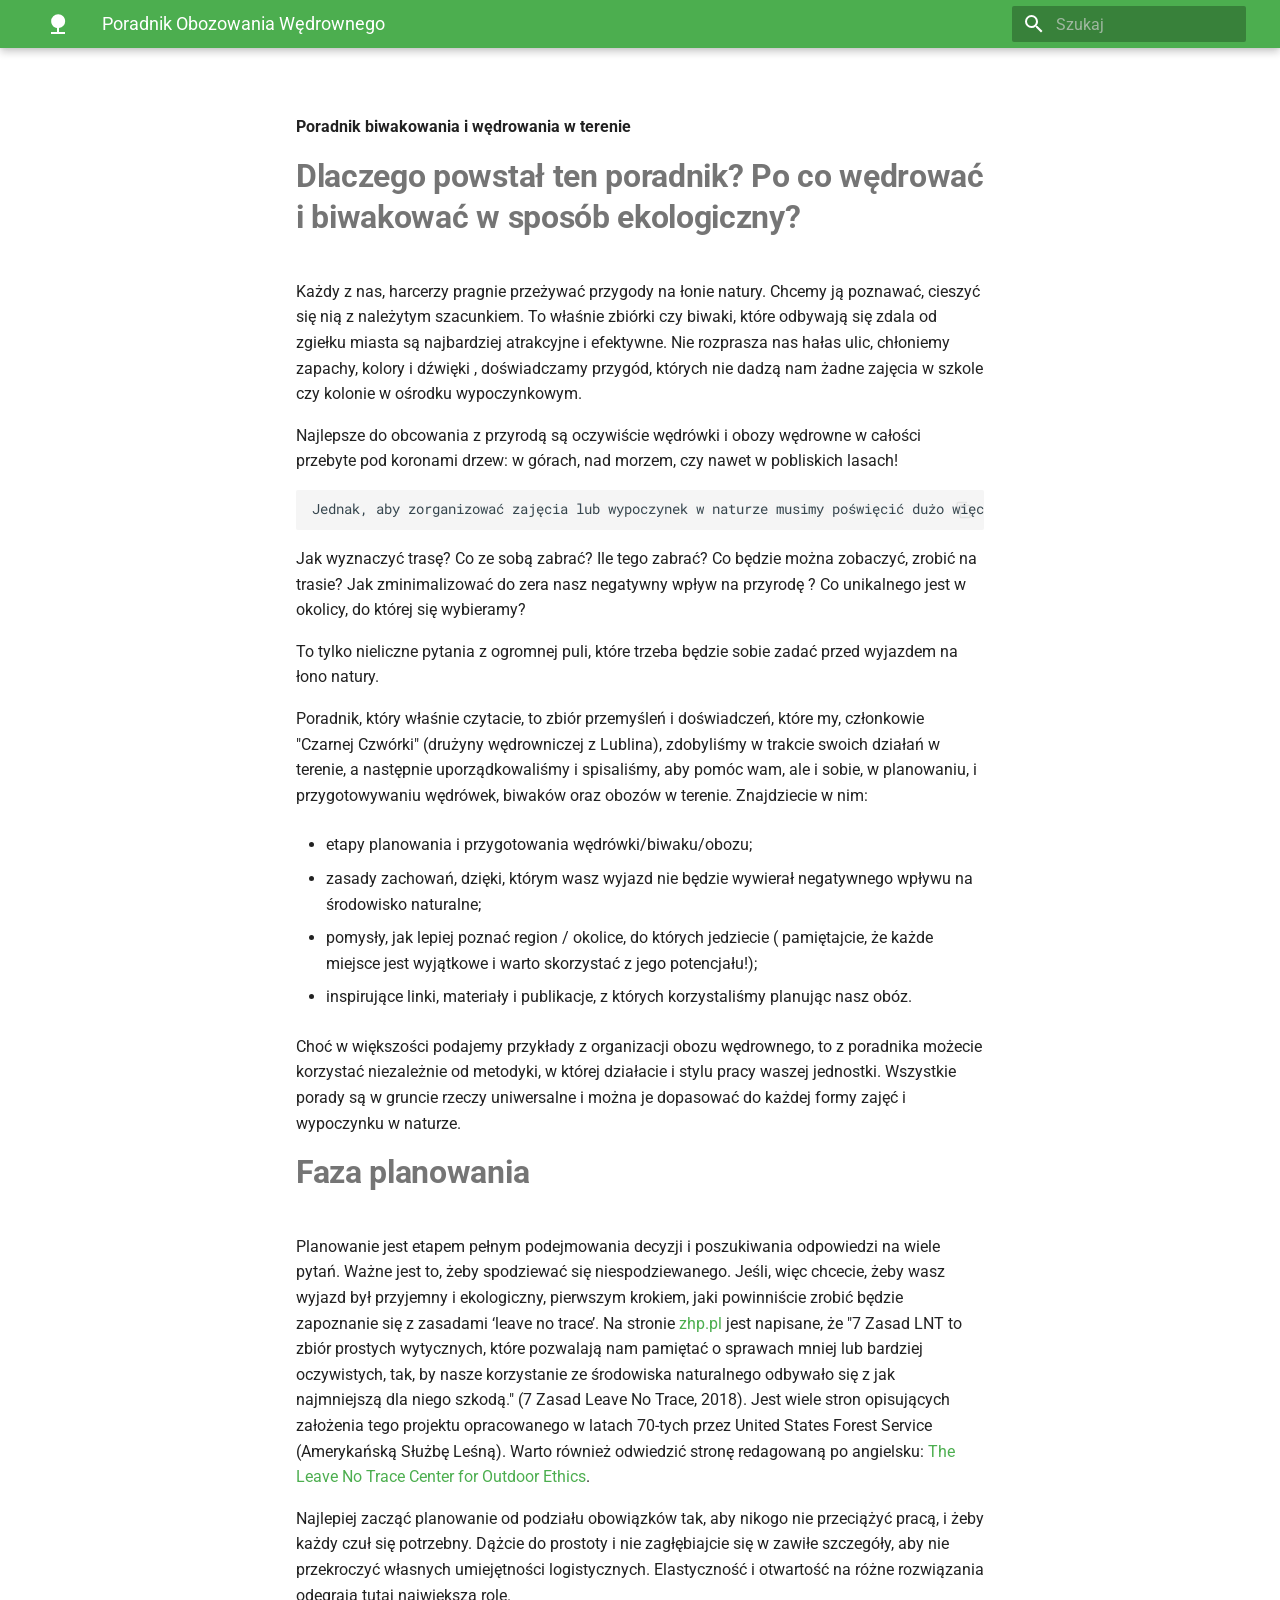
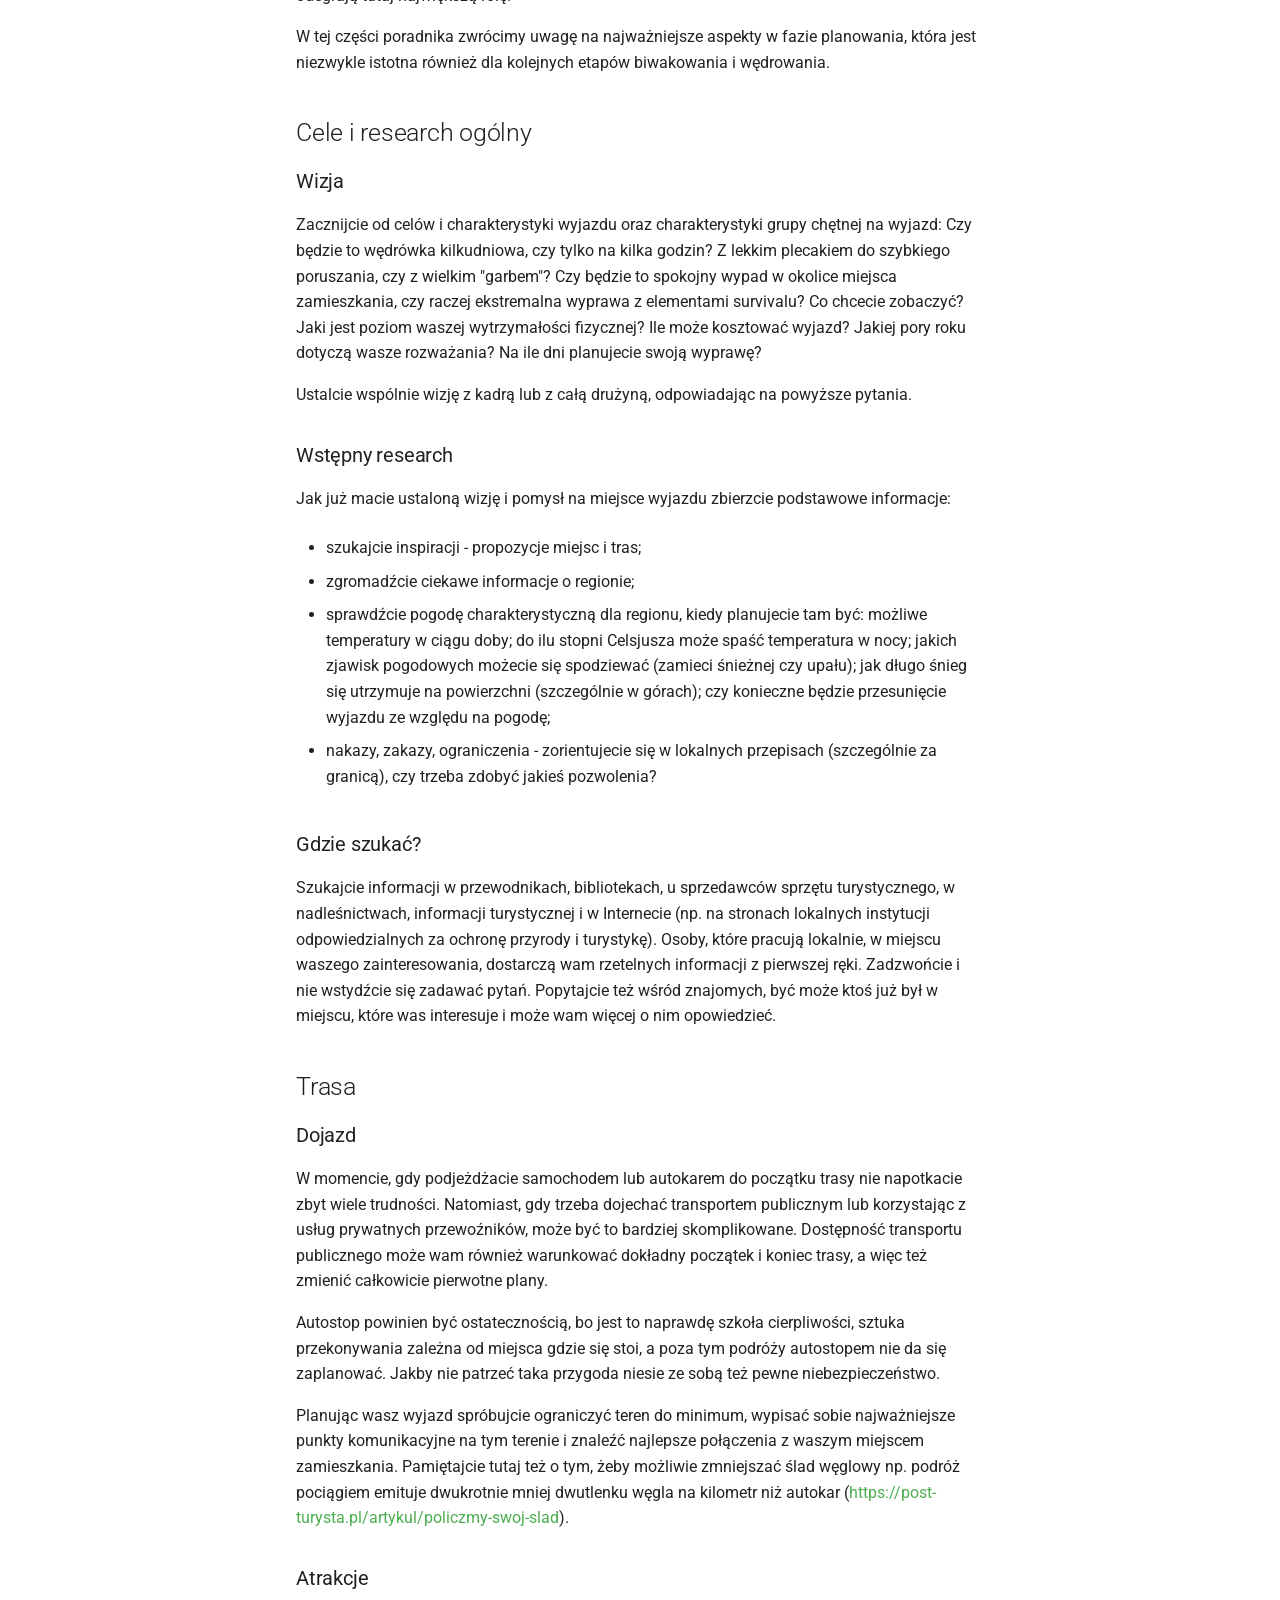
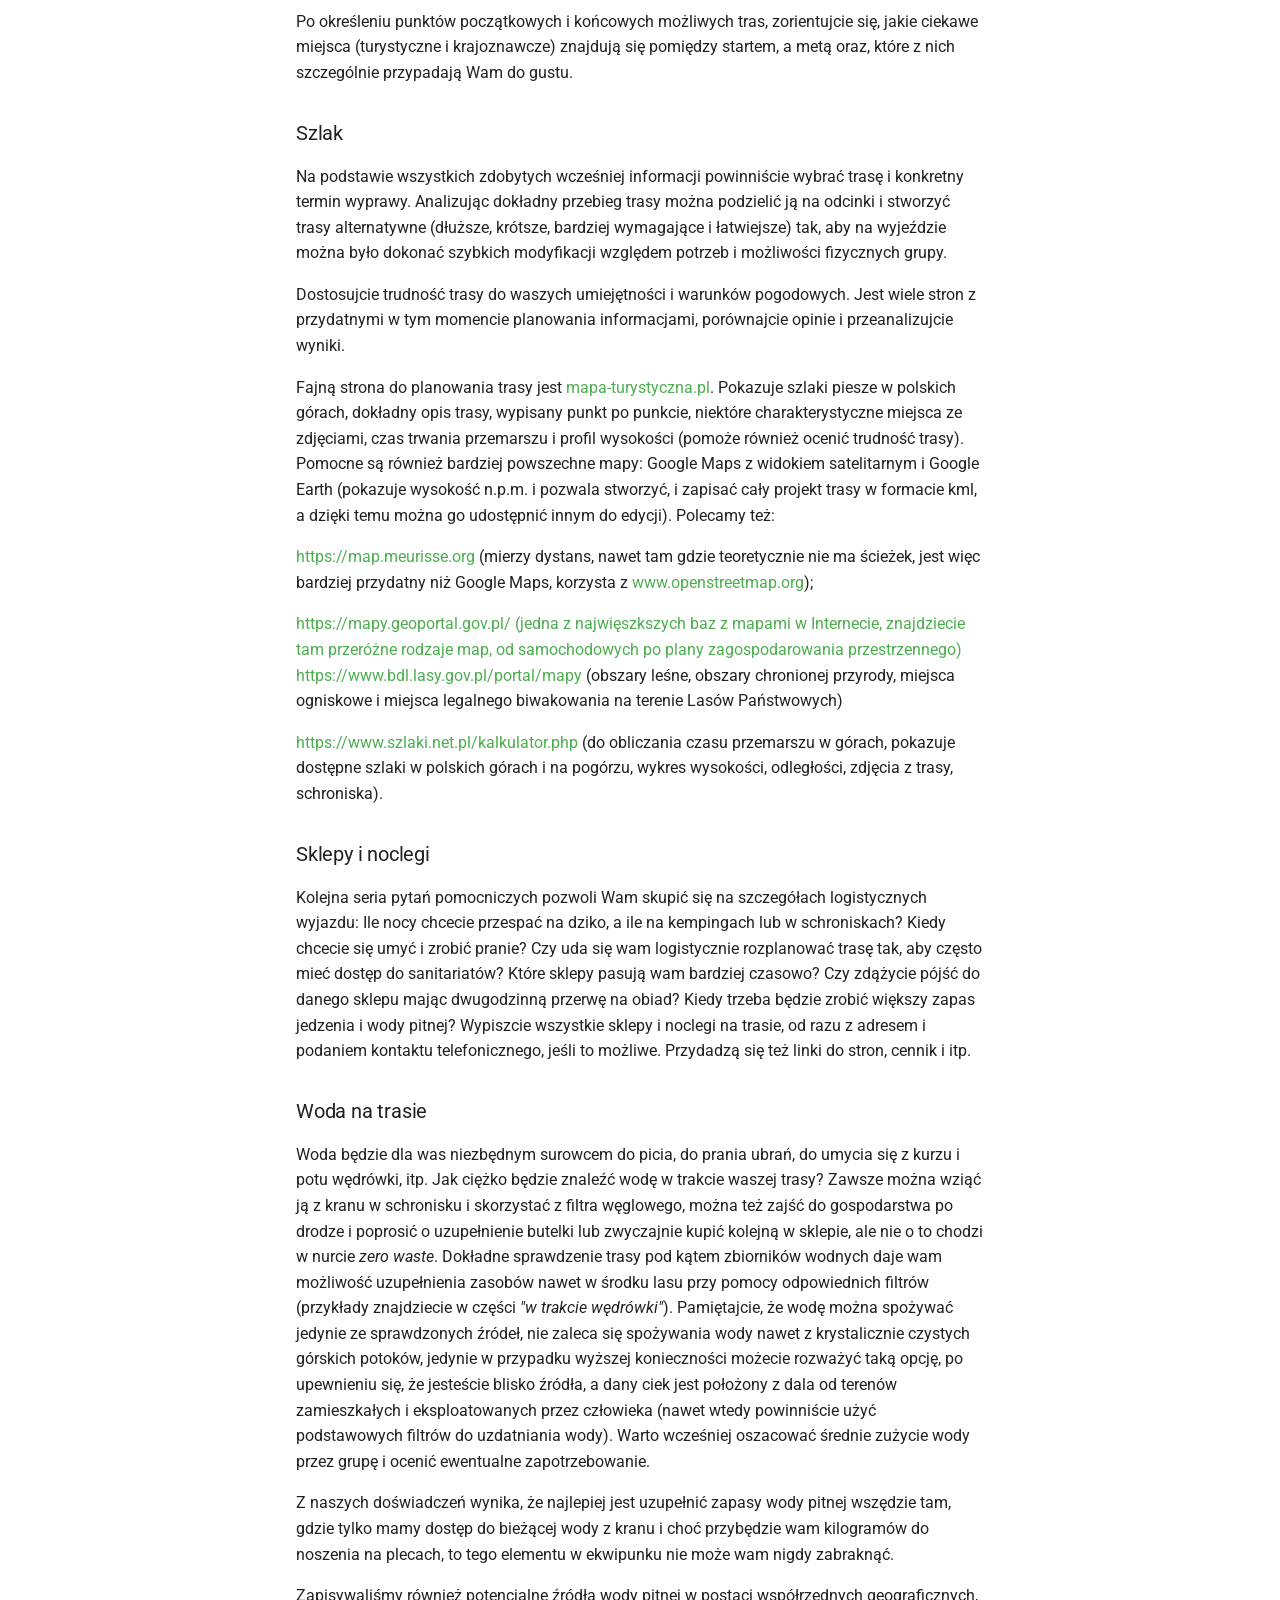
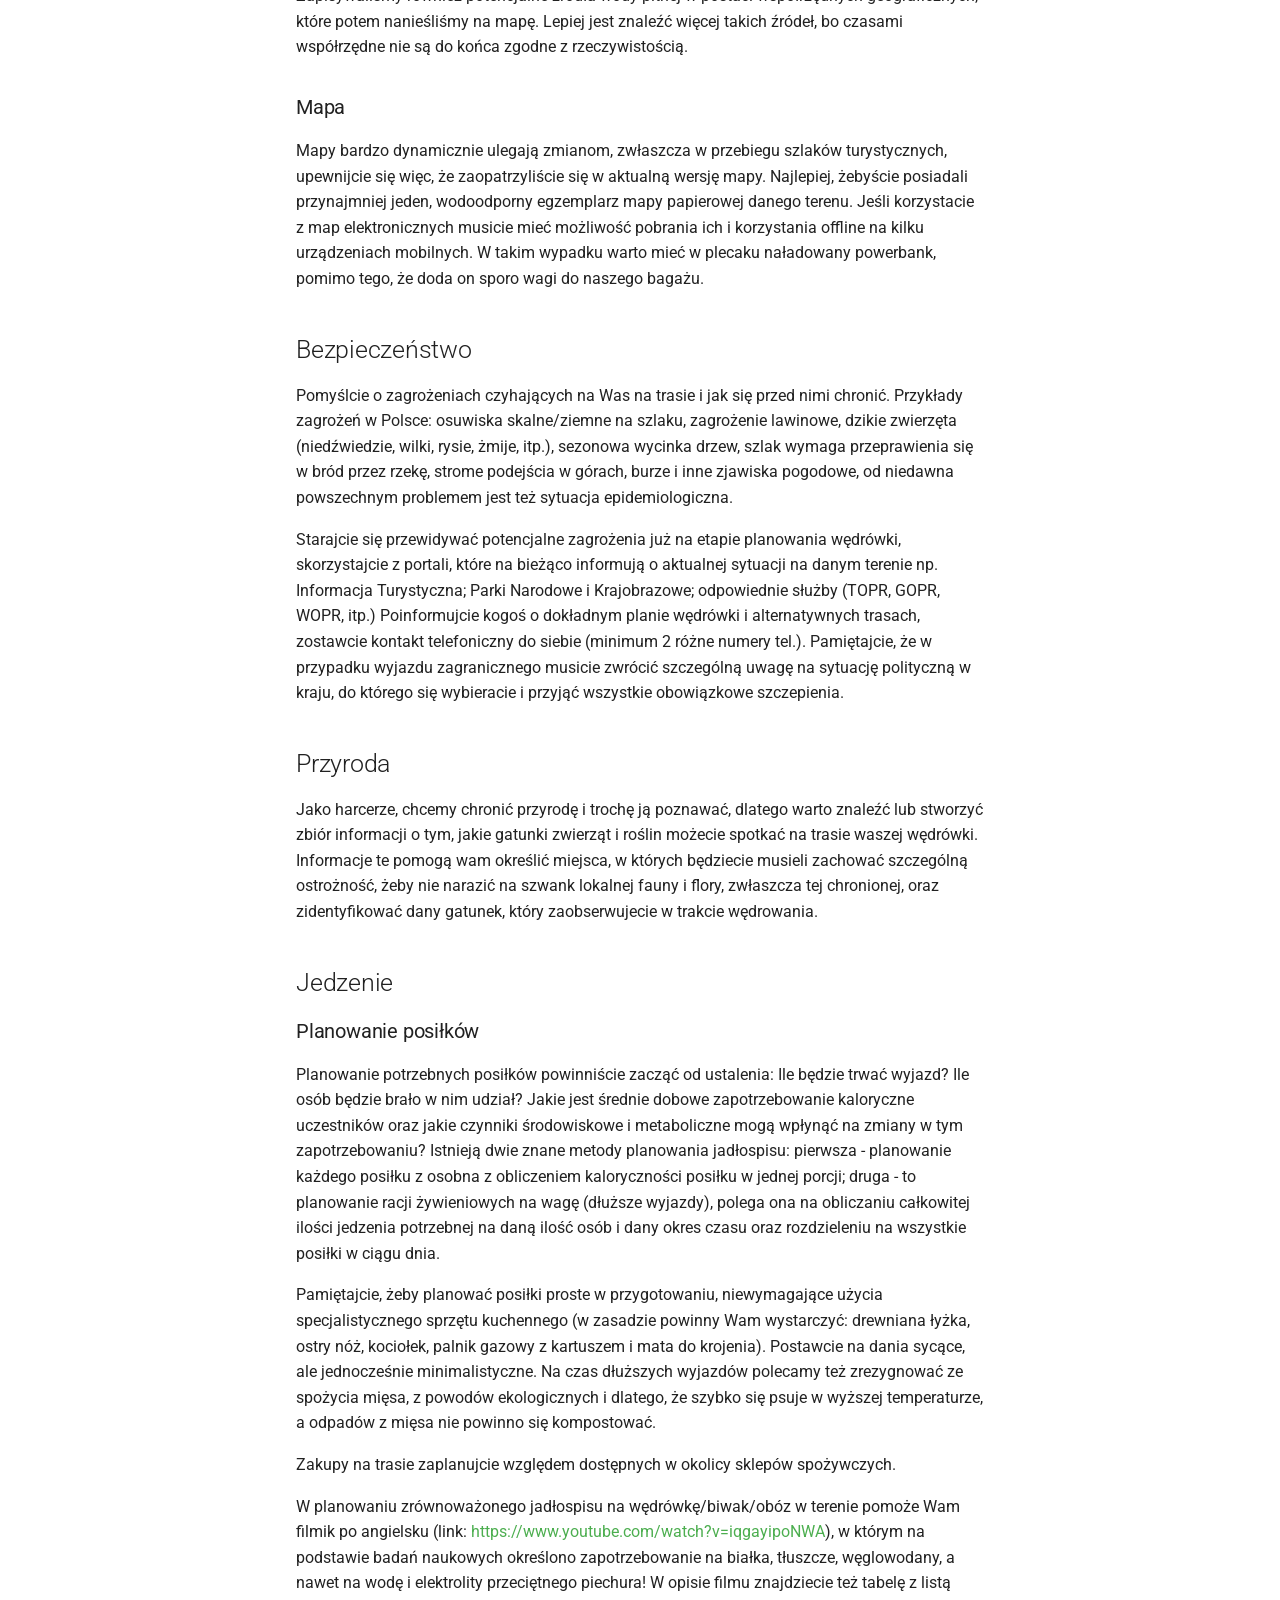
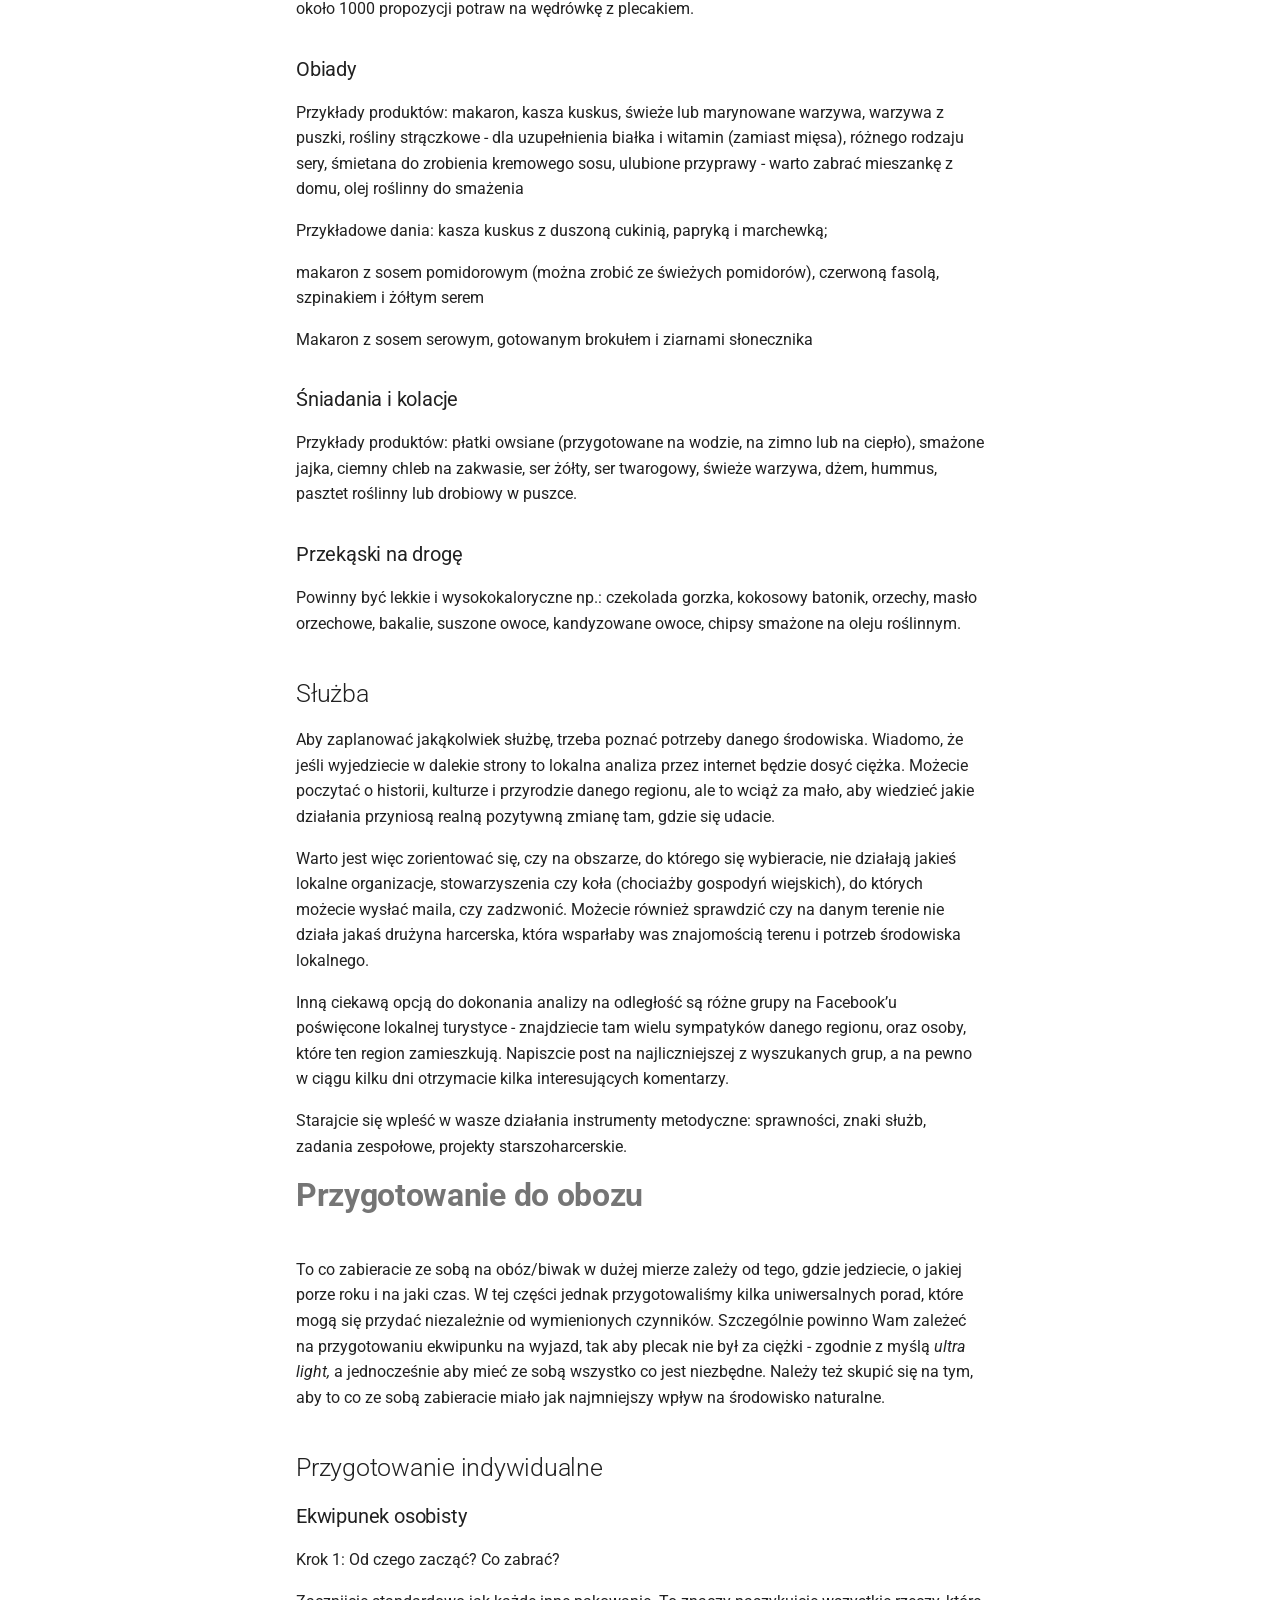
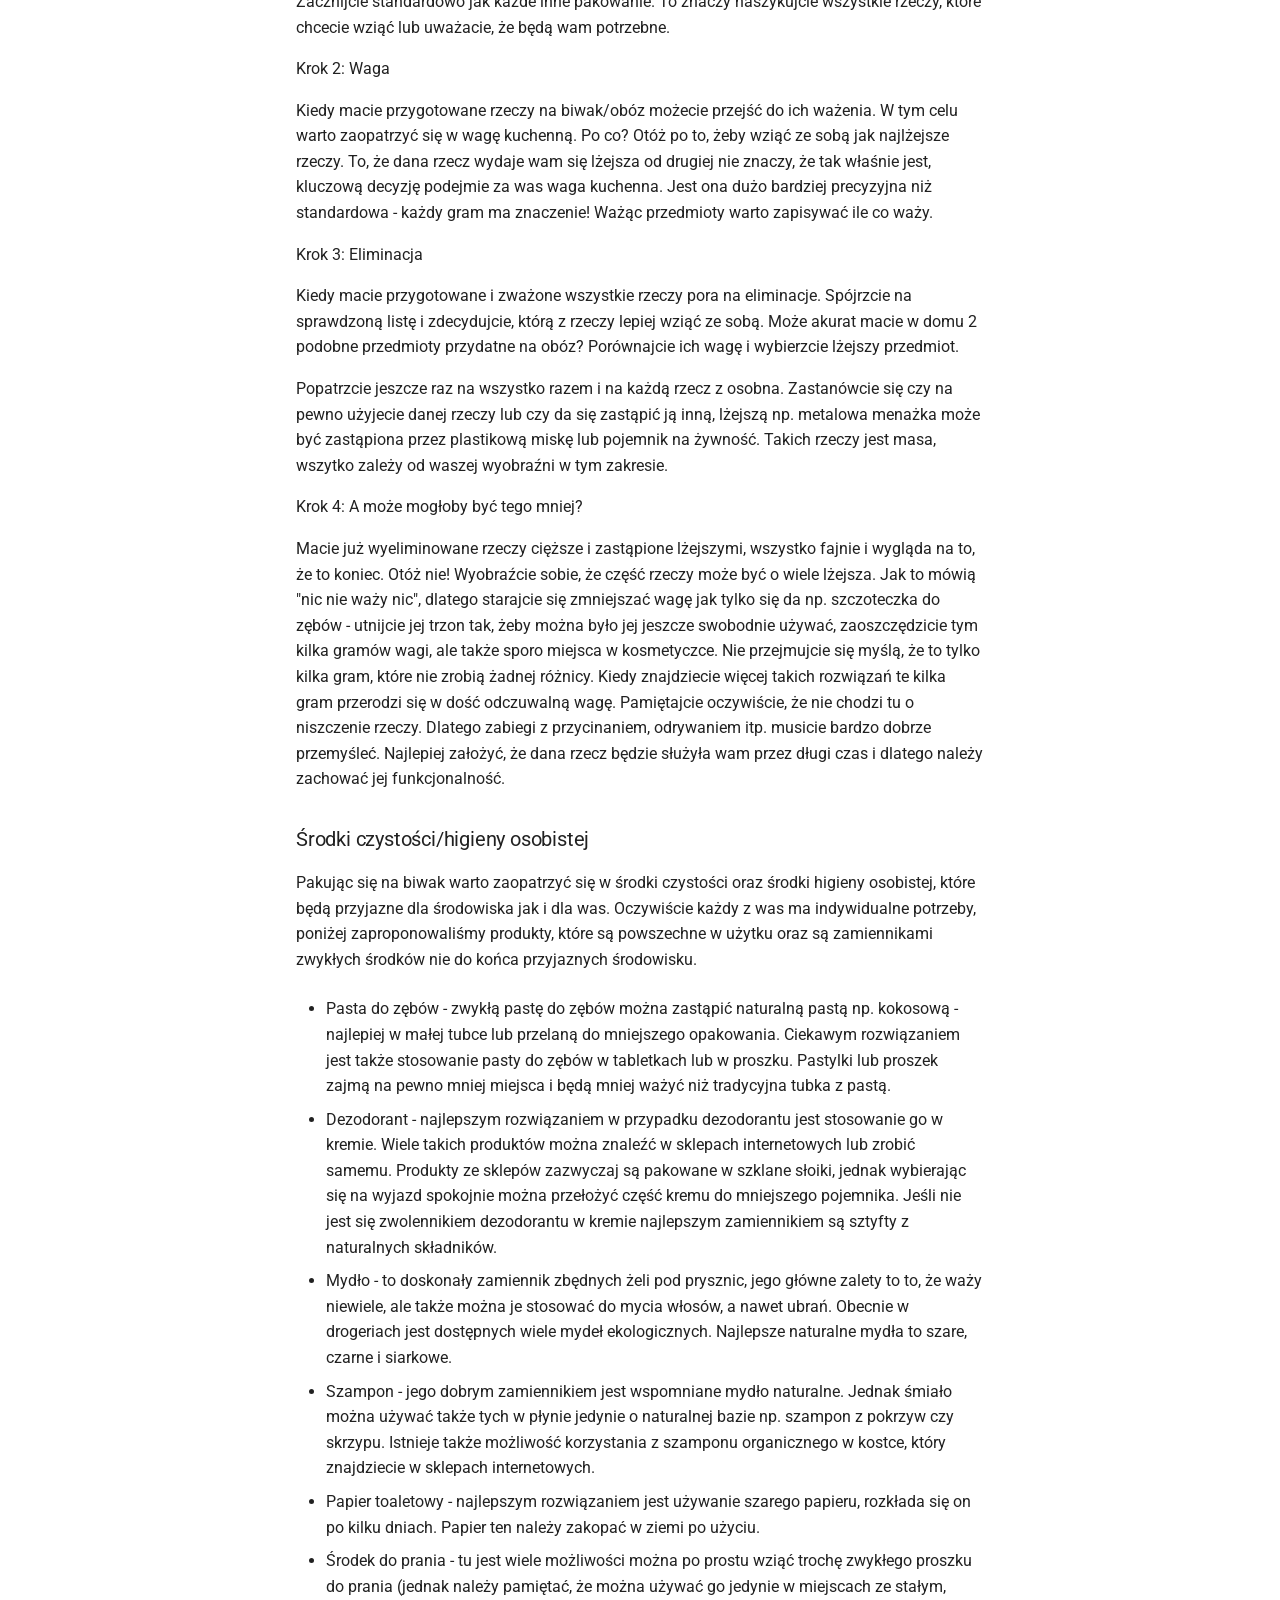
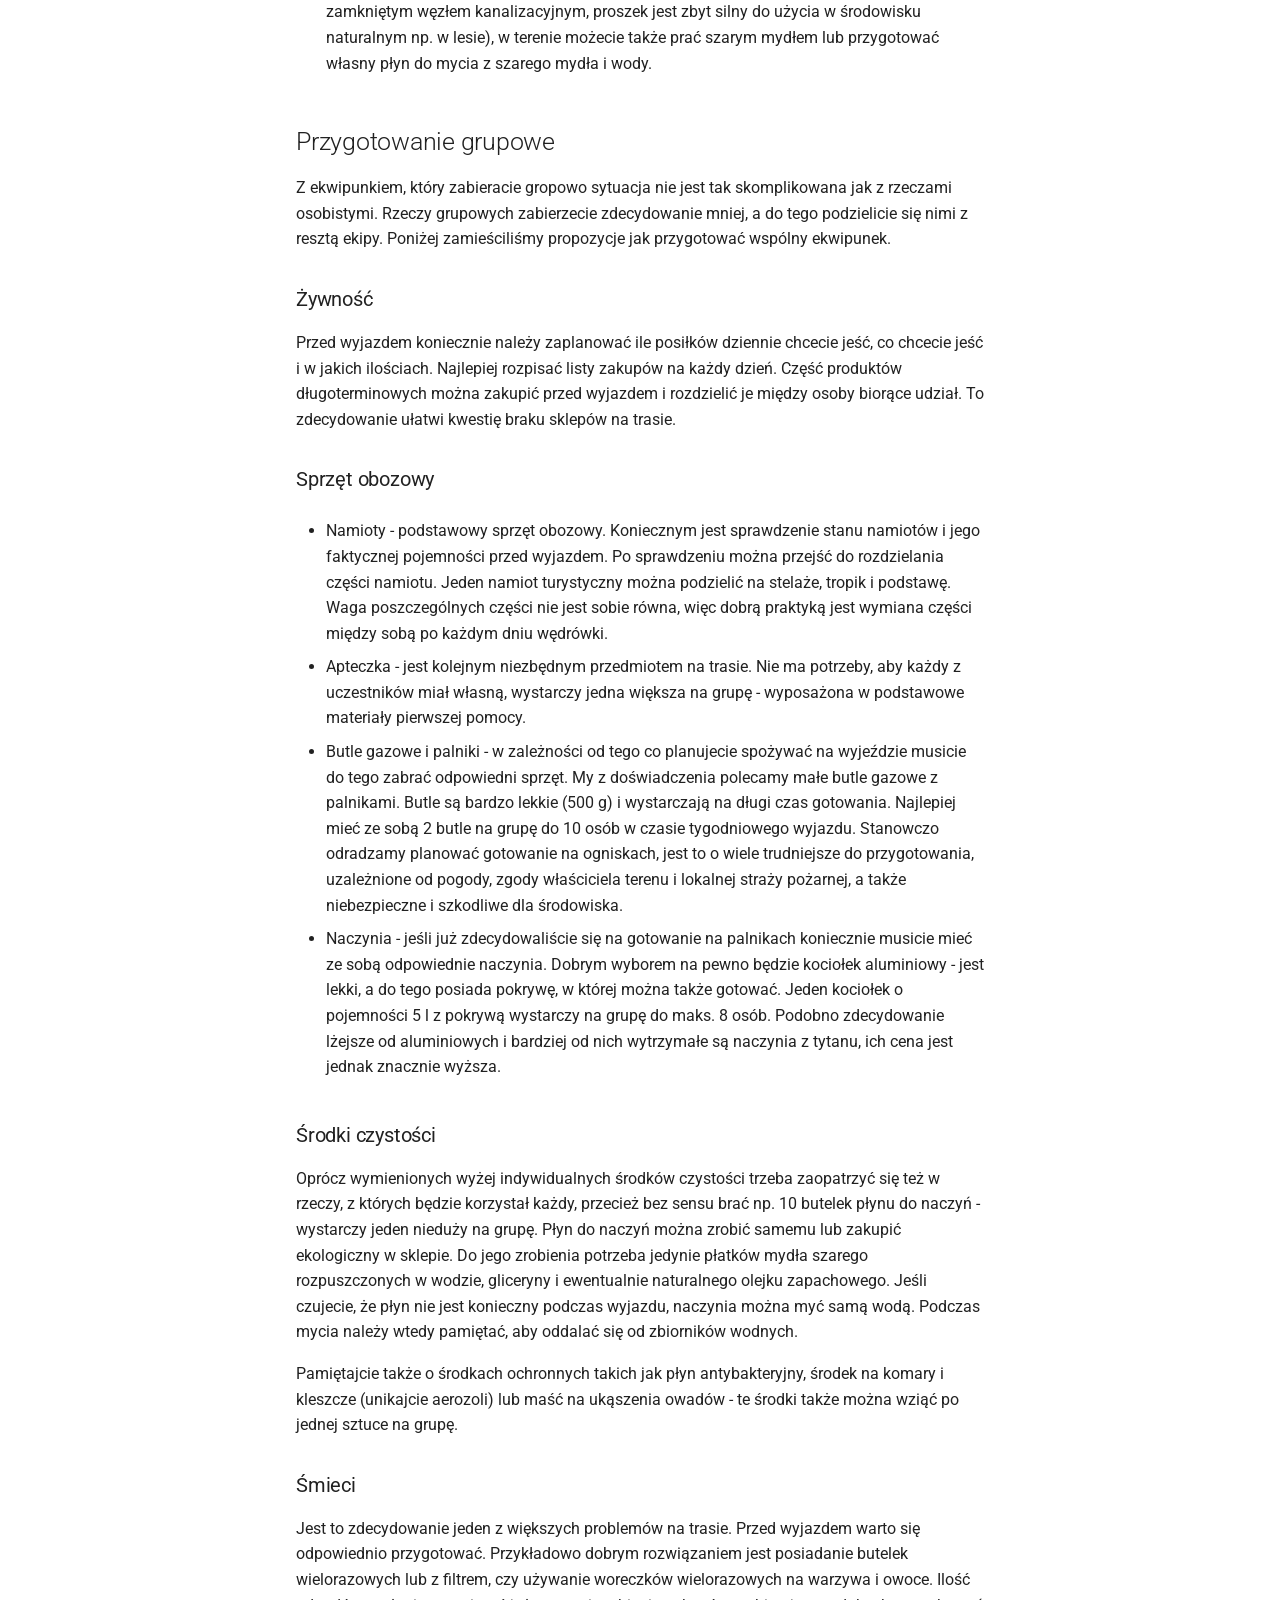
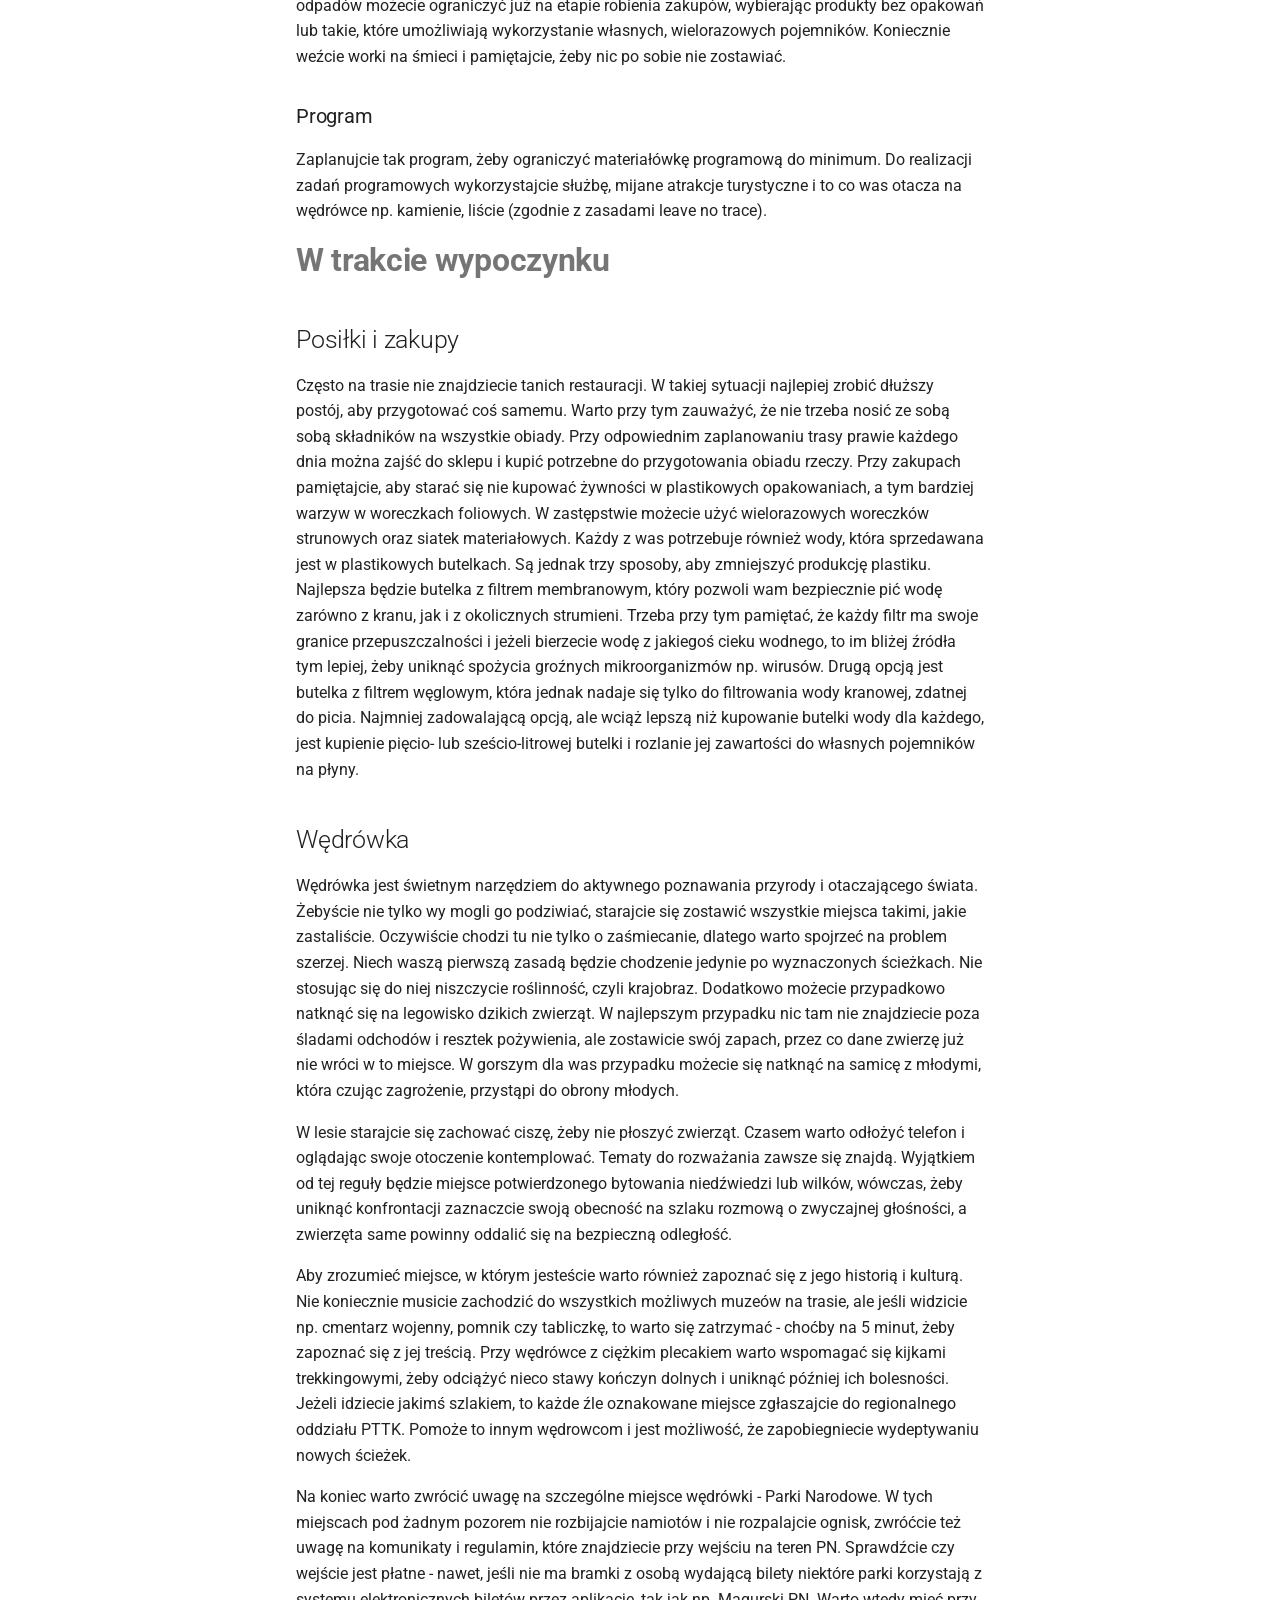
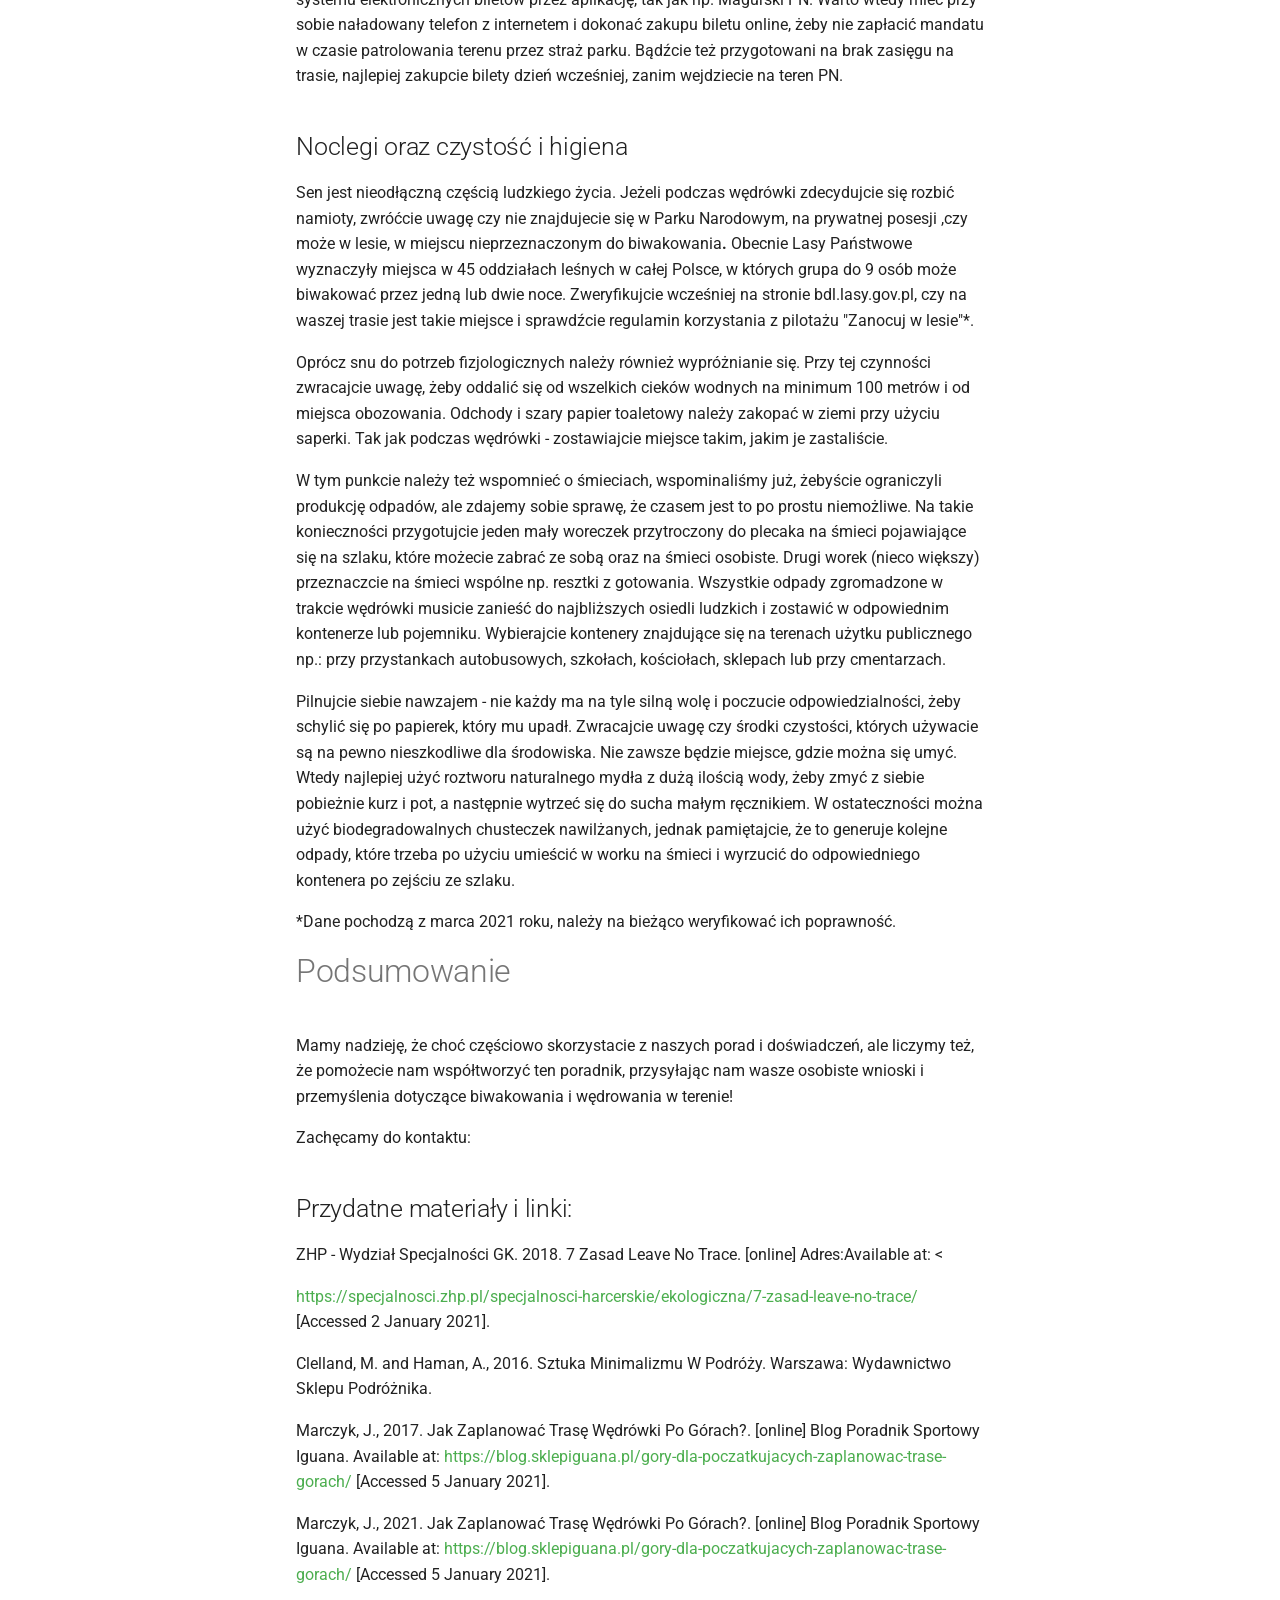
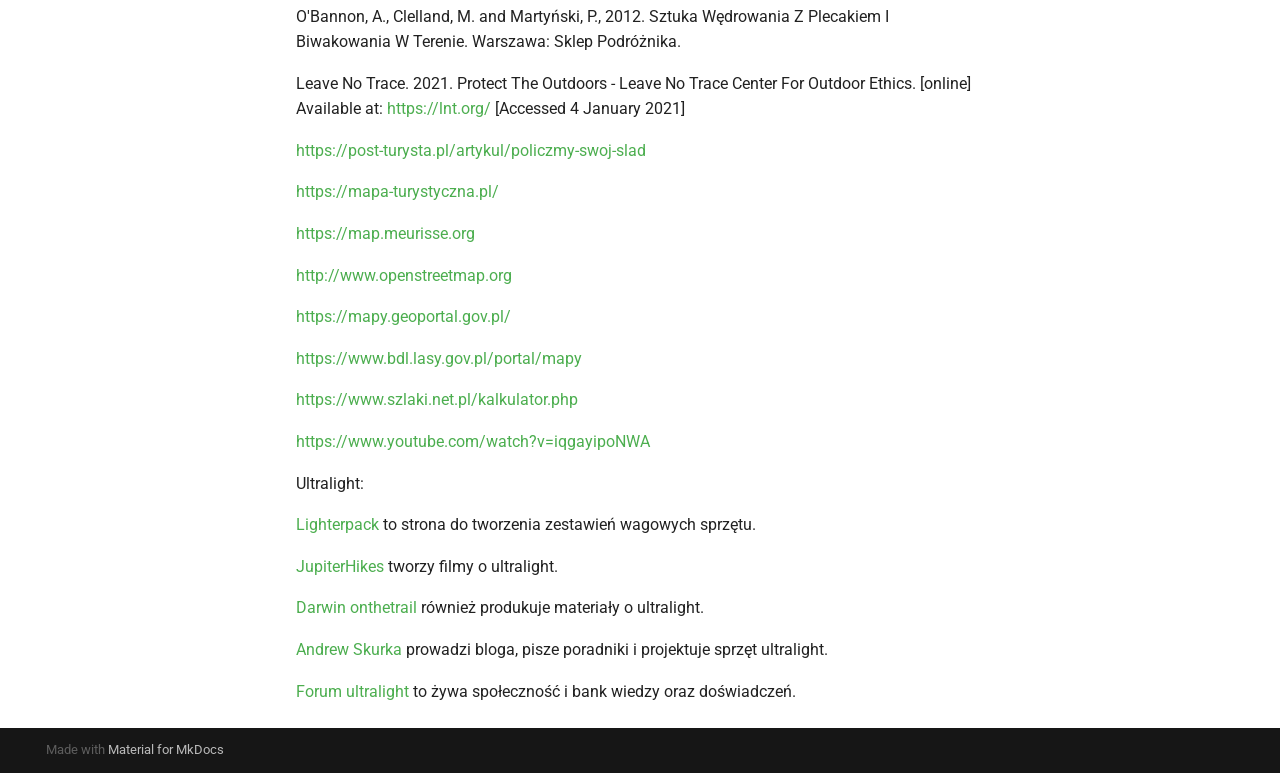
<file: index.html>
<!doctype html>
<html lang="pl" class="no-js">
  <head>
    
      <meta charset="utf-8">
      <meta name="viewport" content="width=device-width,initial-scale=1">
      
      
      
      
      <link rel="shortcut icon" href="assets/images/favicon.png">
      <meta name="generator" content="mkdocs-1.1.2, mkdocs-material-7.0.5">
    
    
      
        <title>Poradnik Obozowania Wędrownego</title>
      
    
    
      <link rel="stylesheet" href="assets/stylesheets/main.77f3fd56.min.css">
      
        
        <link rel="stylesheet" href="assets/stylesheets/palette.7fa14f5b.min.css">
        
          
          
          <meta name="theme-color" content="#4cae4f">
        
      
    
    
    
      
        
        <link rel="preconnect" href="https://fonts.gstatic.com" crossorigin>
        <link rel="stylesheet" href="https://fonts.googleapis.com/css?family=Roboto:300,400,400i,700%7CRoboto+Mono&display=fallback">
        <style>:root{--md-text-font-family:"Roboto";--md-code-font-family:"Roboto Mono"}</style>
      
    
    
    
      <link rel="stylesheet" href="/stylesheets/extra.css">
    
    
      
    
    
  </head>
  
  
    
    
    
    
    
    <body dir="ltr" data-md-color-scheme="" data-md-color-primary="green" data-md-color-accent="light-green">
      
  
    
    <input class="md-toggle" data-md-toggle="drawer" type="checkbox" id="__drawer" autocomplete="off">
    <input class="md-toggle" data-md-toggle="search" type="checkbox" id="__search" autocomplete="off">
    <label class="md-overlay" for="__drawer"></label>
    <div data-md-component="skip">
      
        
        <a href="#dlaczego-powsta-ten-poradnik-po-co-wedrowac-i-biwakowac-w-sposob-ekologiczny" class="md-skip">
          Przejdź do treści
        </a>
      
    </div>
    <div data-md-component="announce">
      
    </div>
    
      

<header class="md-header" data-md-component="header">
  <nav class="md-header__inner md-grid" aria-label="Nagłówek">
    <a href="." title="Poradnik Obozowania Wędrownego" class="md-header__button md-logo" aria-label="Poradnik Obozowania Wędrownego">
      
  
  <svg xmlns="http://www.w3.org/2000/svg" viewBox="0 0 24 24"><path d="M13 16.12a7 7 0 0 0 6.17-6.95c0-3.87-3.13-7-7-7a7 7 0 0 0-7 7c0 3.47 2.52 6.33 5.83 6.89V20H5v2h14v-2h-6v-3.88z"/></svg>

    </a>
    <label class="md-header__button md-icon" for="__drawer">
      <svg xmlns="http://www.w3.org/2000/svg" viewBox="0 0 24 24"><path d="M3 6h18v2H3V6m0 5h18v2H3v-2m0 5h18v2H3v-2z"/></svg>
    </label>
    <div class="md-header__title" data-md-component="header-title">
      <div class="md-header__ellipsis">
        <div class="md-header__topic">
          <span class="md-ellipsis">
            Poradnik Obozowania Wędrownego
          </span>
        </div>
        <div class="md-header__topic" data-md-component="header-topic">
          <span class="md-ellipsis">
            
              Home
            
          </span>
        </div>
      </div>
    </div>
    <div class="md-header__options">
      
    </div>
    
      <label class="md-header__button md-icon" for="__search">
        <svg xmlns="http://www.w3.org/2000/svg" viewBox="0 0 24 24"><path d="M9.5 3A6.5 6.5 0 0 1 16 9.5c0 1.61-.59 3.09-1.56 4.23l.27.27h.79l5 5-1.5 1.5-5-5v-.79l-.27-.27A6.516 6.516 0 0 1 9.5 16 6.5 6.5 0 0 1 3 9.5 6.5 6.5 0 0 1 9.5 3m0 2C7 5 5 7 5 9.5S7 14 9.5 14 14 12 14 9.5 12 5 9.5 5z"/></svg>
      </label>
      
<div class="md-search" data-md-component="search" role="dialog">
  <label class="md-search__overlay" for="__search"></label>
  <div class="md-search__inner" role="search">
    <form class="md-search__form" name="search">
      <input type="text" class="md-search__input" name="query" aria-label="Szukaj" placeholder="Szukaj" autocapitalize="off" autocorrect="off" autocomplete="off" spellcheck="false" data-md-component="search-query" data-md-state="active" required>
      <label class="md-search__icon md-icon" for="__search">
        <svg xmlns="http://www.w3.org/2000/svg" viewBox="0 0 24 24"><path d="M9.5 3A6.5 6.5 0 0 1 16 9.5c0 1.61-.59 3.09-1.56 4.23l.27.27h.79l5 5-1.5 1.5-5-5v-.79l-.27-.27A6.516 6.516 0 0 1 9.5 16 6.5 6.5 0 0 1 3 9.5 6.5 6.5 0 0 1 9.5 3m0 2C7 5 5 7 5 9.5S7 14 9.5 14 14 12 14 9.5 12 5 9.5 5z"/></svg>
        <svg xmlns="http://www.w3.org/2000/svg" viewBox="0 0 24 24"><path d="M20 11v2H8l5.5 5.5-1.42 1.42L4.16 12l7.92-7.92L13.5 5.5 8 11h12z"/></svg>
      </label>
      <button type="reset" class="md-search__icon md-icon" aria-label="Wyczyść" tabindex="-1">
        <svg xmlns="http://www.w3.org/2000/svg" viewBox="0 0 24 24"><path d="M19 6.41L17.59 5 12 10.59 6.41 5 5 6.41 10.59 12 5 17.59 6.41 19 12 13.41 17.59 19 19 17.59 13.41 12 19 6.41z"/></svg>
      </button>
    </form>
    <div class="md-search__output">
      <div class="md-search__scrollwrap" data-md-scrollfix>
        <div class="md-search-result" data-md-component="search-result">
          <div class="md-search-result__meta">
            Inicjowanie wyszukiwania
          </div>
          <ol class="md-search-result__list"></ol>
        </div>
      </div>
    </div>
  </div>
</div>
    
    
  </nav>
</header>
    
    <div class="md-container" data-md-component="container">
      
      
        
      
      <main class="md-main" data-md-component="main">
        <div class="md-main__inner md-grid">
          
            
              
              <div class="md-sidebar md-sidebar--primary" data-md-component="sidebar" data-md-type="navigation" >
                <div class="md-sidebar__scrollwrap">
                  <div class="md-sidebar__inner">
                    




<nav class="md-nav md-nav--primary" aria-label="Nawigacja" data-md-level="0">
  <label class="md-nav__title" for="__drawer">
    <a href="." title="Poradnik Obozowania Wędrownego" class="md-nav__button md-logo" aria-label="Poradnik Obozowania Wędrownego">
      
  
  <svg xmlns="http://www.w3.org/2000/svg" viewBox="0 0 24 24"><path d="M13 16.12a7 7 0 0 0 6.17-6.95c0-3.87-3.13-7-7-7a7 7 0 0 0-7 7c0 3.47 2.52 6.33 5.83 6.89V20H5v2h14v-2h-6v-3.88z"/></svg>

    </a>
    Poradnik Obozowania Wędrownego
  </label>
  
  <ul class="md-nav__list" data-md-scrollfix>
    
      
      
      

  
  
    
  
  
    <li class="md-nav__item md-nav__item--active">
      
      <input class="md-nav__toggle md-toggle" data-md-toggle="toc" type="checkbox" id="__toc">
      
        
      
      
      <a href="." class="md-nav__link md-nav__link--active">
        Home
      </a>
      
    </li>
  

    
  </ul>
</nav>
                  </div>
                </div>
              </div>
            
            
              
              <div class="md-sidebar md-sidebar--secondary" data-md-component="sidebar" data-md-type="toc" >
                <div class="md-sidebar__scrollwrap">
                  <div class="md-sidebar__inner">
                    
<nav class="md-nav md-nav--secondary" aria-label="Spis treści">
  
  
    
  
  
</nav>
                  </div>
                </div>
              </div>
            
          
          <div class="md-content" data-md-component="content">
            <article class="md-content__inner md-typeset">
              
                
                
                <p><strong>Poradnik biwakowania i wędrowania w terenie</strong></p>
<h1 id="dlaczego-powsta-ten-poradnik-po-co-wedrowac-i-biwakowac-w-sposob-ekologiczny"><strong>Dlaczego powstał ten poradnik? Po co wędrować i biwakować w sposób ekologiczny?</strong></h1>
<p>Każdy z nas, harcerzy pragnie przeżywać przygody na łonie natury. Chcemy ją poznawać, cieszyć się nią z należytym szacunkiem. To właśnie zbiórki czy biwaki, które odbywają się zdala od zgiełku miasta są najbardziej atrakcyjne i efektywne. Nie rozprasza nas hałas ulic, chłoniemy zapachy, kolory i dźwięki , doświadczamy przygód, których nie dadzą nam żadne zajęcia w szkole czy kolonie w ośrodku wypoczynkowym. </p>
<p>Najlepsze do obcowania z przyrodą są oczywiście wędrówki i obozy wędrowne w całości przebyte pod koronami drzew: w górach, nad morzem, czy nawet w pobliskich lasach!</p>
<pre><code>Jednak, aby zorganizować zajęcia lub wypoczynek w naturze musimy poświęcić dużo więcej czasu na planowanie i przygotowywanie. Natomiast w trakcie wędrówki należy pamiętać, żeby zostawić środowisko naturalne, w którym przebywamy, w stanie nienaruszonym oraz żeby zapewnić innym osobom kontakt z przyrodą niezmąconą śladem człowieka.
</code></pre>
<p>Jak wyznaczyć trasę? Co ze sobą zabrać?  Ile tego zabrać? Co będzie można zobaczyć, zrobić na trasie? Jak zminimalizować do zera nasz negatywny wpływ na przyrodę ? Co unikalnego jest w okolicy, do której się wybieramy? </p>
<p>To tylko nieliczne pytania z ogromnej puli, które trzeba będzie sobie zadać przed wyjazdem na łono natury. </p>
<p>Poradnik, który właśnie czytacie, to zbiór  przemyśleń i doświadczeń, które my, członkowie "Czarnej Czwórki" (drużyny wędrowniczej z Lublina), zdobyliśmy w trakcie swoich działań w terenie, a następnie uporządkowaliśmy i spisaliśmy, aby pomóc wam, ale i sobie, w planowaniu, i przygotowywaniu wędrówek, biwaków oraz obozów w terenie. Znajdziecie w nim:</p>
<ul>
<li>
<p>etapy planowania i przygotowania wędrówki/biwaku/obozu;</p>
</li>
<li>
<p>zasady zachowań, dzięki, którym wasz wyjazd nie będzie wywierał negatywnego wpływu na środowisko naturalne; </p>
</li>
<li>
<p>pomysły, jak lepiej poznać region / okolice, do których jedziecie ( pamiętajcie, że każde miejsce jest wyjątkowe i warto skorzystać z jego potencjału!); </p>
</li>
<li>
<p>inspirujące linki, materiały i publikacje, z których korzystaliśmy planując nasz obóz.   </p>
</li>
</ul>
<p>Choć w większości podajemy przykłady z organizacji obozu wędrownego, to z poradnika możecie korzystać niezależnie od metodyki, w której działacie i stylu pracy waszej jednostki. Wszystkie porady  są w gruncie rzeczy uniwersalne i można je dopasować do każdej formy zajęć i wypoczynku  w naturze. </p>
<h1 id="faza-planowania"><strong>Faza planowania</strong></h1>
<p>Planowanie jest etapem pełnym podejmowania decyzji i poszukiwania odpowiedzi na wiele pytań. Ważne jest to, żeby spodziewać się niespodziewanego. Jeśli, więc chcecie, żeby wasz wyjazd był przyjemny i ekologiczny, pierwszym krokiem, jaki powinniście zrobić będzie zapoznanie się z zasadami ‘leave no trace’. Na stronie <a href="https://specjalnosci.zhp.pl/specjalnosci-harcerskie/ekologiczna/7-zasad-leave-no-trace/">zhp.pl</a> jest napisane, że "7 Zasad LNT to zbiór prostych wytycznych, które pozwalają nam pamiętać o sprawach mniej lub bardziej oczywistych, tak, by nasze korzystanie ze środowiska naturalnego odbywało się z jak najmniejszą dla niego szkodą." (7 Zasad Leave No Trace, 2018). Jest wiele stron opisujących założenia tego projektu opracowanego w latach 70-tych przez United States Forest Service (Amerykańską Służbę Leśną). Warto również odwiedzić stronę redagowaną po angielsku: <a href="https://lnt.org/">The Leave No Trace Center for Outdoor Ethics</a>. </p>
<p>Najlepiej zacząć planowanie od podziału obowiązków tak, aby nikogo nie przeciążyć pracą, i żeby każdy czuł się potrzebny. Dążcie do prostoty i nie zagłębiajcie się w zawiłe szczegóły, aby nie przekroczyć własnych umiejętności logistycznych. Elastyczność i otwartość na różne rozwiązania odegrają tutaj największą rolę.</p>
<p>W tej części poradnika zwrócimy uwagę na najważniejsze aspekty w fazie planowania, która jest niezwykle istotna również dla kolejnych etapów biwakowania i wędrowania.</p>
<h2 id="cele-i-research-ogolny">Cele i research ogólny</h2>
<h3 id="wizja">Wizja</h3>
<p>Zacznijcie od celów i charakterystyki wyjazdu oraz charakterystyki grupy chętnej na wyjazd: Czy będzie to wędrówka kilkudniowa, czy tylko na kilka godzin? Z lekkim plecakiem do szybkiego poruszania, czy z wielkim "garbem"? Czy będzie to spokojny wypad w okolice miejsca zamieszkania, czy raczej ekstremalna wyprawa z elementami survivalu? Co chcecie zobaczyć? Jaki jest poziom waszej wytrzymałości fizycznej? Ile może kosztować wyjazd? Jakiej pory roku dotyczą wasze rozważania? Na ile dni planujecie swoją wyprawę?</p>
<p>Ustalcie wspólnie wizję z kadrą lub z całą drużyną, odpowiadając na powyższe pytania.</p>
<h3 id="wstepny-research">Wstępny research</h3>
<p>Jak już macie ustaloną wizję i pomysł na miejsce wyjazdu zbierzcie podstawowe informacje:</p>
<ul>
<li>
<p>szukajcie inspiracji - propozycje miejsc i tras;</p>
</li>
<li>
<p>zgromadźcie ciekawe informacje o regionie;</p>
</li>
<li>
<p>sprawdźcie pogodę charakterystyczną dla regionu, kiedy planujecie tam być: możliwe temperatury w ciągu doby; do ilu stopni Celsjusza może spaść temperatura w nocy; jakich zjawisk pogodowych możecie się spodziewać (zamieci śnieżnej czy upału); jak długo śnieg się utrzymuje na powierzchni (szczególnie w górach); czy konieczne będzie przesunięcie wyjazdu ze względu na pogodę; </p>
</li>
<li>
<p>nakazy, zakazy, ograniczenia - zorientujecie się w lokalnych przepisach (szczególnie za granicą), czy trzeba zdobyć jakieś pozwolenia?</p>
</li>
</ul>
<h3 id="gdzie-szukac">Gdzie szukać?</h3>
<p>Szukajcie informacji w przewodnikach, bibliotekach, u sprzedawców sprzętu turystycznego, w nadleśnictwach, informacji turystycznej i w Internecie (np. na stronach lokalnych instytucji odpowiedzialnych za ochronę przyrody i turystykę). Osoby, które pracują lokalnie, w miejscu waszego zainteresowania, dostarczą wam rzetelnych informacji z pierwszej ręki. Zadzwońcie i nie wstydźcie się zadawać pytań. Popytajcie też wśród znajomych, być może ktoś już był w miejscu, które was interesuje i może wam więcej o nim opowiedzieć. </p>
<h2 id="trasa">Trasa</h2>
<h3 id="dojazd">Dojazd</h3>
<p>W momencie, gdy podjeżdżacie samochodem lub autokarem do początku trasy nie napotkacie zbyt wiele trudności. Natomiast, gdy trzeba dojechać transportem publicznym lub korzystając z usług prywatnych przewoźników, może być to bardziej skomplikowane. Dostępność transportu publicznego może wam również warunkować dokładny początek i koniec trasy, a więc też zmienić całkowicie pierwotne plany. </p>
<p>Autostop powinien być ostatecznością, bo jest to naprawdę szkoła cierpliwości, sztuka przekonywania zależna od miejsca gdzie się stoi, a poza tym podróży autostopem nie da się zaplanować. Jakby nie patrzeć taka przygoda niesie ze sobą też pewne niebezpieczeństwo.</p>
<p>Planując wasz wyjazd spróbujcie ograniczyć teren do minimum, wypisać sobie najważniejsze punkty komunikacyjne na tym terenie i znaleźć najlepsze połączenia z waszym miejscem zamieszkania. Pamiętajcie tutaj też o tym, żeby możliwie zmniejszać ślad węglowy np. podróż pociągiem emituje dwukrotnie mniej dwutlenku węgla na kilometr niż autokar (<a href="https://post-turysta.pl/artykul/policzmy-swoj-slad">https://post-turysta.pl/artykul/policzmy-swoj-slad</a>). </p>
<h3 id="atrakcje">Atrakcje</h3>
<p>Po określeniu punktów początkowych i końcowych możliwych tras, zorientujcie się, jakie ciekawe miejsca (turystyczne i krajoznawcze) znajdują się pomiędzy startem, a metą oraz, które z nich szczególnie przypadają Wam do gustu.</p>
<h3 id="szlak">Szlak</h3>
<p>Na podstawie wszystkich zdobytych wcześniej informacji powinniście wybrać trasę i konkretny termin wyprawy. Analizując dokładny przebieg trasy można podzielić ją na odcinki i stworzyć trasy alternatywne (dłuższe, krótsze, bardziej wymagające i łatwiejsze) tak, aby na wyjeździe można było dokonać szybkich modyfikacji względem potrzeb i możliwości fizycznych grupy.</p>
<p>Dostosujcie trudność trasy do waszych umiejętności i warunków pogodowych. Jest wiele stron z przydatnymi w tym momencie planowania informacjami, porównajcie opinie i przeanalizujcie wyniki. </p>
<p>Fajną strona do planowania trasy jest <a href="https://mapa-turystyczna.pl/">mapa-turystyczna.pl</a>. Pokazuje szlaki piesze w polskich górach, dokładny opis trasy, wypisany punkt po punkcie, niektóre charakterystyczne miejsca ze zdjęciami, czas trwania przemarszu i profil wysokości (pomoże również ocenić trudność trasy). Pomocne są również bardziej powszechne mapy: Google Maps z widokiem satelitarnym i Google Earth (pokazuje wysokość n.p.m. i pozwala stworzyć, i zapisać cały projekt trasy w formacie kml, a dzięki temu można go udostępnić innym do edycji). Polecamy też: </p>
<p><a href="https://map.meurisse.org">https://map.meurisse.org</a> (mierzy dystans, nawet tam gdzie teoretycznie nie ma ścieżek, jest więc bardziej przydatny niż Google Maps, korzysta z <a href="http://www.openstreetmap.org">www.openstreetmap.org</a>); </p>
<p><a href="https://mapy.geoportal.gov.pl/"> https://mapy.geoportal.gov.pl/</a><a href="https://mapy.geoportal.gov.pl/"> (jedna z najwięszkszych baz z mapami w Internecie, znajdziecie tam przeróżne rodzaje map, od samochodowych po plany zagospodarowania przestrzennego)</a> <a href="https://www.bdl.lasy.gov.pl/portal/mapy">https://www.bdl.lasy.gov.pl/portal/mapy</a> (obszary leśne, obszary chronionej przyrody, miejsca ogniskowe i miejsca legalnego biwakowania na terenie Lasów Państwowych)</p>
<p><a href="https://www.szlaki.net.pl/kalkulator.php">https://www.szlaki.net.pl/kalkulator.php</a> (do obliczania czasu przemarszu w górach, pokazuje dostępne szlaki w polskich górach i na pogórzu, wykres wysokości, odległości, zdjęcia z trasy, schroniska).</p>
<h3 id="sklepy-i-noclegi">Sklepy i noclegi</h3>
<p>Kolejna seria pytań pomocniczych pozwoli Wam skupić się na szczegółach logistycznych wyjazdu: Ile nocy chcecie przespać na dziko, a ile na kempingach lub w schroniskach? Kiedy chcecie się umyć i zrobić pranie?  Czy uda się wam logistycznie rozplanować trasę tak, aby często mieć dostęp do sanitariatów? Które sklepy pasują wam bardziej czasowo? Czy zdążycie pójść do danego sklepu mając dwugodzinną przerwę na obiad? Kiedy trzeba będzie zrobić większy zapas jedzenia i wody pitnej? Wypiszcie wszystkie sklepy i noclegi na trasie, od razu z adresem i podaniem kontaktu telefonicznego, jeśli to możliwe. Przydadzą się też linki do stron, cennik i itp.</p>
<h3 id="woda-na-trasie">Woda na trasie</h3>
<p>Woda będzie dla was niezbędnym surowcem do picia, do prania ubrań, do umycia się z kurzu i potu wędrówki, itp. Jak ciężko będzie znaleźć wodę w trakcie waszej trasy? Zawsze można wziąć ją z kranu w schronisku i skorzystać z filtra węglowego, można też zajść do gospodarstwa po drodze i poprosić o uzupełnienie butelki lub zwyczajnie kupić kolejną w sklepie, ale nie o to chodzi w nurcie <em>zero waste</em>. Dokładne sprawdzenie trasy pod kątem zbiorników wodnych daje wam możliwość uzupełnienia zasobów nawet w środku lasu przy pomocy odpowiednich filtrów (przykłady znajdziecie w części <em>"w trakcie wędrówki"</em>). Pamiętajcie, że wodę można spożywać jedynie ze sprawdzonych źródeł, nie zaleca się spożywania wody nawet z krystalicznie czystych górskich potoków, jedynie w przypadku wyższej konieczności możecie rozważyć taką opcję, po upewnieniu się, że jesteście blisko źródła, a dany ciek jest położony z dala od terenów zamieszkałych i eksploatowanych przez człowieka (nawet wtedy powinniście użyć podstawowych filtrów do uzdatniania wody).
Warto wcześniej oszacować średnie zużycie wody przez grupę i  ocenić ewentualne zapotrzebowanie. </p>
<p>Z naszych doświadczeń wynika, że najlepiej jest uzupełnić zapasy wody pitnej wszędzie tam, gdzie tylko mamy dostęp do bieżącej wody z kranu i choć przybędzie wam kilogramów do noszenia na plecach, to tego elementu w ekwipunku nie może wam nigdy zabraknąć.</p>
<p>Zapisywaliśmy również potencjalne źródła wody pitnej w postaci współrzędnych geograficznych, które potem nanieśliśmy na mapę. Lepiej jest znaleźć więcej takich źródeł, bo czasami współrzędne nie są do końca zgodne z rzeczywistością.</p>
<h3 id="mapa">Mapa</h3>
<p>Mapy bardzo dynamicznie ulegają zmianom, zwłaszcza w przebiegu szlaków turystycznych, upewnijcie się więc, że zaopatrzyliście się w aktualną wersję mapy. Najlepiej, żebyście posiadali przynajmniej jeden, wodoodporny egzemplarz mapy papierowej danego terenu. Jeśli korzystacie z map elektronicznych musicie mieć możliwość pobrania ich i korzystania offline na kilku urządzeniach mobilnych. W takim wypadku warto mieć w plecaku naładowany powerbank, pomimo tego, że doda on sporo wagi do naszego bagażu.</p>
<h2 id="bezpieczenstwo">Bezpieczeństwo</h2>
<p>Pomyślcie o zagrożeniach czyhających na Was na trasie i jak się przed nimi chronić. Przykłady zagrożeń w Polsce: osuwiska skalne/ziemne na szlaku, zagrożenie lawinowe, dzikie zwierzęta (niedźwiedzie, wilki, rysie, żmije, itp.), sezonowa wycinka drzew, szlak wymaga przeprawienia się w bród przez rzekę, strome podejścia w górach, burze i inne zjawiska pogodowe, od niedawna powszechnym problemem jest też sytuacja epidemiologiczna.</p>
<p>Starajcie się przewidywać potencjalne zagrożenia już na etapie planowania wędrówki, skorzystajcie z portali, które na bieżąco informują o aktualnej sytuacji na danym terenie np. Informacja Turystyczna; Parki Narodowe i Krajobrazowe; odpowiednie służby (TOPR, GOPR, WOPR, itp.) Poinformujcie kogoś o dokładnym planie wędrówki i alternatywnych trasach, zostawcie kontakt telefoniczny do siebie (minimum 2 różne numery tel.). Pamiętajcie, że w przypadku wyjazdu zagranicznego musicie zwrócić szczególną uwagę na sytuację polityczną w kraju, do którego się wybieracie i przyjąć wszystkie obowiązkowe szczepienia.</p>
<h2 id="przyroda">Przyroda</h2>
<p>Jako harcerze, chcemy chronić przyrodę i trochę ją poznawać, dlatego warto znaleźć lub stworzyć zbiór informacji o tym, jakie gatunki zwierząt i roślin możecie spotkać na trasie waszej wędrówki. Informacje te pomogą wam określić miejsca, w których będziecie musieli zachować szczególną ostrożność, żeby nie narazić na szwank lokalnej fauny i flory, zwłaszcza tej chronionej, oraz zidentyfikować dany gatunek, który zaobserwujecie w trakcie wędrowania.</p>
<h2 id="jedzenie">Jedzenie</h2>
<h3 id="planowanie-posikow">Planowanie posiłków</h3>
<p>Planowanie potrzebnych posiłków powinniście zacząć od ustalenia: Ile będzie trwać wyjazd? Ile osób będzie brało w nim udział? Jakie jest średnie dobowe zapotrzebowanie kaloryczne uczestników oraz jakie czynniki środowiskowe i metaboliczne mogą wpłynąć na zmiany w tym zapotrzebowaniu? 
Istnieją dwie znane metody planowania jadłospisu: pierwsza - planowanie każdego posiłku z osobna z obliczeniem kaloryczności posiłku w jednej porcji; druga - to planowanie racji żywieniowych na wagę (dłuższe wyjazdy), polega ona na obliczaniu całkowitej ilości jedzenia potrzebnej na daną ilość osób i dany okres czasu oraz rozdzieleniu na wszystkie posiłki w ciągu dnia.</p>
<p>Pamiętajcie, żeby planować posiłki proste w przygotowaniu, niewymagające użycia specjalistycznego sprzętu kuchennego (w zasadzie powinny Wam wystarczyć: drewniana łyżka, ostry nóż, kociołek, palnik gazowy z kartuszem i mata do krojenia). Postawcie na dania sycące, ale jednocześnie minimalistyczne. Na czas dłuższych wyjazdów polecamy też zrezygnować ze spożycia mięsa, z powodów ekologicznych i dlatego, że szybko się psuje w wyższej temperaturze, a odpadów z mięsa nie powinno się kompostować. </p>
<p>Zakupy na trasie zaplanujcie względem dostępnych w okolicy sklepów spożywczych.</p>
<p>W planowaniu zrównoważonego jadłospisu na wędrówkę/biwak/obóz w terenie pomoże Wam filmik po angielsku (link: <a href="https://www.youtube.com/watch?v=iqgayipoNWA">https://www.youtube.com/watch?v=iqgayipoNWA</a>), w którym na podstawie badań naukowych określono zapotrzebowanie na białka, tłuszcze, węglowodany, a nawet na wodę i elektrolity przeciętnego piechura! W opisie filmu znajdziecie też tabelę z listą około 1000 propozycji potraw na wędrówkę z plecakiem.</p>
<h3 id="obiady">Obiady</h3>
<p>Przykłady produktów: makaron, kasza kuskus, świeże lub marynowane warzywa, warzywa z puszki, rośliny strączkowe - dla uzupełnienia białka i witamin (zamiast mięsa), różnego rodzaju sery, śmietana do zrobienia kremowego sosu, ulubione przyprawy - warto zabrać mieszankę z domu, olej roślinny do smażenia</p>
<p>Przykładowe dania: kasza kuskus z duszoną cukinią, papryką i marchewką; </p>
<p>makaron z sosem pomidorowym (można zrobić ze świeżych pomidorów), czerwoną fasolą, szpinakiem i żółtym serem</p>
<p>Makaron z sosem serowym, gotowanym brokułem i ziarnami słonecznika</p>
<h3 id="sniadania-i-kolacje">Śniadania i kolacje</h3>
<p>Przykłady produktów: płatki owsiane (przygotowane na wodzie, na zimno lub na ciepło), smażone jajka, ciemny chleb na zakwasie, ser żółty, ser twarogowy, świeże warzywa, dżem, hummus, pasztet roślinny lub drobiowy w puszce.</p>
<h3 id="przekaski-na-droge">Przekąski na drogę</h3>
<p>Powinny być lekkie i wysokokaloryczne np.: czekolada gorzka, kokosowy batonik, orzechy, masło orzechowe, bakalie, suszone owoce, kandyzowane owoce, chipsy smażone na oleju roślinnym.</p>
<h2 id="suzba">Służba</h2>
<p>Aby zaplanować jakąkolwiek służbę, trzeba poznać potrzeby danego środowiska. Wiadomo, że jeśli wyjedziecie w dalekie strony to lokalna analiza przez internet będzie dosyć ciężka. Możecie poczytać o historii, kulturze i przyrodzie danego regionu, ale to wciąż za mało, aby wiedzieć jakie działania przyniosą realną pozytywną zmianę tam, gdzie się udacie. </p>
<p>Warto jest więc zorientować się, czy na obszarze, do którego się wybieracie, nie działają jakieś lokalne organizacje, stowarzyszenia czy koła (chociażby gospodyń wiejskich), do których możecie wysłać maila, czy zadzwonić. Możecie również sprawdzić czy na danym terenie nie działa jakaś drużyna harcerska, która wsparłaby was znajomością terenu i potrzeb środowiska lokalnego.</p>
<p>Inną ciekawą opcją do dokonania analizy na odległość są różne grupy na Facebook’u poświęcone lokalnej turystyce - znajdziecie tam wielu sympatyków danego regionu, oraz osoby, które ten region zamieszkują. Napiszcie post na najliczniejszej z wyszukanych grup, a na pewno w ciągu kilku dni otrzymacie kilka interesujących komentarzy.</p>
<p>Starajcie się wpleść w wasze działania instrumenty metodyczne: sprawności, znaki służb, zadania zespołowe, projekty starszoharcerskie.</p>
<h1 id="przygotowanie-do-obozu"><strong>Przygotowanie do obozu</strong></h1>
<p>To co zabieracie ze sobą na obóz/biwak w dużej mierze zależy od tego, gdzie jedziecie, o jakiej porze roku i na jaki czas. W tej części jednak przygotowaliśmy kilka uniwersalnych porad, które mogą się przydać niezależnie od wymienionych czynników. Szczególnie powinno Wam zależeć na przygotowaniu ekwipunku na wyjazd, tak aby plecak nie był za ciężki - zgodnie z myślą <em>ultra light,</em> a jednocześnie aby mieć ze sobą wszystko co jest niezbędne. Należy też skupić się  na tym, aby to co ze sobą zabieracie miało jak najmniejszy wpływ na środowisko naturalne.</p>
<h2 id="przygotowanie-indywidualne">Przygotowanie indywidualne</h2>
<h3 id="ekwipunek-osobisty">Ekwipunek osobisty</h3>
<p>Krok 1: Od czego zacząć? Co zabrać?</p>
<p>Zacznijcie standardowo jak każde inne pakowanie. To znaczy naszykujcie wszystkie rzeczy, które chcecie wziąć lub uważacie, że będą wam potrzebne.</p>
<p>Krok 2: Waga</p>
<p>Kiedy macie przygotowane rzeczy na biwak/obóz możecie przejść do ich ważenia. W tym celu warto zaopatrzyć się w wagę kuchenną. Po co? Otóż po to, żeby wziąć ze sobą jak najlżejsze rzeczy. To, że dana rzecz wydaje wam się lżejsza od drugiej nie znaczy, że tak właśnie jest, kluczową decyzję podejmie za was waga kuchenna. Jest ona dużo bardziej precyzyjna niż standardowa - każdy gram ma znaczenie! Ważąc przedmioty warto zapisywać ile co waży.</p>
<p>Krok 3: Eliminacja</p>
<p>Kiedy macie przygotowane i zważone wszystkie rzeczy pora na eliminacje. Spójrzcie na sprawdzoną listę i zdecydujcie, którą z rzeczy lepiej wziąć ze sobą. Może akurat macie w domu 2 podobne przedmioty przydatne na obóz? Porównajcie ich wagę i wybierzcie lżejszy przedmiot.</p>
<p>Popatrzcie jeszcze raz na wszystko razem i na każdą rzecz z osobna. Zastanówcie się czy na pewno użyjecie danej rzeczy lub czy da się zastąpić ją inną, lżejszą np. metalowa menażka może być zastąpiona przez plastikową miskę lub pojemnik na żywność. Takich rzeczy jest masa, wszytko zależy od waszej wyobraźni w tym zakresie.</p>
<p>Krok 4: A może mogłoby być tego mniej?</p>
<p>Macie już wyeliminowane rzeczy cięższe i zastąpione lżejszymi, wszystko fajnie i wygląda na to, że to koniec. Otóż nie! Wyobraźcie sobie, że część rzeczy może być o wiele lżejsza. Jak to mówią "nic nie waży nic", dlatego starajcie się zmniejszać wagę jak tylko się da np. szczoteczka do zębów - utnijcie jej trzon tak, żeby można było jej jeszcze swobodnie używać, zaoszczędzicie tym kilka gramów wagi, ale także sporo miejsca w kosmetyczce. Nie przejmujcie się myślą, że to tylko kilka gram, które nie zrobią żadnej różnicy. Kiedy znajdziecie więcej takich rozwiązań te kilka gram przerodzi się w dość odczuwalną wagę. Pamiętajcie oczywiście, że nie chodzi tu o niszczenie rzeczy. Dlatego zabiegi z przycinaniem, odrywaniem itp. musicie bardzo dobrze przemyśleć. Najlepiej założyć, że dana rzecz będzie służyła wam przez długi czas i dlatego należy zachować jej funkcjonalność.</p>
<h3 id="srodki-czystoscihigieny-osobistej">Środki czystości/higieny osobistej</h3>
<p>Pakując się na biwak warto zaopatrzyć się w środki czystości oraz środki higieny osobistej, które będą przyjazne dla środowiska jak i dla was. Oczywiście każdy z was ma indywidualne potrzeby, poniżej zaproponowaliśmy produkty, które są powszechne w użytku oraz są zamiennikami zwykłych środków nie do końca przyjaznych środowisku.</p>
<ul>
<li>
<p>Pasta do zębów - zwykłą pastę do zębów można zastąpić naturalną pastą np. kokosową - najlepiej w małej tubce lub przelaną do mniejszego opakowania. Ciekawym rozwiązaniem jest także stosowanie pasty do zębów w tabletkach lub w proszku. Pastylki lub proszek zajmą na pewno mniej miejsca i będą mniej ważyć niż tradycyjna tubka z pastą.</p>
</li>
<li>
<p>Dezodorant - najlepszym rozwiązaniem w przypadku dezodorantu jest stosowanie go w kremie. Wiele takich produktów można znaleźć w sklepach internetowych lub zrobić samemu. Produkty ze sklepów zazwyczaj są pakowane w szklane słoiki, jednak wybierając się na wyjazd spokojnie można przełożyć część kremu do mniejszego pojemnika. Jeśli nie jest się zwolennikiem dezodorantu w kremie najlepszym zamiennikiem są sztyfty z naturalnych składników. </p>
</li>
<li>
<p>Mydło - to doskonały zamiennik zbędnych żeli pod prysznic, jego główne zalety to to, że waży niewiele, ale także można je stosować do mycia włosów, a nawet ubrań. Obecnie w drogeriach jest dostępnych wiele mydeł ekologicznych. Najlepsze naturalne mydła to szare, czarne i siarkowe. </p>
</li>
<li>
<p>Szampon - jego dobrym zamiennikiem jest wspomniane mydło naturalne. Jednak śmiało można używać także tych w płynie jedynie o naturalnej bazie np. szampon z pokrzyw czy skrzypu. Istnieje także  możliwość korzystania z szamponu organicznego w kostce, który znajdziecie w sklepach internetowych. </p>
</li>
<li>
<p>Papier toaletowy - najlepszym rozwiązaniem jest używanie szarego papieru, rozkłada się on po kilku dniach. Papier ten należy zakopać w ziemi po użyciu.</p>
</li>
<li>
<p>Środek do prania - tu jest wiele możliwości można po prostu wziąć trochę zwykłego proszku do prania (jednak należy pamiętać, że można używać go jedynie w miejscach ze stałym, zamkniętym węzłem kanalizacyjnym, proszek jest zbyt silny do użycia w środowisku naturalnym np. w lesie), w terenie możecie także prać szarym mydłem lub przygotować własny płyn do mycia z szarego mydła i wody.</p>
</li>
</ul>
<h2 id="przygotowanie-grupowe">Przygotowanie grupowe</h2>
<p>Z ekwipunkiem, który zabieracie gropowo sytuacja nie jest tak skomplikowana jak z rzeczami osobistymi. Rzeczy grupowych zabierzecie zdecydowanie mniej, a do tego podzielicie się nimi z resztą ekipy. Poniżej zamieściliśmy propozycje jak przygotować wspólny ekwipunek.</p>
<h3 id="zywnosc">Żywność</h3>
<p>Przed wyjazdem koniecznie należy zaplanować ile posiłków dziennie chcecie jeść, co chcecie jeść i w jakich ilościach. Najlepiej rozpisać listy zakupów na każdy dzień. Część produktów długoterminowych można zakupić przed wyjazdem i rozdzielić je między osoby biorące udział. To zdecydowanie ułatwi kwestię braku sklepów na trasie.</p>
<h3 id="sprzet-obozowy">Sprzęt obozowy</h3>
<ul>
<li>
<p>Namioty - podstawowy sprzęt obozowy. Koniecznym jest sprawdzenie stanu namiotów i jego faktycznej pojemności przed wyjazdem. Po sprawdzeniu można przejść do rozdzielania części namiotu. Jeden namiot turystyczny można podzielić na stelaże, tropik i podstawę. Waga poszczególnych części nie jest sobie równa, więc dobrą praktyką jest wymiana części między sobą po każdym dniu wędrówki. </p>
</li>
<li>
<p>Apteczka - jest kolejnym niezbędnym przedmiotem na trasie. Nie ma potrzeby, aby każdy z uczestników miał własną, wystarczy jedna większa na grupę - wyposażona w podstawowe materiały pierwszej pomocy.</p>
</li>
<li>
<p>Butle gazowe i palniki - w zależności od tego co planujecie spożywać na wyjeździe musicie do tego zabrać odpowiedni sprzęt. My z doświadczenia polecamy małe butle gazowe z palnikami. Butle są bardzo lekkie (500 g) i wystarczają na długi czas gotowania. Najlepiej mieć ze sobą 2 butle na grupę do 10 osób w czasie tygodniowego wyjazdu. Stanowczo odradzamy planować gotowanie na ogniskach, jest to o wiele trudniejsze do przygotowania, uzależnione od pogody, zgody właściciela terenu i lokalnej straży pożarnej, a także niebezpieczne i szkodliwe dla środowiska. </p>
</li>
<li>
<p>Naczynia - jeśli już zdecydowaliście się na gotowanie na palnikach koniecznie musicie mieć ze sobą odpowiednie naczynia. Dobrym wyborem na pewno będzie kociołek aluminiowy - jest lekki, a do tego posiada pokrywę, w której można także gotować. Jeden kociołek o pojemności 5 l z pokrywą wystarczy na grupę do maks. 8 osób. Podobno zdecydowanie lżejsze od aluminiowych i bardziej od nich wytrzymałe są naczynia z tytanu, ich cena jest jednak znacznie wyższa.</p>
</li>
</ul>
<h3 id="srodki-czystosci">Środki czystości</h3>
<p>Oprócz wymienionych wyżej indywidualnych środków czystości trzeba zaopatrzyć się też w rzeczy, z których będzie  korzystał każdy, przecież bez sensu brać np. 10 butelek płynu do naczyń - wystarczy jeden nieduży na grupę. Płyn do naczyń można zrobić samemu lub zakupić ekologiczny w sklepie. Do jego zrobienia potrzeba jedynie płatków mydła szarego rozpuszczonych w wodzie, gliceryny i ewentualnie naturalnego olejku zapachowego. Jeśli czujecie, że płyn nie jest konieczny podczas wyjazdu, naczynia można myć samą wodą. Podczas mycia należy wtedy pamiętać, aby oddalać się od zbiorników wodnych.</p>
<p>Pamiętajcie także o środkach ochronnych takich jak płyn antybakteryjny, środek na komary i kleszcze (unikajcie aerozoli) lub maść na ukąszenia owadów - te środki także można wziąć po jednej sztuce na grupę.</p>
<h3 id="smieci">Śmieci</h3>
<p>Jest to zdecydowanie jeden z większych problemów na trasie. Przed wyjazdem warto się odpowiednio przygotować. Przykładowo dobrym rozwiązaniem jest posiadanie butelek wielorazowych lub z filtrem, czy używanie woreczków wielorazowych na warzywa i owoce. Ilość odpadów możecie ograniczyć już na etapie robienia zakupów, wybierając produkty bez opakowań lub takie, które umożliwiają wykorzystanie własnych, wielorazowych pojemników. Koniecznie weźcie worki na śmieci i pamiętajcie, żeby nic po sobie nie zostawiać.</p>
<h3 id="program">Program</h3>
<p>Zaplanujcie tak program, żeby ograniczyć materiałówkę programową do minimum. Do realizacji zadań programowych wykorzystajcie służbę, mijane atrakcje turystyczne i to co was otacza na wędrówce np. kamienie, liście (zgodnie z zasadami leave no trace).</p>
<h1 id="w-trakcie-wypoczynku"><strong>W trakcie wypoczynku</strong></h1>
<h2 id="posiki-i-zakupy">Posiłki i zakupy</h2>
<p>Często na trasie nie znajdziecie tanich restauracji. W takiej sytuacji najlepiej zrobić dłuższy postój, aby przygotować coś samemu. Warto przy tym zauważyć, że nie trzeba nosić ze sobą sobą składników na wszystkie obiady. Przy odpowiednim zaplanowaniu trasy prawie każdego dnia można zajść do sklepu i kupić potrzebne do przygotowania obiadu rzeczy. Przy zakupach pamiętajcie, aby starać się nie kupować żywności w plastikowych opakowaniach, a tym bardziej warzyw w woreczkach foliowych. W zastępstwie możecie użyć wielorazowych woreczków strunowych oraz siatek materiałowych. 
Każdy z was potrzebuje również wody, która sprzedawana jest w plastikowych butelkach. Są jednak trzy sposoby, aby zmniejszyć produkcję plastiku. Najlepsza będzie butelka z filtrem membranowym, który pozwoli wam bezpiecznie pić wodę zarówno z kranu, jak i z okolicznych strumieni. Trzeba przy tym pamiętać, że każdy filtr ma swoje granice przepuszczalności i jeżeli bierzecie wodę z jakiegoś cieku wodnego, to im bliżej źródła tym lepiej, żeby uniknąć spożycia groźnych mikroorganizmów np. wirusów. Drugą opcją jest butelka z filtrem węglowym, która jednak nadaje się tylko do filtrowania wody kranowej, zdatnej do picia. Najmniej zadowalającą opcją, ale wciąż lepszą niż kupowanie butelki wody dla każdego, jest kupienie pięcio- lub sześcio-litrowej butelki i rozlanie jej zawartości do własnych pojemników na płyny.</p>
<h2 id="wedrowka">Wędrówka</h2>
<p>Wędrówka jest świetnym narzędziem do aktywnego poznawania przyrody i otaczającego świata. Żebyście nie tylko wy mogli go podziwiać, starajcie się zostawić wszystkie miejsca takimi, jakie zastaliście. Oczywiście chodzi tu nie tylko o zaśmiecanie, dlatego warto spojrzeć na problem szerzej. Niech waszą pierwszą zasadą będzie chodzenie jedynie po wyznaczonych ścieżkach. Nie stosując się do niej niszczycie roślinność, czyli krajobraz. Dodatkowo możecie przypadkowo natknąć się na legowisko dzikich zwierząt. W najlepszym przypadku nic tam nie znajdziecie poza śladami odchodów i resztek pożywienia, ale zostawicie swój zapach, przez co dane zwierzę już nie wróci w to miejsce. W gorszym dla was przypadku możecie się natknąć na samicę z młodymi, która czując zagrożenie, przystąpi do obrony młodych. </p>
<p>W lesie starajcie się zachować ciszę, żeby nie płoszyć zwierząt. Czasem warto odłożyć telefon i oglądając swoje otoczenie kontemplować. Tematy do rozważania zawsze się znajdą. Wyjątkiem od tej reguły będzie miejsce potwierdzonego bytowania niedźwiedzi lub wilków, wówczas, żeby uniknąć konfrontacji zaznaczcie swoją obecność na szlaku rozmową o zwyczajnej głośności, a zwierzęta same powinny oddalić się na bezpieczną odległość.</p>
<p>Aby zrozumieć miejsce, w którym jesteście warto również zapoznać się z jego historią i kulturą. Nie koniecznie musicie zachodzić do wszystkich możliwych muzeów na trasie, ale jeśli widzicie np. cmentarz wojenny, pomnik czy tabliczkę, to warto się zatrzymać - choćby na 5 minut, żeby zapoznać się z jej treścią.
Przy wędrówce z ciężkim plecakiem warto wspomagać się kijkami trekkingowymi, żeby odciążyć nieco stawy kończyn dolnych i uniknąć później ich bolesności.
Jeżeli idziecie jakimś szlakiem, to każde źle oznakowane miejsce zgłaszajcie do regionalnego oddziału PTTK. Pomoże to innym wędrowcom i jest możliwość, że zapobiegniecie wydeptywaniu nowych ścieżek.</p>
<p>Na koniec warto zwrócić uwagę na szczególne miejsce wędrówki - Parki Narodowe. W tych miejscach pod żadnym pozorem nie rozbijajcie namiotów i nie rozpalajcie ognisk, zwróćcie też uwagę na komunikaty i regulamin, które znajdziecie przy wejściu na teren PN. Sprawdźcie czy wejście jest płatne - nawet, jeśli nie ma bramki z osobą wydającą bilety niektóre parki korzystają z systemu elektronicznych biletów przez aplikację, tak jak np. Magurski PN. Warto wtedy mieć przy sobie naładowany telefon z internetem i dokonać zakupu biletu online, żeby nie zapłacić mandatu w czasie patrolowania terenu przez straż parku. Bądźcie też przygotowani na brak zasięgu na trasie, najlepiej zakupcie bilety dzień wcześniej, zanim wejdziecie na teren PN.</p>
<h2 id="noclegi-oraz-czystosc-i-higiena">Noclegi oraz czystość i higiena</h2>
<p>Sen jest nieodłączną częścią ludzkiego życia. Jeżeli podczas wędrówki zdecydujcie się rozbić namioty, zwróćcie uwagę czy nie znajdujecie się w Parku Narodowym, na prywatnej posesji ,czy może w lesie, w miejscu nieprzeznaczonym do biwakowania<strong>. </strong>Obecnie Lasy Państwowe wyznaczyły miejsca w 45 oddziałach leśnych w całej Polsce, w których grupa do 9 osób może biwakować przez jedną lub dwie noce. Zweryfikujcie wcześniej na stronie bdl.lasy.gov.pl, czy na waszej trasie jest takie miejsce i sprawdźcie regulamin korzystania z pilotażu "Zanocuj w lesie"*.</p>
<p>Oprócz snu do potrzeb fizjologicznych należy również wypróżnianie się. Przy tej czynności zwracajcie uwagę, żeby oddalić się od wszelkich cieków wodnych na minimum 100 metrów i od miejsca obozowania. Odchody i szary papier toaletowy należy zakopać w ziemi przy użyciu saperki. Tak jak podczas wędrówki - zostawiajcie miejsce takim, jakim je zastaliście.</p>
<p>W tym punkcie należy też wspomnieć o śmieciach, wspominaliśmy już, żebyście ograniczyli produkcję odpadów, ale zdajemy sobie sprawę, że czasem jest to po prostu niemożliwe. Na takie konieczności przygotujcie jeden mały woreczek przytroczony do plecaka na śmieci pojawiające się na szlaku, które możecie zabrać ze sobą oraz na śmieci osobiste. Drugi worek (nieco większy) przeznaczcie na śmieci wspólne np. resztki z gotowania. Wszystkie odpady zgromadzone w trakcie wędrówki musicie zanieść do najbliższych osiedli ludzkich i zostawić w odpowiednim kontenerze lub pojemniku. Wybierajcie kontenery znajdujące się na terenach użytku publicznego np.: przy przystankach autobusowych, szkołach, kościołach, sklepach lub przy cmentarzach.</p>
<p>Pilnujcie siebie nawzajem - nie każdy ma na tyle silną wolę i poczucie odpowiedzialności, żeby schylić się po papierek, który mu upadł. Zwracajcie uwagę czy środki czystości, których używacie są na pewno nieszkodliwe dla środowiska. Nie zawsze będzie miejsce, gdzie można się umyć. Wtedy najlepiej użyć roztworu naturalnego mydła z dużą ilością wody, żeby zmyć z siebie pobieżnie kurz i pot, a następnie wytrzeć się do sucha małym ręcznikiem. W ostateczności można użyć biodegradowalnych chusteczek nawilżanych, jednak pamiętajcie, że to generuje kolejne odpady, które trzeba po użyciu umieścić w worku na śmieci i wyrzucić do odpowiedniego kontenera po zejściu ze szlaku.</p>
<p>*Dane pochodzą z marca 2021 roku, należy na bieżąco weryfikować ich poprawność.</p>
<h1 id="podsumowanie">Podsumowanie</h1>
<p>Mamy nadzieję, że choć częściowo skorzystacie z naszych porad i doświadczeń, ale liczymy też, że pomożecie nam współtworzyć ten poradnik, przysyłając nam wasze osobiste wnioski i przemyślenia dotyczące biwakowania i wędrowania w terenie! </p>
<p>Zachęcamy do kontaktu:</p>
<h2 id="przydatne-materiay-i-linki">Przydatne materiały i linki:</h2>
<p>ZHP - Wydział Specjalności GK. 2018. 7 Zasad Leave No Trace. [online] Adres:Available at: &lt;</p>
<p><a href="https://specjalnosci.zhp.pl/specjalnosci-harcerskie/ekologiczna/7-zasad-leave-no-trace/">https://specjalnosci.zhp.pl/specjalnosci-harcerskie/ekologiczna/7-zasad-leave-no-trace/</a> [Accessed 2 January 2021].</p>
<p>Clelland, M. and Haman, A., 2016. Sztuka Minimalizmu W Podróży. Warszawa: Wydawnictwo Sklepu Podróżnika.</p>
<p>Marczyk, J., 2017. Jak Zaplanować Trasę Wędrówki Po Górach?. [online] Blog Poradnik Sportowy Iguana. Available at: <a href="https://blog.sklepiguana.pl/gory-dla-poczatkujacych-zaplanowac-trase-gorach/">https://blog.sklepiguana.pl/gory-dla-poczatkujacych-zaplanowac-trase-gorach/</a> [Accessed 5 January 2021].</p>
<p>Marczyk, J., 2021. Jak Zaplanować Trasę Wędrówki Po Górach?. [online] Blog Poradnik Sportowy Iguana. Available at: <a href="https://blog.sklepiguana.pl/gory-dla-poczatkujacych-zaplanowac-trase-gorach/">https://blog.sklepiguana.pl/gory-dla-poczatkujacych-zaplanowac-trase-gorach/</a> [Accessed 5 January 2021].</p>
<p>O'Bannon, A., Clelland, M. and Martyński, P., 2012. Sztuka Wędrowania Z Plecakiem I Biwakowania W Terenie. Warszawa: Sklep Podróżnika.</p>
<p>Leave No Trace. 2021. Protect The Outdoors - Leave No Trace Center For Outdoor Ethics. [online] Available at: <a href="https://lnt.org/">https://lnt.org/</a> [Accessed 4 January 2021]</p>
<p><a href="https://post-turysta.pl/artykul/policzmy-swoj-slad">https://post-turysta.pl/artykul/policzmy-swoj-slad</a></p>
<p><a href="https://mapa-turystyczna.pl/">https://mapa-turystyczna.pl/</a></p>
<p><a href="https://map.meurisse.org">https://map.meurisse.org</a></p>
<p><a href="http://www.openstreetmap.org">http://www.openstreetmap.org</a></p>
<p><a href="https://mapy.geoportal.gov.pl/">https://mapy.geoportal.gov.pl/</a></p>
<p><a href="https://www.bdl.lasy.gov.pl/portal/mapy">https://www.bdl.lasy.gov.pl/portal/mapy</a></p>
<p><a href="https://www.szlaki.net.pl/kalkulator.php">https://www.szlaki.net.pl/kalkulator.php</a></p>
<p><a href="https://www.youtube.com/watch?v=iqgayipoNWA">https://www.youtube.com/watch?v=iqgayipoNWA</a></p>
<p>Ultralight:</p>
<p><a href="https://lighterpack.com/welcome">Lighterpack</a> to strona do tworzenia zestawień wagowych sprzętu.</p>
<p><a href="https://www.youtube.com/channel/UCTY6PJNvuO49nIG-aWSVLJQ">JupiterHikes</a> tworzy filmy o ultralight.</p>
<p><a href="https://www.youtube.com/channel/UC18exdGWh7piVWisrnDXiZg">Darwin </a><a href="https://www.youtube.com/channel/UC18exdGWh7piVWisrnDXiZg">onthetrail</a> również produkuje materiały o ultralight.</p>
<p><a href="https://andrewskurka.com">Andrew Skurka</a> prowadzi bloga, pisze poradniki i projektuje sprzęt ultralight.</p>
<p><a href="https://www.reddit.com/r/Ultralight/">Forum ultralight</a> to żywa społeczność i bank wiedzy oraz doświadczeń.</p>
                
              
              
                


              
            </article>
          </div>
        </div>
      </main>
      
        
<footer class="md-footer">
  
  <div class="md-footer-meta md-typeset">
    <div class="md-footer-meta__inner md-grid">
      <div class="md-footer-copyright">
        
        Made with
        <a href="https://squidfunk.github.io/mkdocs-material/" target="_blank" rel="noopener">
          Material for MkDocs
        </a>
        
      </div>
      
    </div>
  </div>
</footer>
      
    </div>
    <div class="md-dialog" data-md-component="dialog">
      <div class="md-dialog__inner md-typeset"></div>
    </div>
    <script id="__config" type="application/json">{"base": ".", "features": [], "translations": {"clipboard.copy": "Kopiuj do schowka", "clipboard.copied": "Skopiowane", "search.config.lang": "en", "search.config.pipeline": " ", "search.config.separator": "[\\s\\-]+", "search.placeholder": "Szukaj", "search.result.placeholder": "Zacznij pisa\u0107, aby szuka\u0107", "search.result.none": "Brak wynik\u00f3w wyszukiwania", "search.result.one": "Wyniki wyszukiwania: 1", "search.result.other": "Wyniki wyszukiwania: #", "search.result.more.one": "1 wi\u0119cej na tej stronie", "search.result.more.other": "# wi\u0119cej na tej stronie", "search.result.term.missing": "Brak"}, "search": "assets/javascripts/workers/search.fb4a9340.min.js", "version": null}</script>
    
    
      <script src="assets/javascripts/bundle.5cf3e710.min.js"></script>
      
    
  </body>
</html>
</file>
<file: stylesheets/extra.css>
.md-nav.md-nav--primary {
	visibility: hidden;
}

.md-header-nav__button.md-icon {
	visibility: hidden;
}

.md-header__button.md-icon {

	visibility: hidden;
}
</file>
<file: assets/stylesheets/main.77f3fd56.min.css>
@charset "UTF-8";html{box-sizing:border-box;-webkit-text-size-adjust:none;-moz-text-size-adjust:none;-ms-text-size-adjust:none;text-size-adjust:none}*,:after,:before{box-sizing:inherit}body{margin:0}a,button,input,label{-webkit-tap-highlight-color:transparent}a{color:inherit;text-decoration:none}hr{display:block;box-sizing:initial;height:.05rem;padding:0;overflow:visible;border:0}small{font-size:80%}sub,sup{line-height:1em}img{border-style:none}table{border-collapse:initial;border-spacing:0}td,th{font-weight:400;vertical-align:top}button{margin:0;padding:0;font-size:inherit;background:transparent;border:0}input{border:0;outline:none}:root{--md-default-fg-color:rgba(0,0,0,0.87);--md-default-fg-color--light:rgba(0,0,0,0.54);--md-default-fg-color--lighter:rgba(0,0,0,0.32);--md-default-fg-color--lightest:rgba(0,0,0,0.07);--md-default-bg-color:#fff;--md-default-bg-color--light:hsla(0,0%,100%,0.7);--md-default-bg-color--lighter:hsla(0,0%,100%,0.3);--md-default-bg-color--lightest:hsla(0,0%,100%,0.12);--md-primary-fg-color:#4051b5;--md-primary-fg-color--light:#5d6cc0;--md-primary-fg-color--dark:#303fa1;--md-primary-bg-color:#fff;--md-primary-bg-color--light:hsla(0,0%,100%,0.7);--md-accent-fg-color:#526cfe;--md-accent-fg-color--transparent:rgba(83,108,254,0.1);--md-accent-bg-color:#fff;--md-accent-bg-color--light:hsla(0,0%,100%,0.7)}:root>*{--md-code-fg-color:#36464e;--md-code-bg-color:#f5f5f5;--md-code-hl-color:rgba(255,255,0,0.5);--md-code-hl-number-color:#d52a2a;--md-code-hl-special-color:#db1457;--md-code-hl-function-color:#a846b9;--md-code-hl-constant-color:#6e59d9;--md-code-hl-keyword-color:#3f6ec6;--md-code-hl-string-color:#1c7d4d;--md-code-hl-name-color:var(--md-code-fg-color);--md-code-hl-operator-color:var(--md-default-fg-color--light);--md-code-hl-punctuation-color:var(--md-default-fg-color--light);--md-code-hl-comment-color:var(--md-default-fg-color--light);--md-code-hl-generic-color:var(--md-default-fg-color--light);--md-code-hl-variable-color:var(--md-default-fg-color--light);--md-typeset-color:var(--md-default-fg-color);--md-typeset-a-color:var(--md-primary-fg-color);--md-typeset-mark-color:rgba(255,255,0,0.5);--md-typeset-del-color:rgba(245,80,61,0.15);--md-typeset-ins-color:rgba(11,213,112,0.15);--md-typeset-kbd-color:#fafafa;--md-typeset-kbd-accent-color:#fff;--md-typeset-kbd-border-color:#b8b8b8;--md-admonition-fg-color:var(--md-default-fg-color);--md-admonition-bg-color:var(--md-default-bg-color);--md-footer-fg-color:#fff;--md-footer-fg-color--light:hsla(0,0%,100%,0.7);--md-footer-fg-color--lighter:hsla(0,0%,100%,0.3);--md-footer-bg-color:rgba(0,0,0,0.87);--md-footer-bg-color--dark:rgba(0,0,0,0.32)}.md-icon svg{display:block;width:1.2rem;height:1.2rem;fill:currentColor}body{-webkit-font-smoothing:antialiased;-moz-osx-font-smoothing:grayscale}body,input{font-feature-settings:"kern","liga";font-family:var(--md-text-font-family,_),-apple-system,BlinkMacSystemFont,Helvetica,Arial,sans-serif}body,code,input,kbd,pre{color:var(--md-typeset-color)}code,kbd,pre{font-feature-settings:"kern";font-family:var(--md-code-font-family,_),SFMono-Regular,Consolas,Menlo,monospace}:root{--md-typeset-table--ascending:url("data:image/svg+xml;charset=utf-8,<svg xmlns='http://www.w3.org/2000/svg' viewBox='0 0 24 24'><path d='M11 4h2v12l5.5-5.5 1.42 1.42L12 19.84l-7.92-7.92L5.5 10.5 11 16V4z'/></svg>");--md-typeset-table--descending:url("data:image/svg+xml;charset=utf-8,<svg xmlns='http://www.w3.org/2000/svg' viewBox='0 0 24 24'><path d='M13 20h-2V8l-5.5 5.5-1.42-1.42L12 4.16l7.92 7.92-1.42 1.42L13 8v12z'/></svg>")}.md-typeset{font-size:.8rem;line-height:1.6;-webkit-print-color-adjust:exact;color-adjust:exact}@media print{.md-typeset{font-size:.68rem}}.md-typeset blockquote,.md-typeset dl,.md-typeset figure,.md-typeset ol,.md-typeset pre,.md-typeset ul{display:flow-root;margin:1em 0}.md-typeset h1{margin:0 0 1.25em;color:var(--md-default-fg-color--light);font-size:2em;line-height:1.3}.md-typeset h1,.md-typeset h2{font-weight:300;letter-spacing:-.01em}.md-typeset h2{margin:1.6em 0 .64em;font-size:1.5625em;line-height:1.4}.md-typeset h3{margin:1.6em 0 .8em;font-weight:400;font-size:1.25em;line-height:1.5;letter-spacing:-.01em}.md-typeset h2+h3{margin-top:.8em}.md-typeset h4{margin:1em 0;font-weight:700;letter-spacing:-.01em}.md-typeset h5,.md-typeset h6{margin:1.25em 0;color:var(--md-default-fg-color--light);font-weight:700;font-size:.8em;letter-spacing:-.01em}.md-typeset h5{text-transform:uppercase}.md-typeset hr{display:flow-root;margin:1.5em 0;border-bottom:.05rem solid var(--md-default-fg-color--lightest)}.md-typeset a{color:var(--md-typeset-a-color);word-break:break-word}.md-typeset a,.md-typeset a:before{transition:color 125ms}.md-typeset a:focus,.md-typeset a:hover{color:var(--md-accent-fg-color)}.md-typeset code,.md-typeset kbd,.md-typeset pre{color:var(--md-code-fg-color);direction:ltr}@media print{.md-typeset code,.md-typeset kbd,.md-typeset pre{white-space:pre-wrap}}.md-typeset code{padding:0 .2941176471em;font-size:.85em;word-break:break-word;background-color:var(--md-code-bg-color);border-radius:.1rem;-webkit-box-decoration-break:clone;box-decoration-break:clone}.md-typeset code:not(.focus-visible){outline:none;-webkit-tap-highlight-color:transparent}.md-typeset h1 code,.md-typeset h2 code,.md-typeset h3 code,.md-typeset h4 code,.md-typeset h5 code,.md-typeset h6 code{margin:initial;padding:initial;background-color:initial;box-shadow:none}.md-typeset a>code{color:currentColor}.md-typeset pre{position:relative;line-height:1.4}.md-typeset pre>code{display:block;margin:0;padding:.7720588235em 1.1764705882em;overflow:auto;word-break:normal;box-shadow:none;-webkit-box-decoration-break:slice;box-decoration-break:slice;touch-action:auto;scrollbar-width:thin;scrollbar-color:var(--md-default-fg-color--lighter) transparent}.md-typeset pre>code:hover{scrollbar-color:var(--md-accent-fg-color) transparent}.md-typeset pre>code::-webkit-scrollbar{width:.2rem;height:.2rem}.md-typeset pre>code::-webkit-scrollbar-thumb{background-color:var(--md-default-fg-color--lighter)}.md-typeset pre>code::-webkit-scrollbar-thumb:hover{background-color:var(--md-accent-fg-color)}@media screen and (max-width:44.9375em){.md-typeset>pre{margin:1em -.8rem}.md-typeset>pre code{border-radius:0}}.md-typeset kbd{display:inline-block;padding:0 .6666666667em;color:var(--md-default-fg-color);font-size:.75em;vertical-align:text-top;word-break:break-word;background-color:var(--md-typeset-kbd-color);border-radius:.1rem;box-shadow:0 .1rem 0 .05rem var(--md-typeset-kbd-border-color),0 .1rem 0 var(--md-typeset-kbd-border-color),0 -.1rem .2rem var(--md-typeset-kbd-accent-color) inset}.md-typeset mark{color:inherit;word-break:break-word;background-color:var(--md-typeset-mark-color);-webkit-box-decoration-break:clone;box-decoration-break:clone}.md-typeset abbr{text-decoration:none;border-bottom:.05rem dotted var(--md-default-fg-color--light);cursor:help}@media (hover:none){.md-typeset abbr{position:relative}.md-typeset abbr[title]:focus:after,.md-typeset abbr[title]:hover:after{box-shadow:0 2px 2px 0 rgba(0,0,0,.14),0 1px 5px 0 rgba(0,0,0,.12),0 3px 1px -2px rgba(0,0,0,.2);position:absolute;left:0;display:inline-block;width:auto;min-width:-webkit-max-content;min-width:-moz-max-content;min-width:max-content;max-width:80%;margin-top:2em;padding:.2rem .3rem;color:var(--md-default-bg-color);font-size:.7rem;background-color:var(--md-default-fg-color);border-radius:.1rem;content:attr(title)}}.md-typeset small{opacity:.75}.md-typeset sub,.md-typeset sup{margin-left:.078125em}[dir=rtl] .md-typeset sub,[dir=rtl] .md-typeset sup{margin-right:.078125em;margin-left:0}.md-typeset blockquote{padding-left:.6rem;color:var(--md-default-fg-color--light);border-left:.2rem solid var(--md-default-fg-color--lighter)}[dir=rtl] .md-typeset blockquote{padding-right:.6rem;padding-left:0;border-right:.2rem solid var(--md-default-fg-color--lighter);border-left:initial}.md-typeset ul{list-style-type:disc}.md-typeset ol,.md-typeset ul{margin-left:.625em;padding:0}[dir=rtl] .md-typeset ol,[dir=rtl] .md-typeset ul{margin-right:.625em;margin-left:0}.md-typeset ol ol,.md-typeset ul ol{list-style-type:lower-alpha}.md-typeset ol ol ol,.md-typeset ul ol ol{list-style-type:lower-roman}.md-typeset ol li,.md-typeset ul li{margin-bottom:.5em;margin-left:1.25em}[dir=rtl] .md-typeset ol li,[dir=rtl] .md-typeset ul li{margin-right:1.25em;margin-left:0}.md-typeset ol li blockquote,.md-typeset ol li p,.md-typeset ul li blockquote,.md-typeset ul li p{margin:.5em 0}.md-typeset ol li:last-child,.md-typeset ul li:last-child{margin-bottom:0}.md-typeset ol li ol,.md-typeset ol li ul,.md-typeset ul li ol,.md-typeset ul li ul{margin:.5em 0 .5em .625em}[dir=rtl] .md-typeset ol li ol,[dir=rtl] .md-typeset ol li ul,[dir=rtl] .md-typeset ul li ol,[dir=rtl] .md-typeset ul li ul{margin-right:.625em;margin-left:0}.md-typeset dd{margin:1em 0 1.5em 1.875em}[dir=rtl] .md-typeset dd{margin-right:1.875em;margin-left:0}.md-typeset img,.md-typeset svg{max-width:100%;height:auto}.md-typeset img[align=left],.md-typeset svg[align=left]{margin:1em 1em 1em 0}.md-typeset img[align=right],.md-typeset svg[align=right]{margin:1em 0 1em 1em}.md-typeset img[align]:only-child,.md-typeset svg[align]:only-child{margin-top:0}.md-typeset figure{width:-webkit-fit-content;width:-moz-fit-content;width:fit-content;max-width:100%;margin:0 auto;text-align:center}.md-typeset figure img{display:block}.md-typeset figcaption{max-width:24rem;margin:1em auto 2em;font-style:italic}.md-typeset iframe{max-width:100%}.md-typeset table:not([class]){display:inline-block;max-width:100%;overflow:auto;font-size:.64rem;background-color:var(--md-default-bg-color);border-radius:.1rem;box-shadow:0 .2rem .5rem rgba(0,0,0,.05),0 0 .05rem rgba(0,0,0,.1);touch-action:auto}@media print{.md-typeset table:not([class]){display:table}}.md-typeset table:not([class])+*{margin-top:1.5em}.md-typeset table:not([class]) td>:first-child,.md-typeset table:not([class]) th>:first-child{margin-top:0}.md-typeset table:not([class]) td>:last-child,.md-typeset table:not([class]) th>:last-child{margin-bottom:0}.md-typeset table:not([class]) td:not([align]),.md-typeset table:not([class]) th:not([align]){text-align:left}[dir=rtl] .md-typeset table:not([class]) td:not([align]),[dir=rtl] .md-typeset table:not([class]) th:not([align]){text-align:right}.md-typeset table:not([class]) th{min-width:5rem;padding:.9375em 1.25em;color:var(--md-default-bg-color);vertical-align:top;background-color:var(--md-default-fg-color--light)}.md-typeset table:not([class]) th a{color:inherit}.md-typeset table:not([class]) td{padding:.9375em 1.25em;vertical-align:top;border-top:.05rem solid var(--md-default-fg-color--lightest)}.md-typeset table:not([class]) tr{transition:background-color 125ms}.md-typeset table:not([class]) tr:hover{background-color:rgba(0,0,0,.035);box-shadow:0 .05rem 0 var(--md-default-bg-color) inset}.md-typeset table:not([class]) tr:first-child td{border-top:0}.md-typeset table:not([class]) a{word-break:normal}.md-typeset table th[role=columnheader]{cursor:pointer}.md-typeset table th[role=columnheader]:after{display:inline-block;width:1.2em;height:1.2em;margin-left:.5em;vertical-align:sub;-webkit-mask-repeat:no-repeat;mask-repeat:no-repeat;-webkit-mask-size:contain;mask-size:contain;content:""}.md-typeset table th[role=columnheader][aria-sort=ascending]:after{background-color:currentColor;-webkit-mask-image:var(--md-typeset-table--ascending);mask-image:var(--md-typeset-table--ascending)}.md-typeset table th[role=columnheader][aria-sort=descending]:after{background-color:currentColor;-webkit-mask-image:var(--md-typeset-table--descending);mask-image:var(--md-typeset-table--descending)}.md-typeset__scrollwrap{margin:1em -.8rem;overflow-x:auto;touch-action:auto}.md-typeset__table{display:inline-block;margin-bottom:.5em;padding:0 .8rem}@media print{.md-typeset__table{display:block}}html .md-typeset__table table{display:table;width:100%;margin:0;overflow:hidden}html{height:100%;overflow-x:hidden;font-size:125%}@media screen and (min-width:100em){html{font-size:137.5%}}@media screen and (min-width:125em){html{font-size:150%}}body{position:relative;display:flex;flex-direction:column;width:100%;min-height:100%;font-size:.5rem;background-color:var(--md-default-bg-color)}@media print{body{display:block}}@media screen and (max-width:59.9375em){body[data-md-state=lock]{position:fixed}}.md-grid{max-width:61rem;margin-right:auto;margin-left:auto}.md-container{display:flex;flex-direction:column;flex-grow:1}@media print{.md-container{display:block}}.md-main{flex-grow:1}.md-main__inner{display:flex;height:100%;margin-top:1.5rem}.md-ellipsis{overflow:hidden;white-space:nowrap;text-overflow:ellipsis}.md-toggle{display:none}.md-skip{position:fixed;z-index:-1;margin:.5rem;padding:.3rem .5rem;color:var(--md-default-bg-color);font-size:.64rem;background-color:var(--md-default-fg-color);border-radius:.1rem;transform:translateY(.4rem);opacity:0}.md-skip:focus{z-index:10;transform:translateY(0);opacity:1;transition:transform .25s cubic-bezier(.4,0,.2,1),opacity 175ms 75ms}@page{margin:25mm}.md-announce{overflow:auto;background-color:var(--md-footer-bg-color)}@media print{.md-announce{display:none}}.md-announce__inner{margin:.6rem auto;padding:0 .8rem;color:var(--md-footer-fg-color);font-size:.7rem}:root{--md-clipboard-icon:url("data:image/svg+xml;charset=utf-8,<svg xmlns='http://www.w3.org/2000/svg' viewBox='0 0 24 24'><path d='M19 21H8V7h11m0-2H8a2 2 0 0 0-2 2v14a2 2 0 0 0 2 2h11a2 2 0 0 0 2-2V7a2 2 0 0 0-2-2m-3-4H4a2 2 0 0 0-2 2v14h2V3h12V1z'/></svg>")}.md-clipboard{position:absolute;top:.5em;right:.5em;z-index:1;width:1.5em;height:1.5em;color:var(--md-default-fg-color--lightest);border-radius:.1rem;cursor:pointer;transition:color .25s}@media print{.md-clipboard{display:none}}.md-clipboard:not(.focus-visible){outline:none;-webkit-tap-highlight-color:transparent}:hover>.md-clipboard{color:var(--md-default-fg-color--light)}.md-clipboard:focus,.md-clipboard:hover{color:var(--md-accent-fg-color)}.md-clipboard:after{display:block;width:1.125em;height:1.125em;margin:0 auto;background-color:currentColor;-webkit-mask-image:var(--md-clipboard-icon);mask-image:var(--md-clipboard-icon);-webkit-mask-repeat:no-repeat;mask-repeat:no-repeat;-webkit-mask-size:contain;mask-size:contain;content:""}.md-clipboard--inline{cursor:pointer}.md-clipboard--inline code{transition:color .25s,background-color .25s}.md-clipboard--inline:focus code,.md-clipboard--inline:hover code{color:var(--md-accent-fg-color);background-color:var(--md-accent-fg-color--transparent)}.md-content{flex-grow:1;overflow:hidden;scroll-padding-top:51.2rem}.md-content__inner{margin:0 .8rem 1.2rem;padding-top:.6rem}@media screen and (min-width:76.25em){.md-sidebar--primary:not([hidden])~.md-content>.md-content__inner{margin-left:1.2rem}[dir=rtl] .md-sidebar--primary:not([hidden])~.md-content>.md-content__inner{margin-right:1.2rem;margin-left:.8rem}.md-sidebar--secondary:not([hidden])~.md-content>.md-content__inner{margin-right:1.2rem}[dir=rtl] .md-sidebar--secondary:not([hidden])~.md-content>.md-content__inner{margin-right:.8rem;margin-left:1.2rem}}.md-content__inner:before{display:block;height:.4rem;content:""}.md-content__inner>:last-child{margin-bottom:0}.md-content__button{float:right;margin:.4rem 0 .4rem .4rem;padding:0}@media print{.md-content__button{display:none}}[dir=rtl] .md-content__button{float:left;margin-right:.4rem;margin-left:0}[dir=rtl] .md-content__button svg{transform:scaleX(-1)}.md-typeset .md-content__button{color:var(--md-default-fg-color--lighter)}.md-content__button svg{display:inline;vertical-align:top}.md-dialog{box-shadow:0 2px 2px 0 rgba(0,0,0,.14),0 1px 5px 0 rgba(0,0,0,.12),0 3px 1px -2px rgba(0,0,0,.2);position:fixed;right:.8rem;bottom:.8rem;left:auto;z-index:2;min-width:11.1rem;padding:.4rem .6rem;background-color:var(--md-default-fg-color);border-radius:.1rem;transform:translateY(100%);opacity:0;transition:transform 0ms .4s,opacity .4s;pointer-events:none}@media print{.md-dialog{display:none}}[dir=rtl] .md-dialog{right:auto;left:.8rem}.md-dialog[data-md-state=open]{transform:translateY(0);opacity:1;transition:transform .4s cubic-bezier(.075,.85,.175,1),opacity .4s;pointer-events:auto}.md-dialog__inner{color:var(--md-default-bg-color);font-size:.7rem}.md-typeset .md-button{display:inline-block;padding:.625em 2em;color:var(--md-primary-fg-color);font-weight:700;border:.1rem solid;border-radius:.1rem;transition:color 125ms,background-color 125ms,border-color 125ms}.md-typeset .md-button--primary{color:var(--md-primary-bg-color);background-color:var(--md-primary-fg-color);border-color:var(--md-primary-fg-color)}.md-typeset .md-button:focus,.md-typeset .md-button:hover{color:var(--md-accent-bg-color);background-color:var(--md-accent-fg-color);border-color:var(--md-accent-fg-color)}.md-typeset .md-input{height:1.8rem;padding:0 .6rem;font-size:.8rem;border-radius:.1rem;box-shadow:0 .2rem .5rem rgba(0,0,0,.1),0 .025rem .05rem rgba(0,0,0,.1);transition:box-shadow .25s}.md-typeset .md-input:focus,.md-typeset .md-input:hover{box-shadow:0 .4rem 1rem rgba(0,0,0,.15),0 .025rem .05rem rgba(0,0,0,.15)}.md-typeset .md-input--stretch{width:100%}.md-header{position:-webkit-sticky;position:sticky;top:0;right:0;left:0;z-index:2;color:var(--md-primary-bg-color);background-color:var(--md-primary-fg-color);box-shadow:0 0 .2rem transparent,0 .2rem .4rem transparent;transition:color .25s,background-color .25s}@media print{.md-header{display:none}}.md-header[data-md-state=shadow]{box-shadow:0 0 .2rem rgba(0,0,0,.1),0 .2rem .4rem rgba(0,0,0,.2);transition:transform .25s cubic-bezier(.1,.7,.1,1),color .25s,background-color .25s,box-shadow .25s}.md-header[data-md-state=hidden]{transform:translateY(-100%);transition:transform .25s cubic-bezier(.8,0,.6,1),color .25s,background-color .25s,box-shadow .25s}.md-header__inner{display:flex;align-items:center;padding:0 .2rem}.md-header__button{position:relative;z-index:1;display:inline-block;margin:.2rem;padding:.4rem;color:currentColor;vertical-align:middle;cursor:pointer;transition:opacity .25s}.md-header__button:focus,.md-header__button:hover{opacity:.7}.md-header__button:not(.focus-visible){outline:none}.md-header__button.md-logo{margin:.2rem;padding:.4rem}@media screen and (max-width:76.1875em){.md-header__button.md-logo{display:none}}.md-header__button.md-logo img,.md-header__button.md-logo svg{display:block;width:1.2rem;height:1.2rem;fill:currentColor}@media screen and (min-width:60em){.md-header__button[for=__search]{display:none}}.no-js .md-header__button[for=__search]{display:none}[dir=rtl] .md-header__button[for=__search] svg{transform:scaleX(-1)}@media screen and (min-width:76.25em){.md-header__button[for=__drawer]{display:none}}.md-header__topic{position:absolute;display:flex;max-width:100%;transition:transform .4s cubic-bezier(.1,.7,.1,1),opacity .15s}.md-header__topic+.md-header__topic{z-index:-1;transform:translateX(1.25rem);opacity:0;transition:transform .4s cubic-bezier(1,.7,.1,.1),opacity .15s;pointer-events:none}[dir=rtl] .md-header__topic+.md-header__topic{transform:translateX(-1.25rem)}.md-header__title{flex-grow:1;height:2.4rem;margin-right:.4rem;margin-left:1rem;font-size:.9rem;line-height:2.4rem}.md-header__title[data-md-state=active] .md-header__topic{z-index:-1;transform:translateX(-1.25rem);opacity:0;transition:transform .4s cubic-bezier(1,.7,.1,.1),opacity .15s;pointer-events:none}[dir=rtl] .md-header__title[data-md-state=active] .md-header__topic{transform:translateX(1.25rem)}.md-header__title[data-md-state=active] .md-header__topic+.md-header__topic{z-index:0;transform:translateX(0);opacity:1;transition:transform .4s cubic-bezier(.1,.7,.1,1),opacity .15s;pointer-events:auto}.md-header__title>.md-header__ellipsis{position:relative;width:100%;height:100%}.md-header__options{display:flex;flex-shrink:0;max-width:100%;white-space:nowrap;transition:max-width 0ms .25s,opacity .25s .25s}.md-header__options>[data-md-state=hidden]{display:none}[data-md-toggle=search]:checked~.md-header .md-header__options{max-width:0;opacity:0;transition:max-width 0ms,opacity 0ms}.md-header__source{display:none}@media screen and (min-width:60em){.md-header__source{display:block;width:11.7rem;max-width:11.7rem;margin-left:1rem}[dir=rtl] .md-header__source{margin-right:1rem;margin-left:0}}@media screen and (min-width:76.25em){.md-header__source{margin-left:1.4rem}[dir=rtl] .md-header__source{margin-right:1.4rem}}.md-footer{color:var(--md-footer-fg-color);background-color:var(--md-footer-bg-color)}@media print{.md-footer{display:none}}.md-footer__inner{padding:.2rem;overflow:auto}.md-footer__link{display:flex;padding-top:1.4rem;padding-bottom:.4rem;transition:opacity .25s}@media screen and (min-width:45em){.md-footer__link{width:50%}}.md-footer__link:focus,.md-footer__link:hover{opacity:.7}.md-footer__link--prev{float:left}@media screen and (max-width:44.9375em){.md-footer__link--prev{width:25%}.md-footer__link--prev .md-footer__title{display:none}}[dir=rtl] .md-footer__link--prev{float:right}[dir=rtl] .md-footer__link--prev svg{transform:scaleX(-1)}.md-footer__link--next{float:right;text-align:right}@media screen and (max-width:44.9375em){.md-footer__link--next{width:75%}}[dir=rtl] .md-footer__link--next{float:left;text-align:left}[dir=rtl] .md-footer__link--next svg{transform:scaleX(-1)}.md-footer__title{position:relative;flex-grow:1;max-width:calc(100% - 2.4rem);padding:0 1rem;font-size:.9rem;line-height:2.4rem}.md-footer__button{margin:.2rem;padding:.4rem}.md-footer__direction{position:absolute;right:0;left:0;margin-top:-1rem;padding:0 1rem;font-size:.64rem;opacity:.7}.md-footer-meta{background-color:var(--md-footer-bg-color--dark)}.md-footer-meta__inner{display:flex;flex-wrap:wrap;justify-content:space-between;padding:.2rem}html .md-footer-meta.md-typeset a{color:var(--md-footer-fg-color--light)}html .md-footer-meta.md-typeset a:focus,html .md-footer-meta.md-typeset a:hover{color:var(--md-footer-fg-color)}.md-footer-copyright{width:100%;margin:auto .6rem;padding:.4rem 0;color:var(--md-footer-fg-color--lighter);font-size:.64rem}@media screen and (min-width:45em){.md-footer-copyright{width:auto}}.md-footer-copyright__highlight{color:var(--md-footer-fg-color--light)}.md-footer-social{margin:0 .4rem;padding:.2rem 0 .6rem}@media screen and (min-width:45em){.md-footer-social{padding:.6rem 0}}.md-footer-social__link{display:inline-block;width:1.6rem;height:1.6rem;text-align:center}.md-footer-social__link:before{line-height:1.9}.md-footer-social__link svg{max-height:.8rem;vertical-align:-25%;fill:currentColor}:root{--md-nav-icon--prev:url("data:image/svg+xml;charset=utf-8,<svg xmlns='http://www.w3.org/2000/svg' viewBox='0 0 24 24'><path d='M20 11v2H8l5.5 5.5-1.42 1.42L4.16 12l7.92-7.92L13.5 5.5 8 11h12z'/></svg>");--md-nav-icon--next:url("data:image/svg+xml;charset=utf-8,<svg xmlns='http://www.w3.org/2000/svg' viewBox='0 0 24 24'><path d='M8.59 16.58L13.17 12 8.59 7.41 10 6l6 6-6 6-1.41-1.42z'/></svg>");--md-toc-icon:url("data:image/svg+xml;charset=utf-8,<svg xmlns='http://www.w3.org/2000/svg' viewBox='0 0 24 24'><path d='M3 9h14V7H3v2m0 4h14v-2H3v2m0 4h14v-2H3v2m16 0h2v-2h-2v2m0-10v2h2V7h-2m0 6h2v-2h-2v2z'/></svg>")}.md-nav{font-size:.7rem;line-height:1.3}.md-nav__title{display:block;padding:0 .6rem;overflow:hidden;font-weight:700;text-overflow:ellipsis}.md-nav__title .md-nav__button{display:none}.md-nav__title .md-nav__button img{width:auto;height:100%}.md-nav__title .md-nav__button.md-logo img,.md-nav__title .md-nav__button.md-logo svg{display:block;width:2.4rem;height:2.4rem;fill:currentColor}.md-nav__list{margin:0;padding:0;list-style:none}.md-nav__item{padding:0 .6rem}.md-nav__item .md-nav__item{padding-right:0}[dir=rtl] .md-nav__item .md-nav__item{padding-right:.6rem;padding-left:0}.md-nav__link{display:block;margin-top:.625em;overflow:hidden;text-overflow:ellipsis;cursor:pointer;transition:color 125ms;scroll-snap-align:start}.md-nav__link[data-md-state=blur]{color:var(--md-default-fg-color--light)}.md-nav__item .md-nav__link--active{color:var(--md-typeset-a-color)}.md-nav__item--nested>.md-nav__link{color:inherit}.md-nav__link:focus,.md-nav__link:hover{color:var(--md-accent-fg-color)}.md-nav--primary .md-nav__link[for=__toc]{display:none}.md-nav--primary .md-nav__link[for=__toc] .md-icon:after{display:block;width:100%;height:100%;-webkit-mask-image:var(--md-toc-icon);mask-image:var(--md-toc-icon);background-color:currentColor}.md-nav--primary .md-nav__link[for=__toc]~.md-nav,.md-nav__source{display:none}@media screen and (max-width:76.1875em){.md-nav--primary,.md-nav--primary .md-nav{position:absolute;top:0;right:0;left:0;z-index:1;display:flex;flex-direction:column;height:100%;background-color:var(--md-default-bg-color)}.md-nav--primary .md-nav__item,.md-nav--primary .md-nav__title{font-size:.8rem;line-height:1.5}.md-nav--primary .md-nav__title{position:relative;height:5.6rem;padding:3rem .8rem .2rem;color:var(--md-default-fg-color--light);font-weight:400;line-height:2.4rem;white-space:nowrap;background-color:var(--md-default-fg-color--lightest);cursor:pointer}.md-nav--primary .md-nav__title .md-nav__icon{position:absolute;top:.4rem;left:.4rem;display:block;width:1.2rem;height:1.2rem;margin:.2rem}[dir=rtl] .md-nav--primary .md-nav__title .md-nav__icon{right:.4rem;left:auto}.md-nav--primary .md-nav__title .md-nav__icon:after{display:block;width:100%;height:100%;background-color:currentColor;-webkit-mask-image:var(--md-nav-icon--prev);mask-image:var(--md-nav-icon--prev);-webkit-mask-repeat:no-repeat;mask-repeat:no-repeat;-webkit-mask-size:contain;mask-size:contain;content:""}.md-nav--primary .md-nav__title~.md-nav__list{overflow-y:auto;background-color:var(--md-default-bg-color);box-shadow:0 .05rem 0 var(--md-default-fg-color--lightest) inset;-webkit-scroll-snap-type:y mandatory;-ms-scroll-snap-type:y mandatory;scroll-snap-type:y mandatory;touch-action:pan-y}.md-nav--primary .md-nav__title~.md-nav__list>:first-child{border-top:0}.md-nav--primary .md-nav__title[for=__drawer]{color:var(--md-primary-bg-color);background-color:var(--md-primary-fg-color)}.md-nav--primary .md-nav__title .md-logo{position:absolute;top:.2rem;left:.2rem;display:block;margin:.2rem;padding:.4rem}[dir=rtl] .md-nav--primary .md-nav__title .md-logo{right:.2rem;left:auto}.md-nav--primary .md-nav__list{flex:1}.md-nav--primary .md-nav__item{padding:0;border-top:.05rem solid var(--md-default-fg-color--lightest)}.md-nav--primary .md-nav__item--nested>.md-nav__link{padding-right:2.4rem}[dir=rtl] .md-nav--primary .md-nav__item--nested>.md-nav__link{padding-right:.8rem;padding-left:2.4rem}.md-nav--primary .md-nav__item--active>.md-nav__link{color:var(--md-typeset-a-color)}.md-nav--primary .md-nav__item--active>.md-nav__link:focus,.md-nav--primary .md-nav__item--active>.md-nav__link:hover{color:var(--md-accent-fg-color)}.md-nav--primary .md-nav__link{position:relative;margin-top:0;padding:.6rem .8rem}.md-nav--primary .md-nav__link .md-nav__icon{position:absolute;top:50%;right:.6rem;width:1.2rem;height:1.2rem;margin-top:-.6rem;color:inherit;font-size:1.2rem}[dir=rtl] .md-nav--primary .md-nav__link .md-nav__icon{right:auto;left:.6rem}.md-nav--primary .md-nav__link .md-nav__icon:after{display:block;width:100%;height:100%;background-color:currentColor;-webkit-mask-image:var(--md-nav-icon--next);mask-image:var(--md-nav-icon--next);-webkit-mask-repeat:no-repeat;mask-repeat:no-repeat;-webkit-mask-size:contain;mask-size:contain;content:""}[dir=rtl] .md-nav--primary .md-nav__icon:after{transform:scale(-1)}.md-nav--primary .md-nav--secondary .md-nav__link{position:static}.md-nav--primary .md-nav--secondary .md-nav{position:static;background-color:initial}.md-nav--primary .md-nav--secondary .md-nav .md-nav__link{padding-left:1.4rem}[dir=rtl] .md-nav--primary .md-nav--secondary .md-nav .md-nav__link{padding-right:1.4rem;padding-left:0}.md-nav--primary .md-nav--secondary .md-nav .md-nav .md-nav__link{padding-left:2rem}[dir=rtl] .md-nav--primary .md-nav--secondary .md-nav .md-nav .md-nav__link{padding-right:2rem;padding-left:0}.md-nav--primary .md-nav--secondary .md-nav .md-nav .md-nav .md-nav__link{padding-left:2.6rem}[dir=rtl] .md-nav--primary .md-nav--secondary .md-nav .md-nav .md-nav .md-nav__link{padding-right:2.6rem;padding-left:0}.md-nav--primary .md-nav--secondary .md-nav .md-nav .md-nav .md-nav .md-nav__link{padding-left:3.2rem}[dir=rtl] .md-nav--primary .md-nav--secondary .md-nav .md-nav .md-nav .md-nav .md-nav__link{padding-right:3.2rem;padding-left:0}.md-nav--secondary{background-color:initial}.md-nav__toggle~.md-nav{display:flex;transform:translateX(100%);opacity:0;transition:transform .25s cubic-bezier(.8,0,.6,1),opacity 125ms 50ms}[dir=rtl] .md-nav__toggle~.md-nav{transform:translateX(-100%)}.md-nav__toggle:checked~.md-nav{transform:translateX(0);opacity:1;transition:transform .25s cubic-bezier(.4,0,.2,1),opacity 125ms 125ms}.md-nav__toggle:checked~.md-nav>.md-nav__list{-webkit-backface-visibility:hidden;backface-visibility:hidden}}@media screen and (max-width:59.9375em){.md-nav--primary .md-nav__link[for=__toc]{display:block;padding-right:2.4rem}[dir=rtl] .md-nav--primary .md-nav__link[for=__toc]{padding-right:.8rem;padding-left:2.4rem}.md-nav--primary .md-nav__link[for=__toc] .md-icon:after{content:""}.md-nav--primary .md-nav__link[for=__toc]+.md-nav__link{display:none}.md-nav--primary .md-nav__link[for=__toc]~.md-nav{display:flex}.md-nav__source{display:block;padding:0 .2rem;color:var(--md-primary-bg-color);background-color:var(--md-primary-fg-color--dark)}}@media screen and (min-width:60em) and (max-width:76.1875em){.md-nav--integrated .md-nav__link[for=__toc]{display:block;padding-right:2.4rem;scroll-snap-align:none}[dir=rtl] .md-nav--integrated .md-nav__link[for=__toc]{padding-right:.8rem;padding-left:2.4rem}.md-nav--integrated .md-nav__link[for=__toc] .md-icon:after{content:""}.md-nav--integrated .md-nav__link[for=__toc]+.md-nav__link{display:none}.md-nav--integrated .md-nav__link[for=__toc]~.md-nav{display:flex}}@media screen and (min-width:60em){.md-nav--secondary .md-nav__title[for=__toc]{scroll-snap-align:start}.md-nav--secondary .md-nav__title .md-nav__icon{display:none}}@media screen and (min-width:76.25em){.md-nav{transition:max-height .25s cubic-bezier(.86,0,.07,1)}.md-nav--primary .md-nav__title[for=__drawer]{scroll-snap-align:start}.md-nav--primary .md-nav__title .md-nav__icon,.md-nav__toggle~.md-nav{display:none}.md-nav__toggle:checked~.md-nav,.md-nav__toggle:indeterminate~.md-nav{display:block}.md-nav__item--nested>.md-nav>.md-nav__title{display:none}.md-nav__item--section{display:block;margin:1.25em 0}.md-nav__item--section:last-child{margin-bottom:0}.md-nav__item--section>.md-nav__link{display:none}.md-nav__item--section>.md-nav{display:block}.md-nav__item--section>.md-nav>.md-nav__title{display:block;padding:0;pointer-events:none;scroll-snap-align:start}.md-nav__item--section>.md-nav>.md-nav__list>.md-nav__item{padding:0}.md-nav__icon{float:right;width:.9rem;height:.9rem;transition:transform .25s}[dir=rtl] .md-nav__icon{float:left;transform:rotate(180deg)}.md-nav__icon:after{display:inline-block;width:100%;height:100%;vertical-align:-.1rem;background-color:currentColor;-webkit-mask-image:var(--md-nav-icon--next);mask-image:var(--md-nav-icon--next);-webkit-mask-repeat:no-repeat;mask-repeat:no-repeat;-webkit-mask-size:contain;mask-size:contain;content:""}.md-nav__item--nested .md-nav__toggle:checked~.md-nav__link .md-nav__icon,.md-nav__item--nested .md-nav__toggle:indeterminate~.md-nav__link .md-nav__icon{transform:rotate(90deg)}.md-nav--lifted>.md-nav__list>.md-nav__item,.md-nav--lifted>.md-nav__list>.md-nav__item--nested,.md-nav--lifted>.md-nav__title{display:none}.md-nav--lifted>.md-nav__list>.md-nav__item--active{display:block;padding:0}.md-nav--lifted>.md-nav__list>.md-nav__item--active>.md-nav__link{display:none}.md-nav--lifted>.md-nav__list>.md-nav__item--active>.md-nav>.md-nav__title{display:block;padding:0 .6rem;pointer-events:none;scroll-snap-align:start}.md-nav--lifted>.md-nav__list>.md-nav__item>.md-nav__item{padding-right:.6rem}.md-nav--lifted .md-nav[data-md-level="1"]{display:block}.md-nav--integrated .md-nav__link[for=__toc]~.md-nav{display:block;margin-bottom:1.25em;border-left:.05rem solid var(--md-primary-fg-color)}.md-nav--integrated .md-nav__link[for=__toc]~.md-nav>.md-nav__title{display:none}}:root{--md-search-result-icon:url("data:image/svg+xml;charset=utf-8,<svg xmlns='http://www.w3.org/2000/svg' viewBox='0 0 24 24'><path d='M14 2H6a2 2 0 0 0-2 2v16a2 2 0 0 0 2 2h7c-.41-.25-.8-.56-1.14-.9-.33-.33-.61-.7-.86-1.1H6V4h7v5h5v1.18c.71.16 1.39.43 2 .82V8l-6-6m6.31 16.9c1.33-2.11.69-4.9-1.4-6.22-2.11-1.33-4.91-.68-6.22 1.4-1.34 2.11-.69 4.89 1.4 6.22 1.46.93 3.32.93 4.79.02L22 23.39 23.39 22l-3.08-3.1m-3.81.1a2.5 2.5 0 0 1-2.5-2.5 2.5 2.5 0 0 1 2.5-2.5 2.5 2.5 0 0 1 2.5 2.5 2.5 2.5 0 0 1-2.5 2.5z'/></svg>")}.md-search{position:relative}@media screen and (min-width:60em){.md-search{padding:.2rem 0}}.no-js .md-search{display:none}.md-search__overlay{z-index:1;opacity:0}@media screen and (max-width:59.9375em){.md-search__overlay{position:absolute;top:.2rem;left:-2.2rem;width:2rem;height:2rem;overflow:hidden;background-color:var(--md-default-bg-color);border-radius:1rem;transform-origin:center;transition:transform .3s .1s,opacity .2s .2s;pointer-events:none}[dir=rtl] .md-search__overlay{right:-2.2rem;left:auto}[data-md-toggle=search]:checked~.md-header .md-search__overlay{opacity:1;transition:transform .4s,opacity .1s}}@media screen and (min-width:60em){.md-search__overlay{position:fixed;top:0;left:0;width:0;height:0;background-color:rgba(0,0,0,.54);cursor:pointer;transition:width 0ms .25s,height 0ms .25s,opacity .25s}[dir=rtl] .md-search__overlay{right:0;left:auto}[data-md-toggle=search]:checked~.md-header .md-search__overlay{width:100%;height:200vh;opacity:1;transition:width 0ms,height 0ms,opacity .25s}}@media screen and (max-width:29.9375em){[data-md-toggle=search]:checked~.md-header .md-search__overlay{transform:scale(45)}}@media screen and (min-width:30em) and (max-width:44.9375em){[data-md-toggle=search]:checked~.md-header .md-search__overlay{transform:scale(60)}}@media screen and (min-width:45em) and (max-width:59.9375em){[data-md-toggle=search]:checked~.md-header .md-search__overlay{transform:scale(75)}}.md-search__inner{-webkit-backface-visibility:hidden;backface-visibility:hidden}@media screen and (max-width:59.9375em){.md-search__inner{position:fixed;top:0;left:100%;z-index:2;width:100%;height:100%;transform:translateX(5%);opacity:0;transition:right 0ms .3s,left 0ms .3s,transform .15s cubic-bezier(.4,0,.2,1) .15s,opacity .15s .15s}[data-md-toggle=search]:checked~.md-header .md-search__inner{left:0;transform:translateX(0);opacity:1;transition:right 0ms 0ms,left 0ms 0ms,transform .15s cubic-bezier(.1,.7,.1,1) .15s,opacity .15s .15s}[dir=rtl] [data-md-toggle=search]:checked~.md-header .md-search__inner{right:0;left:auto}html [dir=rtl] .md-search__inner{right:100%;left:auto;transform:translateX(-5%)}}@media screen and (min-width:60em){.md-search__inner{position:relative;float:right;width:11.7rem;padding:.1rem 0;transition:width .25s cubic-bezier(.1,.7,.1,1)}[dir=rtl] .md-search__inner{float:left}}@media screen and (min-width:60em) and (max-width:76.1875em){[data-md-toggle=search]:checked~.md-header .md-search__inner{width:23.4rem}}@media screen and (min-width:76.25em){[data-md-toggle=search]:checked~.md-header .md-search__inner{width:34.4rem}}.md-search__form{position:relative}@media screen and (min-width:60em){.md-search__form{border-radius:.1rem}}.md-search__input{position:relative;z-index:2;padding:0 2.2rem 0 3.6rem;text-overflow:ellipsis;background-color:var(--md-default-bg-color);box-shadow:0 0 .6rem transparent;transition:color .25s,background-color .25s,box-shadow .25s}[dir=rtl] .md-search__input{padding:0 3.6rem 0 2.2rem}.md-search__input::-webkit-input-placeholder{-webkit-transition:color .25s;transition:color .25s}.md-search__input::-moz-placeholder{-moz-transition:color .25s;transition:color .25s}.md-search__input::-ms-input-placeholder{-ms-transition:color .25s;transition:color .25s}.md-search__input::placeholder{transition:color .25s}.md-search__input::-webkit-input-placeholder{color:var(--md-default-fg-color--light)}.md-search__input::-moz-placeholder{color:var(--md-default-fg-color--light)}.md-search__input::-ms-input-placeholder{color:var(--md-default-fg-color--light)}.md-search__input::placeholder,.md-search__input~.md-search__icon{color:var(--md-default-fg-color--light)}.md-search__input::-ms-clear{display:none}[data-md-toggle=search]:checked~.md-header .md-search__input{box-shadow:0 0 .6rem rgba(0,0,0,.07)}@media screen and (max-width:59.9375em){.md-search__input{width:100%;height:2.4rem;font-size:.9rem}}@media screen and (min-width:60em){.md-search__input{width:100%;height:1.8rem;padding-left:2.2rem;color:inherit;font-size:.8rem;background-color:rgba(0,0,0,.26);border-radius:.1rem}[dir=rtl] .md-search__input{padding-right:2.2rem}.md-search__input+.md-search__icon{color:var(--md-primary-bg-color)}.md-search__input::-webkit-input-placeholder{color:var(--md-primary-bg-color--light)}.md-search__input::-moz-placeholder{color:var(--md-primary-bg-color--light)}.md-search__input::-ms-input-placeholder{color:var(--md-primary-bg-color--light)}.md-search__input::placeholder{color:var(--md-primary-bg-color--light)}.md-search__input:hover{background-color:hsla(0,0%,100%,.12)}[data-md-toggle=search]:checked~.md-header .md-search__input{color:var(--md-default-fg-color);text-overflow:clip;background-color:var(--md-default-bg-color);border-radius:.1rem .1rem 0 0}[data-md-toggle=search]:checked~.md-header .md-search__input::-webkit-input-placeholder{color:var(--md-default-fg-color--light)}[data-md-toggle=search]:checked~.md-header .md-search__input::-moz-placeholder{color:var(--md-default-fg-color--light)}[data-md-toggle=search]:checked~.md-header .md-search__input::-ms-input-placeholder{color:var(--md-default-fg-color--light)}[data-md-toggle=search]:checked~.md-header .md-search__input+.md-search__icon,[data-md-toggle=search]:checked~.md-header .md-search__input::placeholder{color:var(--md-default-fg-color--light)}}.md-search__icon{position:absolute;z-index:2;width:1.2rem;height:1.2rem;cursor:pointer;transition:color .25s,opacity .25s}.md-search__icon:hover{opacity:.7}.md-search__icon[for=__search]{top:.3rem;left:.5rem}[dir=rtl] .md-search__icon[for=__search]{right:.5rem;left:auto}[dir=rtl] .md-search__icon[for=__search] svg{transform:scaleX(-1)}@media screen and (max-width:59.9375em){.md-search__icon[for=__search]{top:.6rem;left:.8rem}[dir=rtl] .md-search__icon[for=__search]{right:.8rem;left:auto}.md-search__icon[for=__search] svg:first-child{display:none}}@media screen and (min-width:60em){.md-search__icon[for=__search]{pointer-events:none}.md-search__icon[for=__search] svg:last-child{display:none}}.md-search__icon[type=reset]{top:.3rem;right:.5rem;transform:scale(.75);opacity:0;transition:transform .15s cubic-bezier(.1,.7,.1,1),opacity .15s;pointer-events:none}[dir=rtl] .md-search__icon[type=reset]{right:auto;left:.5rem}@media screen and (max-width:59.9375em){.md-search__icon[type=reset]{top:.6rem;right:.8rem}[dir=rtl] .md-search__icon[type=reset]{right:auto;left:.8rem}}[data-md-toggle=search]:checked~.md-header .md-search__input:valid~.md-search__icon[type=reset]{transform:scale(1);opacity:1;pointer-events:auto}[data-md-toggle=search]:checked~.md-header .md-search__input:valid~.md-search__icon[type=reset]:hover{opacity:.7}.md-search__output{position:absolute;z-index:1;width:100%;overflow:hidden;border-radius:0 0 .1rem .1rem}@media screen and (max-width:59.9375em){.md-search__output{top:2.4rem;bottom:0}}@media screen and (min-width:60em){.md-search__output{top:1.9rem;opacity:0;transition:opacity .4s}[data-md-toggle=search]:checked~.md-header .md-search__output{box-shadow:0 6px 10px 0 rgba(0,0,0,.14),0 1px 18px 0 rgba(0,0,0,.12),0 3px 5px -1px rgba(0,0,0,.4);opacity:1}}.md-search__scrollwrap{height:100%;overflow-y:auto;background-color:var(--md-default-bg-color);-webkit-backface-visibility:hidden;backface-visibility:hidden;touch-action:pan-y}@media (-webkit-max-device-pixel-ratio:1), (max-resolution:1dppx){.md-search__scrollwrap{transform:translateZ(0)}}@media screen and (min-width:60em) and (max-width:76.1875em){.md-search__scrollwrap{width:23.4rem}}@media screen and (min-width:76.25em){.md-search__scrollwrap{width:34.4rem}}@media screen and (min-width:60em){.md-search__scrollwrap{max-height:0;scrollbar-width:thin;scrollbar-color:var(--md-default-fg-color--lighter) transparent}[data-md-toggle=search]:checked~.md-header .md-search__scrollwrap{max-height:75vh}.md-search__scrollwrap:hover{scrollbar-color:var(--md-accent-fg-color) transparent}.md-search__scrollwrap::-webkit-scrollbar{width:.2rem;height:.2rem}.md-search__scrollwrap::-webkit-scrollbar-thumb{background-color:var(--md-default-fg-color--lighter)}.md-search__scrollwrap::-webkit-scrollbar-thumb:hover{background-color:var(--md-accent-fg-color)}}.md-search-result{color:var(--md-default-fg-color);word-break:break-word}.md-search-result__meta{padding:0 .8rem;color:var(--md-default-fg-color--light);font-size:.64rem;line-height:1.8rem;background-color:var(--md-default-fg-color--lightest);scroll-snap-align:start}@media screen and (min-width:60em){.md-search-result__meta{padding-left:2.2rem}[dir=rtl] .md-search-result__meta{padding-right:2.2rem;padding-left:0}}.md-search-result__list{margin:0;padding:0;list-style:none}.md-search-result__item{box-shadow:0 -.05rem 0 var(--md-default-fg-color--lightest)}.md-search-result__item:first-child{box-shadow:none}.md-search-result__link{display:block;outline:none;transition:background-color .25s;scroll-snap-align:start}.md-search-result__link:focus,.md-search-result__link:hover{background-color:var(--md-accent-fg-color--transparent)}.md-search-result__link:last-child p:last-child{margin-bottom:.6rem}.md-search-result__more summary{display:block;padding:.75em .8rem;color:var(--md-typeset-a-color);font-size:.64rem;outline:0;cursor:pointer;transition:color .25s,background-color .25s;scroll-snap-align:start}@media screen and (min-width:60em){.md-search-result__more summary{padding-left:2.2rem}[dir=rtl] .md-search-result__more summary{padding-right:2.2rem;padding-left:.8rem}}.md-search-result__more summary:focus,.md-search-result__more summary:hover{color:var(--md-accent-fg-color);background-color:var(--md-accent-fg-color--transparent)}.md-search-result__more summary::-webkit-details-marker,.md-search-result__more summary::marker{display:none}.md-search-result__more summary~*>*{opacity:.65}.md-search-result__article{position:relative;padding:0 .8rem;overflow:hidden}@media screen and (min-width:60em){.md-search-result__article{padding-left:2.2rem}[dir=rtl] .md-search-result__article{padding-right:2.2rem;padding-left:.8rem}}.md-search-result__article--document .md-search-result__title{margin:.55rem 0;font-weight:400;font-size:.8rem;line-height:1.4}.md-search-result__icon{position:absolute;left:0;width:1.2rem;height:1.2rem;margin:.5rem;color:var(--md-default-fg-color--light)}@media screen and (max-width:59.9375em){.md-search-result__icon{display:none}}.md-search-result__icon:after{display:inline-block;width:100%;height:100%;background-color:currentColor;-webkit-mask-image:var(--md-search-result-icon);mask-image:var(--md-search-result-icon);-webkit-mask-repeat:no-repeat;mask-repeat:no-repeat;-webkit-mask-size:contain;mask-size:contain;content:""}[dir=rtl] .md-search-result__icon{right:0;left:auto}[dir=rtl] .md-search-result__icon:after{transform:scaleX(-1)}.md-search-result__title{margin:.5em 0;font-weight:700;font-size:.64rem;line-height:1.6}.md-search-result__teaser{display:-webkit-box;max-height:2rem;margin:.5em 0;overflow:hidden;color:var(--md-default-fg-color--light);font-size:.64rem;line-height:1.6;text-overflow:ellipsis;-webkit-box-orient:vertical;-webkit-line-clamp:2}@media screen and (max-width:44.9375em){.md-search-result__teaser{max-height:3rem;-webkit-line-clamp:3}}@media screen and (min-width:60em) and (max-width:76.1875em){.md-search-result__teaser{max-height:3rem;-webkit-line-clamp:3}}.md-search-result__teaser mark{text-decoration:underline;background-color:initial}.md-search-result__terms{margin:.5em 0;font-size:.64rem;font-style:italic}.md-search-result mark{color:var(--md-accent-fg-color);background-color:initial}.md-select{position:relative;z-index:1}.md-select__inner{position:absolute;top:calc(100% - .2rem);left:50%;max-height:0;margin-top:.2rem;color:var(--md-default-fg-color);background-color:var(--md-default-bg-color);border-radius:.1rem;box-shadow:0 .2rem .5rem rgba(0,0,0,.1),0 0 .05rem rgba(0,0,0,.25);transform:translate3d(-50%,.3rem,0);opacity:0;transition:transform .25s 375ms,opacity .25s .25s,max-height 0ms .5s}.md-select:focus-within .md-select__inner,.md-select:hover .md-select__inner{max-height:10rem;transform:translate3d(-50%,0,0);opacity:1;transition:transform .25s cubic-bezier(.1,.7,.1,1),opacity .25s,max-height .25s}.md-select__inner:after{position:absolute;top:0;left:50%;width:0;height:0;margin-top:-.2rem;margin-left:-.2rem;border-left:.2rem solid transparent;border-right:.2rem solid transparent;border-top:0;border-bottom:.2rem solid transparent;border-bottom-color:var(--md-default-bg-color);content:""}.md-select__list{max-height:inherit;margin:0;padding:0;overflow:auto;font-size:.8rem;list-style-type:none;border-radius:.1rem}.md-select__item{line-height:1.8rem}.md-select__link{display:block;width:100%;padding-right:1.2rem;padding-left:.6rem;cursor:pointer;transition:background-color .25s,color .25s;scroll-snap-align:start}[dir=rtl] .md-select__link{padding-right:.6rem;padding-left:1.2rem}.md-select__link:focus,.md-select__link:hover{background-color:var(--md-default-fg-color--lightest)}.md-sidebar{position:-webkit-sticky;position:sticky;top:2.4rem;flex-shrink:0;align-self:flex-start;width:12.1rem;padding:1.2rem 0}@media print{.md-sidebar{display:none}}@media screen and (max-width:76.1875em){.md-sidebar--primary{position:fixed;top:0;left:-12.1rem;z-index:3;display:block;width:12.1rem;height:100%;background-color:var(--md-default-bg-color);transform:translateX(0);transition:transform .25s cubic-bezier(.4,0,.2,1),box-shadow .25s}[dir=rtl] .md-sidebar--primary{right:-12.1rem;left:auto}[data-md-toggle=drawer]:checked~.md-container .md-sidebar--primary{box-shadow:0 8px 10px 1px rgba(0,0,0,.14),0 3px 14px 2px rgba(0,0,0,.12),0 5px 5px -3px rgba(0,0,0,.4);transform:translateX(12.1rem)}[dir=rtl] [data-md-toggle=drawer]:checked~.md-container .md-sidebar--primary{transform:translateX(-12.1rem)}.md-sidebar--primary .md-sidebar__scrollwrap{position:absolute;top:0;right:0;bottom:0;left:0;margin:0;-webkit-scroll-snap-type:none;-ms-scroll-snap-type:none;scroll-snap-type:none;overflow:hidden}}@media screen and (min-width:76.25em){.md-sidebar{height:0}.no-js .md-sidebar{height:auto}}.md-sidebar--secondary{display:none;order:2}@media screen and (min-width:60em){.md-sidebar--secondary{height:0}.no-js .md-sidebar--secondary{height:auto}.md-sidebar--secondary:not([hidden]){display:block}.md-sidebar--secondary .md-sidebar__scrollwrap{touch-action:pan-y}}.md-sidebar__scrollwrap{margin:0 .2rem;overflow-y:auto;-webkit-backface-visibility:hidden;backface-visibility:hidden;scrollbar-width:thin;scrollbar-color:var(--md-default-fg-color--lighter) transparent}.md-sidebar__scrollwrap:hover{scrollbar-color:var(--md-accent-fg-color) transparent}.md-sidebar__scrollwrap::-webkit-scrollbar{width:.2rem;height:.2rem}.md-sidebar__scrollwrap::-webkit-scrollbar-thumb{background-color:var(--md-default-fg-color--lighter)}.md-sidebar__scrollwrap::-webkit-scrollbar-thumb:hover{background-color:var(--md-accent-fg-color)}@media screen and (max-width:76.1875em){.md-overlay{position:fixed;top:0;z-index:3;width:0;height:0;background-color:rgba(0,0,0,.54);opacity:0;transition:width 0ms .25s,height 0ms .25s,opacity .25s}[data-md-toggle=drawer]:checked~.md-overlay{width:100%;height:100%;opacity:1;transition:width 0ms,height 0ms,opacity .25s}}@-webkit-keyframes md-source__facts--done{0%{height:0}to{height:.65rem}}@keyframes md-source__facts--done{0%{height:0}to{height:.65rem}}@-webkit-keyframes md-source__fact--done{0%{transform:translateY(100%);opacity:0}50%{opacity:0}to{transform:translateY(0);opacity:1}}@keyframes md-source__fact--done{0%{transform:translateY(100%);opacity:0}50%{opacity:0}to{transform:translateY(0);opacity:1}}.md-source{display:block;font-size:.65rem;line-height:1.2;white-space:nowrap;-webkit-backface-visibility:hidden;backface-visibility:hidden;transition:opacity .25s}.md-source:focus,.md-source:hover{opacity:.7}.md-source__icon{display:inline-block;width:2.4rem;height:2.4rem;vertical-align:middle}.md-source__icon svg{margin-top:.6rem;margin-left:.6rem}[dir=rtl] .md-source__icon svg{margin-right:.6rem;margin-left:0}.md-source__icon+.md-source__repository{margin-left:-2rem;padding-left:2rem}[dir=rtl] .md-source__icon+.md-source__repository{margin-right:-2rem;margin-left:0;padding-right:2rem;padding-left:0}.md-source__repository{display:inline-block;max-width:calc(100% - 1.2rem);margin-left:.6rem;overflow:hidden;font-weight:700;text-overflow:ellipsis;vertical-align:middle}.md-source__facts{margin:0;padding:0;overflow:hidden;font-weight:700;font-size:.55rem;list-style-type:none;opacity:.75}[data-md-state=done] .md-source__facts{-webkit-animation:md-source__facts--done .25s ease-in;animation:md-source__facts--done .25s ease-in}.md-source__fact{float:left}[dir=rtl] .md-source__fact{float:right}[data-md-state=done] .md-source__fact{-webkit-animation:md-source__fact--done .4s ease-out;animation:md-source__fact--done .4s ease-out}.md-source__fact:before{margin:0 .1rem;content:"·"}.md-source__fact:first-child:before{display:none}.md-tabs{width:100%;overflow:auto;color:var(--md-primary-bg-color);background-color:var(--md-primary-fg-color);transition:background-color .25s}@media print{.md-tabs{display:none}}@media screen and (max-width:76.1875em){.md-tabs{display:none}}.md-tabs[data-md-state=hidden]{pointer-events:none}.md-tabs__list{margin:0 0 0 .2rem;padding:0;white-space:nowrap;list-style:none;contain:content}[dir=rtl] .md-tabs__list{margin-right:.2rem;margin-left:0}.md-tabs__item{display:inline-block;height:2.4rem;padding-right:.6rem;padding-left:.6rem}.md-tabs__link{display:block;margin-top:.8rem;font-size:.7rem;-webkit-backface-visibility:hidden;backface-visibility:hidden;opacity:.7;transition:transform .4s cubic-bezier(.1,.7,.1,1),opacity .25s}.md-tabs__link--active,.md-tabs__link:focus,.md-tabs__link:hover{color:inherit;opacity:1}.md-tabs__item:nth-child(2) .md-tabs__link{transition-delay:20ms}.md-tabs__item:nth-child(3) .md-tabs__link{transition-delay:40ms}.md-tabs__item:nth-child(4) .md-tabs__link{transition-delay:60ms}.md-tabs__item:nth-child(5) .md-tabs__link{transition-delay:80ms}.md-tabs__item:nth-child(6) .md-tabs__link{transition-delay:.1s}.md-tabs__item:nth-child(7) .md-tabs__link{transition-delay:.12s}.md-tabs__item:nth-child(8) .md-tabs__link{transition-delay:.14s}.md-tabs__item:nth-child(9) .md-tabs__link{transition-delay:.16s}.md-tabs__item:nth-child(10) .md-tabs__link{transition-delay:.18s}.md-tabs__item:nth-child(11) .md-tabs__link{transition-delay:.2s}.md-tabs__item:nth-child(12) .md-tabs__link{transition-delay:.22s}.md-tabs__item:nth-child(13) .md-tabs__link{transition-delay:.24s}.md-tabs__item:nth-child(14) .md-tabs__link{transition-delay:.26s}.md-tabs__item:nth-child(15) .md-tabs__link{transition-delay:.28s}.md-tabs__item:nth-child(16) .md-tabs__link{transition-delay:.3s}.md-tabs[data-md-state=hidden] .md-tabs__link{transform:translateY(50%);opacity:0;transition:transform 0ms .1s,opacity .1s}:root{--md-version-icon:url("data:image/svg+xml;charset=utf-8,<svg xmlns='http://www.w3.org/2000/svg' viewBox='0 0 320 512'><path d='M31.3 192h257.3c17.8 0 26.7 21.5 14.1 34.1L174.1 354.8c-7.8 7.8-20.5 7.8-28.3 0L17.2 226.1C4.6 213.5 13.5 192 31.3 192z'/></svg>")}.md-version{flex-shrink:0;height:2.4rem;font-size:.8rem}.md-version__current{position:relative;top:.05rem;margin-right:.4rem;margin-left:1.4rem}[dir=rtl] .md-version__current{margin-right:1.4rem;margin-left:.4rem}.md-version__current:after{display:inline-block;width:.4rem;height:.6rem;margin-left:.4rem;background-color:currentColor;-webkit-mask-image:var(--md-version-icon);mask-image:var(--md-version-icon);-webkit-mask-repeat:no-repeat;mask-repeat:no-repeat;content:""}[dir=rtl] .md-version__current:after{margin-right:.4rem;margin-left:0}.md-version__list{position:absolute;top:.15rem;z-index:1;max-height:1.8rem;margin:.2rem .8rem;padding:0;overflow:auto;color:var(--md-default-fg-color);list-style-type:none;background-color:var(--md-default-bg-color);border-radius:.1rem;box-shadow:0 .2rem .5rem rgba(0,0,0,.1),0 0 .05rem rgba(0,0,0,.25);opacity:0;transition:max-height 0ms .5s,opacity .25s .25s;-webkit-scroll-snap-type:y mandatory;-ms-scroll-snap-type:y mandatory;scroll-snap-type:y mandatory}.md-version__list:focus-within,.md-version__list:hover{max-height:10rem;opacity:1;transition:max-height .25s,opacity .25s}.md-version__item{line-height:1.8rem}.md-version__link{display:block;width:100%;padding-right:1.2rem;padding-left:.6rem;white-space:nowrap;cursor:pointer;transition:color .25s,background-color .25s;scroll-snap-align:start}[dir=rtl] .md-version__link{padding-right:.6rem;padding-left:1.2rem}.md-version__link:focus,.md-version__link:hover{background-color:var(--md-default-fg-color--lightest)}:root{--md-admonition-icon--note:url("data:image/svg+xml;charset=utf-8,<svg xmlns='http://www.w3.org/2000/svg' viewBox='0 0 24 24'><path d='M20.71 7.04c.39-.39.39-1.04 0-1.41l-2.34-2.34c-.37-.39-1.02-.39-1.41 0l-1.84 1.83 3.75 3.75M3 17.25V21h3.75L17.81 9.93l-3.75-3.75L3 17.25z'/></svg>");--md-admonition-icon--abstract:url("data:image/svg+xml;charset=utf-8,<svg xmlns='http://www.w3.org/2000/svg' viewBox='0 0 24 24'><path d='M4 5h16v2H4V5m0 4h16v2H4V9m0 4h16v2H4v-2m0 4h10v2H4v-2z'/></svg>");--md-admonition-icon--info:url("data:image/svg+xml;charset=utf-8,<svg xmlns='http://www.w3.org/2000/svg' viewBox='0 0 24 24'><path d='M13 9h-2V7h2m0 10h-2v-6h2m-1-9A10 10 0 0 0 2 12a10 10 0 0 0 10 10 10 10 0 0 0 10-10A10 10 0 0 0 12 2z'/></svg>");--md-admonition-icon--tip:url("data:image/svg+xml;charset=utf-8,<svg xmlns='http://www.w3.org/2000/svg' viewBox='0 0 24 24'><path d='M17.66 11.2c-.23-.3-.51-.56-.77-.82-.67-.6-1.43-1.03-2.07-1.66C13.33 7.26 13 4.85 13.95 3c-.95.23-1.78.75-2.49 1.32-2.59 2.08-3.61 5.75-2.39 8.9.04.1.08.2.08.33 0 .22-.15.42-.35.5-.23.1-.47.04-.66-.12a.58.58 0 0 1-.14-.17c-1.13-1.43-1.31-3.48-.55-5.12C5.78 10 4.87 12.3 5 14.47c.06.5.12 1 .29 1.5.14.6.41 1.2.71 1.73 1.08 1.73 2.95 2.97 4.96 3.22 2.14.27 4.43-.12 6.07-1.6 1.83-1.66 2.47-4.32 1.53-6.6l-.13-.26c-.21-.46-.77-1.26-.77-1.26m-3.16 6.3c-.28.24-.74.5-1.1.6-1.12.4-2.24-.16-2.9-.82 1.19-.28 1.9-1.16 2.11-2.05.17-.8-.15-1.46-.28-2.23-.12-.74-.1-1.37.17-2.06.19.38.39.76.63 1.06.77 1 1.98 1.44 2.24 2.8.04.14.06.28.06.43.03.82-.33 1.72-.93 2.27z'/></svg>");--md-admonition-icon--success:url("data:image/svg+xml;charset=utf-8,<svg xmlns='http://www.w3.org/2000/svg' viewBox='0 0 24 24'><path d='M12 2C6.5 2 2 6.5 2 12s4.5 10 10 10 10-4.5 10-10S17.5 2 12 2m-2 15l-5-5 1.41-1.41L10 14.17l7.59-7.59L19 8l-9 9z'/></svg>");--md-admonition-icon--question:url("data:image/svg+xml;charset=utf-8,<svg xmlns='http://www.w3.org/2000/svg' viewBox='0 0 24 24'><path d='M15.07 11.25l-.9.92C13.45 12.89 13 13.5 13 15h-2v-.5c0-1.11.45-2.11 1.17-2.83l1.24-1.26c.37-.36.59-.86.59-1.41a2 2 0 0 0-2-2 2 2 0 0 0-2 2H8a4 4 0 0 1 4-4 4 4 0 0 1 4 4 3.2 3.2 0 0 1-.93 2.25M13 19h-2v-2h2M12 2A10 10 0 0 0 2 12a10 10 0 0 0 10 10 10 10 0 0 0 10-10c0-5.53-4.5-10-10-10z'/></svg>");--md-admonition-icon--warning:url("data:image/svg+xml;charset=utf-8,<svg xmlns='http://www.w3.org/2000/svg' viewBox='0 0 24 24'><path d='M13 14h-2V9h2m0 9h-2v-2h2M1 21h22L12 2 1 21z'/></svg>");--md-admonition-icon--failure:url("data:image/svg+xml;charset=utf-8,<svg xmlns='http://www.w3.org/2000/svg' viewBox='0 0 24 24'><path d='M12 2c5.53 0 10 4.47 10 10s-4.47 10-10 10S2 17.53 2 12 6.47 2 12 2m3.59 5L12 10.59 8.41 7 7 8.41 10.59 12 7 15.59 8.41 17 12 13.41 15.59 17 17 15.59 13.41 12 17 8.41 15.59 7z'/></svg>");--md-admonition-icon--danger:url("data:image/svg+xml;charset=utf-8,<svg xmlns='http://www.w3.org/2000/svg' viewBox='0 0 24 24'><path d='M11.5 20l4.86-9.73H13V4l-5 9.73h3.5V20M12 2c2.75 0 5.1 1 7.05 2.95C21 6.9 22 9.25 22 12s-1 5.1-2.95 7.05C17.1 21 14.75 22 12 22s-5.1-1-7.05-2.95C3 17.1 2 14.75 2 12s1-5.1 2.95-7.05C6.9 3 9.25 2 12 2z'/></svg>");--md-admonition-icon--bug:url("data:image/svg+xml;charset=utf-8,<svg xmlns='http://www.w3.org/2000/svg' viewBox='0 0 24 24'><path d='M14 12h-4v-2h4m0 6h-4v-2h4m6-6h-2.81a5.985 5.985 0 0 0-1.82-1.96L17 4.41 15.59 3l-2.17 2.17a6.002 6.002 0 0 0-2.83 0L8.41 3 7 4.41l1.62 1.63C7.88 6.55 7.26 7.22 6.81 8H4v2h2.09c-.05.33-.09.66-.09 1v1H4v2h2v1c0 .34.04.67.09 1H4v2h2.81c1.04 1.79 2.97 3 5.19 3s4.15-1.21 5.19-3H20v-2h-2.09c.05-.33.09-.66.09-1v-1h2v-2h-2v-1c0-.34-.04-.67-.09-1H20V8z'/></svg>");--md-admonition-icon--example:url("data:image/svg+xml;charset=utf-8,<svg xmlns='http://www.w3.org/2000/svg' viewBox='0 0 24 24'><path d='M7 13v-2h14v2H7m0 6v-2h14v2H7M7 7V5h14v2H7M3 8V5H2V4h2v4H3m-1 9v-1h3v4H2v-1h2v-.5H3v-1h1V17H2m2.25-7a.75.75 0 0 1 .75.75c0 .2-.08.39-.21.52L3.12 13H5v1H2v-.92L4 11H2v-1h2.25z'/></svg>");--md-admonition-icon--quote:url("data:image/svg+xml;charset=utf-8,<svg xmlns='http://www.w3.org/2000/svg' viewBox='0 0 24 24'><path d='M14 17h3l2-4V7h-6v6h3M6 17h3l2-4V7H5v6h3l-2 4z'/></svg>")}.md-typeset .admonition,.md-typeset details{margin:1.5625em 0;padding:0 .6rem;overflow:hidden;color:var(--md-admonition-fg-color);font-size:.64rem;page-break-inside:avoid;background-color:var(--md-admonition-bg-color);border-left:.2rem solid #448aff;border-radius:.1rem;box-shadow:0 .2rem .5rem rgba(0,0,0,.05),0 .025rem .05rem rgba(0,0,0,.05)}@media print{.md-typeset .admonition,.md-typeset details{box-shadow:none}}[dir=rtl] .md-typeset .admonition,[dir=rtl] .md-typeset details{border-right:.2rem solid #448aff;border-left:none}.md-typeset .admonition .admonition,.md-typeset .admonition details,.md-typeset details .admonition,.md-typeset details details{margin:1em 0}.md-typeset .admonition .md-typeset__scrollwrap,.md-typeset details .md-typeset__scrollwrap{margin:1em -.6rem}.md-typeset .admonition .md-typeset__table,.md-typeset details .md-typeset__table{padding:0 .6rem}.md-typeset .admonition>.tabbed-set:only-child,.md-typeset details>.tabbed-set:only-child{margin-top:0}html .md-typeset .admonition>:last-child,html .md-typeset details>:last-child{margin-bottom:.6rem}.md-typeset .admonition-title,.md-typeset summary{position:relative;margin:0 -.6rem 0 -.8rem;padding:.4rem .6rem .4rem 2rem;font-weight:700;background-color:rgba(68,138,255,.1);border-left:.2rem solid #448aff}[dir=rtl] .md-typeset .admonition-title,[dir=rtl] .md-typeset summary{margin:0 -.8rem 0 -.6rem;padding:.4rem 2rem .4rem .6rem;border-right:.2rem solid #448aff;border-left:none}html .md-typeset .admonition-title:last-child,html .md-typeset summary:last-child{margin-bottom:0}.md-typeset .admonition-title:before,.md-typeset summary:before{position:absolute;left:.6rem;width:1rem;height:1rem;background-color:#448aff;-webkit-mask-image:var(--md-admonition-icon--note);mask-image:var(--md-admonition-icon--note);-webkit-mask-repeat:no-repeat;mask-repeat:no-repeat;-webkit-mask-size:contain;mask-size:contain;content:""}[dir=rtl] .md-typeset .admonition-title:before,[dir=rtl] .md-typeset summary:before{right:.6rem;left:auto}.md-typeset .admonition-title code,.md-typeset summary code{margin:initial;padding:initial;color:currentColor;background-color:initial;border-radius:initial;box-shadow:none}.md-typeset .admonition-title+.tabbed-set:last-child,.md-typeset summary+.tabbed-set:last-child{margin-top:0}.md-typeset .admonition.note,.md-typeset details.note{border-color:#448aff}.md-typeset .note>.admonition-title,.md-typeset .note>summary{background-color:rgba(68,138,255,.1);border-color:#448aff}.md-typeset .note>.admonition-title:before,.md-typeset .note>summary:before{background-color:#448aff;-webkit-mask-image:var(--md-admonition-icon--note);mask-image:var(--md-admonition-icon--note);-webkit-mask-repeat:no-repeat;mask-repeat:no-repeat;-webkit-mask-size:contain;mask-size:contain}.md-typeset .admonition.abstract,.md-typeset .admonition.summary,.md-typeset .admonition.tldr,.md-typeset details.abstract,.md-typeset details.summary,.md-typeset details.tldr{border-color:#00b0ff}.md-typeset .abstract>.admonition-title,.md-typeset .abstract>summary,.md-typeset .summary>.admonition-title,.md-typeset .summary>summary,.md-typeset .tldr>.admonition-title,.md-typeset .tldr>summary{background-color:rgba(0,176,255,.1);border-color:#00b0ff}.md-typeset .abstract>.admonition-title:before,.md-typeset .abstract>summary:before,.md-typeset .summary>.admonition-title:before,.md-typeset .summary>summary:before,.md-typeset .tldr>.admonition-title:before,.md-typeset .tldr>summary:before{background-color:#00b0ff;-webkit-mask-image:var(--md-admonition-icon--abstract);mask-image:var(--md-admonition-icon--abstract);-webkit-mask-repeat:no-repeat;mask-repeat:no-repeat;-webkit-mask-size:contain;mask-size:contain}.md-typeset .admonition.info,.md-typeset .admonition.todo,.md-typeset details.info,.md-typeset details.todo{border-color:#00b8d4}.md-typeset .info>.admonition-title,.md-typeset .info>summary,.md-typeset .todo>.admonition-title,.md-typeset .todo>summary{background-color:rgba(0,184,212,.1);border-color:#00b8d4}.md-typeset .info>.admonition-title:before,.md-typeset .info>summary:before,.md-typeset .todo>.admonition-title:before,.md-typeset .todo>summary:before{background-color:#00b8d4;-webkit-mask-image:var(--md-admonition-icon--info);mask-image:var(--md-admonition-icon--info);-webkit-mask-repeat:no-repeat;mask-repeat:no-repeat;-webkit-mask-size:contain;mask-size:contain}.md-typeset .admonition.hint,.md-typeset .admonition.important,.md-typeset .admonition.tip,.md-typeset details.hint,.md-typeset details.important,.md-typeset details.tip{border-color:#00bfa5}.md-typeset .hint>.admonition-title,.md-typeset .hint>summary,.md-typeset .important>.admonition-title,.md-typeset .important>summary,.md-typeset .tip>.admonition-title,.md-typeset .tip>summary{background-color:rgba(0,191,165,.1);border-color:#00bfa5}.md-typeset .hint>.admonition-title:before,.md-typeset .hint>summary:before,.md-typeset .important>.admonition-title:before,.md-typeset .important>summary:before,.md-typeset .tip>.admonition-title:before,.md-typeset .tip>summary:before{background-color:#00bfa5;-webkit-mask-image:var(--md-admonition-icon--tip);mask-image:var(--md-admonition-icon--tip);-webkit-mask-repeat:no-repeat;mask-repeat:no-repeat;-webkit-mask-size:contain;mask-size:contain}.md-typeset .admonition.check,.md-typeset .admonition.done,.md-typeset .admonition.success,.md-typeset details.check,.md-typeset details.done,.md-typeset details.success{border-color:#00c853}.md-typeset .check>.admonition-title,.md-typeset .check>summary,.md-typeset .done>.admonition-title,.md-typeset .done>summary,.md-typeset .success>.admonition-title,.md-typeset .success>summary{background-color:rgba(0,200,83,.1);border-color:#00c853}.md-typeset .check>.admonition-title:before,.md-typeset .check>summary:before,.md-typeset .done>.admonition-title:before,.md-typeset .done>summary:before,.md-typeset .success>.admonition-title:before,.md-typeset .success>summary:before{background-color:#00c853;-webkit-mask-image:var(--md-admonition-icon--success);mask-image:var(--md-admonition-icon--success);-webkit-mask-repeat:no-repeat;mask-repeat:no-repeat;-webkit-mask-size:contain;mask-size:contain}.md-typeset .admonition.faq,.md-typeset .admonition.help,.md-typeset .admonition.question,.md-typeset details.faq,.md-typeset details.help,.md-typeset details.question{border-color:#64dd17}.md-typeset .faq>.admonition-title,.md-typeset .faq>summary,.md-typeset .help>.admonition-title,.md-typeset .help>summary,.md-typeset .question>.admonition-title,.md-typeset .question>summary{background-color:rgba(100,221,23,.1);border-color:#64dd17}.md-typeset .faq>.admonition-title:before,.md-typeset .faq>summary:before,.md-typeset .help>.admonition-title:before,.md-typeset .help>summary:before,.md-typeset .question>.admonition-title:before,.md-typeset .question>summary:before{background-color:#64dd17;-webkit-mask-image:var(--md-admonition-icon--question);mask-image:var(--md-admonition-icon--question);-webkit-mask-repeat:no-repeat;mask-repeat:no-repeat;-webkit-mask-size:contain;mask-size:contain}.md-typeset .admonition.attention,.md-typeset .admonition.caution,.md-typeset .admonition.warning,.md-typeset details.attention,.md-typeset details.caution,.md-typeset details.warning{border-color:#ff9100}.md-typeset .attention>.admonition-title,.md-typeset .attention>summary,.md-typeset .caution>.admonition-title,.md-typeset .caution>summary,.md-typeset .warning>.admonition-title,.md-typeset .warning>summary{background-color:rgba(255,145,0,.1);border-color:#ff9100}.md-typeset .attention>.admonition-title:before,.md-typeset .attention>summary:before,.md-typeset .caution>.admonition-title:before,.md-typeset .caution>summary:before,.md-typeset .warning>.admonition-title:before,.md-typeset .warning>summary:before{background-color:#ff9100;-webkit-mask-image:var(--md-admonition-icon--warning);mask-image:var(--md-admonition-icon--warning);-webkit-mask-repeat:no-repeat;mask-repeat:no-repeat;-webkit-mask-size:contain;mask-size:contain}.md-typeset .admonition.fail,.md-typeset .admonition.failure,.md-typeset .admonition.missing,.md-typeset details.fail,.md-typeset details.failure,.md-typeset details.missing{border-color:#ff5252}.md-typeset .fail>.admonition-title,.md-typeset .fail>summary,.md-typeset .failure>.admonition-title,.md-typeset .failure>summary,.md-typeset .missing>.admonition-title,.md-typeset .missing>summary{background-color:rgba(255,82,82,.1);border-color:#ff5252}.md-typeset .fail>.admonition-title:before,.md-typeset .fail>summary:before,.md-typeset .failure>.admonition-title:before,.md-typeset .failure>summary:before,.md-typeset .missing>.admonition-title:before,.md-typeset .missing>summary:before{background-color:#ff5252;-webkit-mask-image:var(--md-admonition-icon--failure);mask-image:var(--md-admonition-icon--failure);-webkit-mask-repeat:no-repeat;mask-repeat:no-repeat;-webkit-mask-size:contain;mask-size:contain}.md-typeset .admonition.danger,.md-typeset .admonition.error,.md-typeset details.danger,.md-typeset details.error{border-color:#ff1744}.md-typeset .danger>.admonition-title,.md-typeset .danger>summary,.md-typeset .error>.admonition-title,.md-typeset .error>summary{background-color:rgba(255,23,68,.1);border-color:#ff1744}.md-typeset .danger>.admonition-title:before,.md-typeset .danger>summary:before,.md-typeset .error>.admonition-title:before,.md-typeset .error>summary:before{background-color:#ff1744;-webkit-mask-image:var(--md-admonition-icon--danger);mask-image:var(--md-admonition-icon--danger);-webkit-mask-repeat:no-repeat;mask-repeat:no-repeat;-webkit-mask-size:contain;mask-size:contain}.md-typeset .admonition.bug,.md-typeset details.bug{border-color:#f50057}.md-typeset .bug>.admonition-title,.md-typeset .bug>summary{background-color:rgba(245,0,87,.1);border-color:#f50057}.md-typeset .bug>.admonition-title:before,.md-typeset .bug>summary:before{background-color:#f50057;-webkit-mask-image:var(--md-admonition-icon--bug);mask-image:var(--md-admonition-icon--bug);-webkit-mask-repeat:no-repeat;mask-repeat:no-repeat;-webkit-mask-size:contain;mask-size:contain}.md-typeset .admonition.example,.md-typeset details.example{border-color:#7c4dff}.md-typeset .example>.admonition-title,.md-typeset .example>summary{background-color:rgba(124,77,255,.1);border-color:#7c4dff}.md-typeset .example>.admonition-title:before,.md-typeset .example>summary:before{background-color:#7c4dff;-webkit-mask-image:var(--md-admonition-icon--example);mask-image:var(--md-admonition-icon--example);-webkit-mask-repeat:no-repeat;mask-repeat:no-repeat;-webkit-mask-size:contain;mask-size:contain}.md-typeset .admonition.cite,.md-typeset .admonition.quote,.md-typeset details.cite,.md-typeset details.quote{border-color:#9e9e9e}.md-typeset .cite>.admonition-title,.md-typeset .cite>summary,.md-typeset .quote>.admonition-title,.md-typeset .quote>summary{background-color:hsla(0,0%,62%,.1);border-color:#9e9e9e}.md-typeset .cite>.admonition-title:before,.md-typeset .cite>summary:before,.md-typeset .quote>.admonition-title:before,.md-typeset .quote>summary:before{background-color:#9e9e9e;-webkit-mask-image:var(--md-admonition-icon--quote);mask-image:var(--md-admonition-icon--quote);-webkit-mask-repeat:no-repeat;mask-repeat:no-repeat;-webkit-mask-size:contain;mask-size:contain}:root{--md-footnotes-icon:url("data:image/svg+xml;charset=utf-8,<svg xmlns='http://www.w3.org/2000/svg' viewBox='0 0 24 24'><path d='M19 7v4H5.83l3.58-3.59L8 6l-6 6 6 6 1.41-1.42L5.83 13H21V7h-2z'/></svg>")}.md-typeset [id^="fnref:"]:target{scroll-margin-top:0;margin-top:-3.4rem;padding-top:3.4rem}.md-typeset [id^="fn:"]:target{scroll-margin-top:0;margin-top:-3.45rem;padding-top:3.45rem}.md-typeset .footnote{color:var(--md-default-fg-color--light);font-size:.64rem}.md-typeset .footnote ol{margin-left:0}.md-typeset .footnote li{transition:color 125ms}.md-typeset .footnote li:target{color:var(--md-default-fg-color)}.md-typeset .footnote li:hover .footnote-backref,.md-typeset .footnote li:target .footnote-backref{transform:translateX(0);opacity:1}.md-typeset .footnote li>:first-child{margin-top:0}.md-typeset .footnote-backref{display:inline-block;color:var(--md-typeset-a-color);font-size:0;vertical-align:text-bottom;transform:translateX(.25rem);opacity:0;transition:color .25s,transform .25s .25s,opacity 125ms .25s}@media print{.md-typeset .footnote-backref{color:var(--md-typeset-a-color);transform:translateX(0);opacity:1}}[dir=rtl] .md-typeset .footnote-backref{transform:translateX(-.25rem)}.md-typeset .footnote-backref:hover{color:var(--md-accent-fg-color)}.md-typeset .footnote-backref:before{display:inline-block;width:.8rem;height:.8rem;background-color:currentColor;-webkit-mask-image:var(--md-footnotes-icon);mask-image:var(--md-footnotes-icon);-webkit-mask-repeat:no-repeat;mask-repeat:no-repeat;-webkit-mask-size:contain;mask-size:contain;content:""}[dir=rtl] .md-typeset .footnote-backref:before svg{transform:scaleX(-1)}.md-typeset .headerlink{display:inline-block;margin-left:.5rem;color:var(--md-default-fg-color--lighter);opacity:0;transition:color .25s,opacity 125ms}@media print{.md-typeset .headerlink{display:none}}[dir=rtl] .md-typeset .headerlink{margin-right:.5rem;margin-left:0}.md-typeset .headerlink:focus,.md-typeset :hover>.headerlink,.md-typeset :target>.headerlink{opacity:1;transition:color .25s,opacity 125ms}.md-typeset .headerlink:focus,.md-typeset .headerlink:hover,.md-typeset :target>.headerlink{color:var(--md-accent-fg-color)}.md-typeset :target{scroll-margin-top:3.6rem}.md-typeset h1:target,.md-typeset h2:target,.md-typeset h3:target{scroll-margin-top:0}.md-typeset h1:target:before,.md-typeset h2:target:before,.md-typeset h3:target:before{display:block;margin-top:-3.4rem;padding-top:3.4rem;content:""}.md-typeset h4:target{scroll-margin-top:0}.md-typeset h4:target:before{display:block;margin-top:-3.45rem;padding-top:3.45rem;content:""}.md-typeset h5:target,.md-typeset h6:target{scroll-margin-top:0}.md-typeset h5:target:before,.md-typeset h6:target:before{display:block;margin-top:-3.6rem;padding-top:3.6rem;content:""}.md-typeset div.arithmatex{overflow:auto}@media screen and (max-width:44.9375em){.md-typeset div.arithmatex{margin:0 -.8rem}}.md-typeset div.arithmatex>*{width:-webkit-min-content;width:-moz-min-content;width:min-content;margin:1em auto!important;padding:0 .8rem;touch-action:auto}.md-typeset .critic.comment,.md-typeset del.critic,.md-typeset ins.critic{-webkit-box-decoration-break:clone;box-decoration-break:clone}.md-typeset del.critic{background-color:var(--md-typeset-del-color)}.md-typeset ins.critic{background-color:var(--md-typeset-ins-color)}.md-typeset .critic.comment{color:var(--md-code-hl-comment-color)}.md-typeset .critic.comment:before{content:"/* "}.md-typeset .critic.comment:after{content:" */"}.md-typeset .critic.block{display:block;margin:1em 0;padding-right:.8rem;padding-left:.8rem;overflow:auto;box-shadow:none}.md-typeset .critic.block>:first-child{margin-top:.5em}.md-typeset .critic.block>:last-child{margin-bottom:.5em}:root{--md-details-icon:url("data:image/svg+xml;charset=utf-8,<svg xmlns='http://www.w3.org/2000/svg' viewBox='0 0 24 24'><path d='M8.59 16.58L13.17 12 8.59 7.41 10 6l6 6-6 6-1.41-1.42z'/></svg>")}.md-typeset details{display:flow-root;padding-top:0;overflow:visible}.md-typeset details[open]>summary:after{transform:rotate(90deg)}.md-typeset details:not([open]){padding-bottom:0;box-shadow:none}.md-typeset details:not([open])>summary{border-radius:.1rem}.md-typeset details:after{display:table;content:""}.md-typeset summary{display:block;min-height:1rem;padding:.4rem 1.8rem .4rem 2rem;border-top-left-radius:.1rem;border-top-right-radius:.1rem;cursor:pointer}[dir=rtl] .md-typeset summary{padding:.4rem 2.2rem .4rem 1.8rem}.md-typeset summary:not(.focus-visible){outline:none;-webkit-tap-highlight-color:transparent}.md-typeset summary:after{position:absolute;top:.4rem;right:.4rem;width:1rem;height:1rem;background-color:currentColor;-webkit-mask-image:var(--md-details-icon);mask-image:var(--md-details-icon);-webkit-mask-repeat:no-repeat;mask-repeat:no-repeat;-webkit-mask-size:contain;mask-size:contain;transform:rotate(0deg);transition:transform .25s;content:""}[dir=rtl] .md-typeset summary:after{right:auto;left:.4rem;transform:rotate(180deg)}.md-typeset summary::-webkit-details-marker,.md-typeset summary::marker{display:none}.md-typeset .emojione,.md-typeset .gemoji,.md-typeset .twemoji{display:inline-flex;height:1.125em;vertical-align:text-top}.md-typeset .emojione svg,.md-typeset .gemoji svg,.md-typeset .twemoji svg{width:1.125em;max-height:100%;fill:currentColor}.highlight .o,.highlight .ow{color:var(--md-code-hl-operator-color)}.highlight .p{color:var(--md-code-hl-punctuation-color)}.highlight .cpf,.highlight .l,.highlight .s,.highlight .s1,.highlight .s2,.highlight .sb,.highlight .sc,.highlight .si,.highlight .ss{color:var(--md-code-hl-string-color)}.highlight .cp,.highlight .se,.highlight .sh,.highlight .sr,.highlight .sx{color:var(--md-code-hl-special-color)}.highlight .il,.highlight .m,.highlight .mb,.highlight .mf,.highlight .mh,.highlight .mi,.highlight .mo{color:var(--md-code-hl-number-color)}.highlight .k,.highlight .kd,.highlight .kn,.highlight .kp,.highlight .kr,.highlight .kt{color:var(--md-code-hl-keyword-color)}.highlight .kc,.highlight .n{color:var(--md-code-hl-name-color)}.highlight .bp,.highlight .nb,.highlight .no{color:var(--md-code-hl-constant-color)}.highlight .nc,.highlight .ne,.highlight .nf,.highlight .nn{color:var(--md-code-hl-function-color)}.highlight .nd,.highlight .ni,.highlight .nl,.highlight .nt{color:var(--md-code-hl-keyword-color)}.highlight .c,.highlight .c1,.highlight .ch,.highlight .cm,.highlight .cs,.highlight .sd{color:var(--md-code-hl-comment-color)}.highlight .na,.highlight .nv,.highlight .vc,.highlight .vg,.highlight .vi{color:var(--md-code-hl-variable-color)}.highlight .ge,.highlight .gh,.highlight .go,.highlight .gp,.highlight .gr,.highlight .gs,.highlight .gt,.highlight .gu{color:var(--md-code-hl-generic-color)}.highlight .gd,.highlight .gi{margin:0 -.125em;padding:0 .125em;border-radius:.1rem}.highlight .gd{background-color:var(--md-typeset-del-color)}.highlight .gi{background-color:var(--md-typeset-ins-color)}.highlight .hll{display:block;margin:0 -1.1764705882em;padding:0 1.1764705882em;background-color:var(--md-code-hl-color)}.highlight [data-linenos]:before{position:-webkit-sticky;position:sticky;left:-1.1764705882em;float:left;margin-right:1.1764705882em;margin-left:-1.1764705882em;padding-left:1.1764705882em;color:var(--md-default-fg-color--light);background-color:var(--md-code-bg-color);box-shadow:-.05rem 0 var(--md-default-fg-color--lightest) inset;content:attr(data-linenos);-webkit-user-select:none;-moz-user-select:none;-ms-user-select:none;user-select:none}.highlighttable{display:flow-root;overflow:hidden}.highlighttable tbody,.highlighttable td{display:block;padding:0}.highlighttable tr{display:flex}.highlighttable pre{margin:0}.highlighttable .linenos{padding:.7720588235em 0 .7720588235em 1.1764705882em;font-size:.85em;background-color:var(--md-code-bg-color);-webkit-user-select:none;-moz-user-select:none;-ms-user-select:none;user-select:none}.highlighttable .linenodiv{padding-right:.5882352941em;box-shadow:-.05rem 0 var(--md-default-fg-color--lightest) inset}.highlighttable .linenodiv pre{color:var(--md-default-fg-color--light);text-align:right}.highlighttable .code{flex:1;overflow:hidden}.md-typeset .highlighttable{margin:1em 0;direction:ltr;border-radius:.1rem}.md-typeset .highlighttable code{border-radius:0}@media screen and (max-width:44.9375em){.md-typeset>.highlight{margin:1em -.8rem}.md-typeset>.highlight .hll{margin:0 -.8rem;padding:0 .8rem}.md-typeset>.highlight code{border-radius:0}.md-typeset>.highlighttable{margin:1em -.8rem;border-radius:0}.md-typeset>.highlighttable .hll{margin:0 -.8rem;padding:0 .8rem}}.md-typeset .keys kbd:after,.md-typeset .keys kbd:before{position:relative;margin:0;color:inherit;-moz-osx-font-smoothing:initial;-webkit-font-smoothing:initial}.md-typeset .keys span{padding:0 .2em;color:var(--md-default-fg-color--light)}.md-typeset .keys .key-alt:before,.md-typeset .keys .key-left-alt:before,.md-typeset .keys .key-right-alt:before{padding-right:.4em;content:"⎇"}.md-typeset .keys .key-command:before,.md-typeset .keys .key-left-command:before,.md-typeset .keys .key-right-command:before{padding-right:.4em;content:"⌘"}.md-typeset .keys .key-control:before,.md-typeset .keys .key-left-control:before,.md-typeset .keys .key-right-control:before{padding-right:.4em;content:"⌃"}.md-typeset .keys .key-left-meta:before,.md-typeset .keys .key-meta:before,.md-typeset .keys .key-right-meta:before{padding-right:.4em;content:"◆"}.md-typeset .keys .key-left-option:before,.md-typeset .keys .key-option:before,.md-typeset .keys .key-right-option:before{padding-right:.4em;content:"⌥"}.md-typeset .keys .key-left-shift:before,.md-typeset .keys .key-right-shift:before,.md-typeset .keys .key-shift:before{padding-right:.4em;content:"⇧"}.md-typeset .keys .key-left-super:before,.md-typeset .keys .key-right-super:before,.md-typeset .keys .key-super:before{padding-right:.4em;content:"❖"}.md-typeset .keys .key-left-windows:before,.md-typeset .keys .key-right-windows:before,.md-typeset .keys .key-windows:before{padding-right:.4em;content:"⊞"}.md-typeset .keys .key-arrow-down:before{padding-right:.4em;content:"↓"}.md-typeset .keys .key-arrow-left:before{padding-right:.4em;content:"←"}.md-typeset .keys .key-arrow-right:before{padding-right:.4em;content:"→"}.md-typeset .keys .key-arrow-up:before{padding-right:.4em;content:"↑"}.md-typeset .keys .key-backspace:before{padding-right:.4em;content:"⌫"}.md-typeset .keys .key-backtab:before{padding-right:.4em;content:"⇤"}.md-typeset .keys .key-caps-lock:before{padding-right:.4em;content:"⇪"}.md-typeset .keys .key-clear:before{padding-right:.4em;content:"⌧"}.md-typeset .keys .key-context-menu:before{padding-right:.4em;content:"☰"}.md-typeset .keys .key-delete:before{padding-right:.4em;content:"⌦"}.md-typeset .keys .key-eject:before{padding-right:.4em;content:"⏏"}.md-typeset .keys .key-end:before{padding-right:.4em;content:"⤓"}.md-typeset .keys .key-escape:before{padding-right:.4em;content:"⎋"}.md-typeset .keys .key-home:before{padding-right:.4em;content:"⤒"}.md-typeset .keys .key-insert:before{padding-right:.4em;content:"⎀"}.md-typeset .keys .key-page-down:before{padding-right:.4em;content:"⇟"}.md-typeset .keys .key-page-up:before{padding-right:.4em;content:"⇞"}.md-typeset .keys .key-print-screen:before{padding-right:.4em;content:"⎙"}.md-typeset .keys .key-tab:after{padding-left:.4em;content:"⇥"}.md-typeset .keys .key-num-enter:after{padding-left:.4em;content:"⌤"}.md-typeset .keys .key-enter:after{padding-left:.4em;content:"⏎"}.md-typeset .tabbed-content{display:none;order:99;width:100%;box-shadow:0 -.05rem var(--md-default-fg-color--lightest)}@media print{.md-typeset .tabbed-content{display:block;order:0}}.md-typeset .tabbed-content>.highlight:only-child pre,.md-typeset .tabbed-content>.highlighttable:only-child,.md-typeset .tabbed-content>pre:only-child{margin:0}.md-typeset .tabbed-content>.highlight:only-child pre>code,.md-typeset .tabbed-content>.highlighttable:only-child>code,.md-typeset .tabbed-content>pre:only-child>code{border-top-left-radius:0;border-top-right-radius:0}.md-typeset .tabbed-content>.tabbed-set{margin:0}.md-typeset .tabbed-set{position:relative;display:flex;flex-wrap:wrap;margin:1em 0;border-radius:.1rem}.md-typeset .tabbed-set>input{position:absolute;width:0;height:0;opacity:0}.md-typeset .tabbed-set>input:checked+label{color:var(--md-accent-fg-color);border-color:var(--md-accent-fg-color)}.md-typeset .tabbed-set>input:checked+label+.tabbed-content{display:block}.md-typeset .tabbed-set>input:focus+label{outline-style:auto}.md-typeset .tabbed-set>input:not(.focus-visible)+label{outline:none;-webkit-tap-highlight-color:transparent}.md-typeset .tabbed-set>label{z-index:1;width:auto;padding:.9375em 1.25em .78125em;color:var(--md-default-fg-color--light);font-weight:700;font-size:.64rem;border-bottom:.1rem solid transparent;cursor:pointer;transition:color .25s}.md-typeset .tabbed-set>label:hover{color:var(--md-accent-fg-color)}:root{--md-tasklist-icon:url("data:image/svg+xml;charset=utf-8,<svg xmlns='http://www.w3.org/2000/svg' viewBox='0 0 24 24'><path fill-rule='evenodd' d='M1 12C1 5.925 5.925 1 12 1s11 4.925 11 11-4.925 11-11 11S1 18.075 1 12zm16.28-2.72a.75.75 0 0 0-1.06-1.06l-5.97 5.97-2.47-2.47a.75.75 0 0 0-1.06 1.06l3 3a.75.75 0 0 0 1.06 0l6.5-6.5z'/></svg>");--md-tasklist-icon--checked:url("data:image/svg+xml;charset=utf-8,<svg xmlns='http://www.w3.org/2000/svg' viewBox='0 0 24 24'><path fill-rule='evenodd' d='M1 12C1 5.925 5.925 1 12 1s11 4.925 11 11-4.925 11-11 11S1 18.075 1 12zm16.28-2.72a.75.75 0 0 0-1.06-1.06l-5.97 5.97-2.47-2.47a.75.75 0 0 0-1.06 1.06l3 3a.75.75 0 0 0 1.06 0l6.5-6.5z'/></svg>")}.md-typeset .task-list-item{position:relative;list-style-type:none}.md-typeset .task-list-item [type=checkbox]{position:absolute;top:.45em;left:-2em}[dir=rtl] .md-typeset .task-list-item [type=checkbox]{right:-2em;left:auto}.md-typeset .task-list-control [type=checkbox]{z-index:-1;opacity:0}.md-typeset .task-list-indicator:before{position:absolute;top:.15em;left:-1.5em;width:1.25em;height:1.25em;background-color:var(--md-default-fg-color--lightest);-webkit-mask-image:var(--md-tasklist-icon);mask-image:var(--md-tasklist-icon);-webkit-mask-repeat:no-repeat;mask-repeat:no-repeat;-webkit-mask-size:contain;mask-size:contain;content:""}[dir=rtl] .md-typeset .task-list-indicator:before{right:-1.5em;left:auto}.md-typeset [type=checkbox]:checked+.task-list-indicator:before{background-color:#00e676;-webkit-mask-image:var(--md-tasklist-icon--checked);mask-image:var(--md-tasklist-icon--checked)}@media screen and (min-width:45em){.md-typeset .inline{float:left;width:11.7rem;margin-top:0;margin-right:.8rem;margin-bottom:.8rem}.md-typeset .inline.end,[dir=rtl] .md-typeset .inline{float:right;margin-right:0;margin-left:.8rem}[dir=rtl] .md-typeset .inline.end{float:left;margin-right:.8rem;margin-left:0}}
/*# sourceMappingURL=main.77f3fd56.min.css.map */
</file>
<file: assets/stylesheets/palette.7fa14f5b.min.css>
[data-md-color-accent=red]{--md-accent-fg-color:#ff1a47;--md-accent-fg-color--transparent:rgba(255,26,71,0.1);--md-accent-bg-color:#fff;--md-accent-bg-color--light:hsla(0,0%,100%,0.7)}[data-md-color-accent=pink]{--md-accent-fg-color:#f50056;--md-accent-fg-color--transparent:rgba(245,0,86,0.1);--md-accent-bg-color:#fff;--md-accent-bg-color--light:hsla(0,0%,100%,0.7)}[data-md-color-accent=purple]{--md-accent-fg-color:#df41fb;--md-accent-fg-color--transparent:rgba(223,65,251,0.1);--md-accent-bg-color:#fff;--md-accent-bg-color--light:hsla(0,0%,100%,0.7)}[data-md-color-accent=deep-purple]{--md-accent-fg-color:#7c4dff;--md-accent-fg-color--transparent:rgba(124,77,255,0.1);--md-accent-bg-color:#fff;--md-accent-bg-color--light:hsla(0,0%,100%,0.7)}[data-md-color-accent=indigo]{--md-accent-fg-color:#526cfe;--md-accent-fg-color--transparent:rgba(83,108,254,0.1);--md-accent-bg-color:#fff;--md-accent-bg-color--light:hsla(0,0%,100%,0.7)}[data-md-color-accent=blue]{--md-accent-fg-color:#4287ff;--md-accent-fg-color--transparent:rgba(66,136,255,0.1);--md-accent-bg-color:#fff;--md-accent-bg-color--light:hsla(0,0%,100%,0.7)}[data-md-color-accent=light-blue]{--md-accent-fg-color:#0091eb;--md-accent-fg-color--transparent:rgba(0,145,235,0.1);--md-accent-bg-color:#fff;--md-accent-bg-color--light:hsla(0,0%,100%,0.7)}[data-md-color-accent=cyan]{--md-accent-fg-color:#00bad6;--md-accent-fg-color--transparent:rgba(0,186,214,0.1);--md-accent-bg-color:#fff;--md-accent-bg-color--light:hsla(0,0%,100%,0.7)}[data-md-color-accent=teal]{--md-accent-fg-color:#00bda4;--md-accent-fg-color--transparent:rgba(0,189,164,0.1);--md-accent-bg-color:#fff;--md-accent-bg-color--light:hsla(0,0%,100%,0.7)}[data-md-color-accent=green]{--md-accent-fg-color:#00c753;--md-accent-fg-color--transparent:rgba(0,199,83,0.1);--md-accent-bg-color:#fff;--md-accent-bg-color--light:hsla(0,0%,100%,0.7)}[data-md-color-accent=light-green]{--md-accent-fg-color:#63de17;--md-accent-fg-color--transparent:rgba(99,222,23,0.1);--md-accent-bg-color:#fff;--md-accent-bg-color--light:hsla(0,0%,100%,0.7)}[data-md-color-accent=lime]{--md-accent-fg-color:#b0eb00;--md-accent-fg-color--transparent:rgba(176,235,0,0.1);--md-accent-bg-color:rgba(0,0,0,0.87);--md-accent-bg-color--light:rgba(0,0,0,0.54)}[data-md-color-accent=yellow]{--md-accent-fg-color:#ffd500;--md-accent-fg-color--transparent:rgba(255,213,0,0.1);--md-accent-bg-color:rgba(0,0,0,0.87);--md-accent-bg-color--light:rgba(0,0,0,0.54)}[data-md-color-accent=amber]{--md-accent-fg-color:#fa0;--md-accent-fg-color--transparent:rgba(255,170,0,0.1);--md-accent-bg-color:rgba(0,0,0,0.87);--md-accent-bg-color--light:rgba(0,0,0,0.54)}[data-md-color-accent=orange]{--md-accent-fg-color:#ff9100;--md-accent-fg-color--transparent:rgba(255,145,0,0.1);--md-accent-bg-color:rgba(0,0,0,0.87);--md-accent-bg-color--light:rgba(0,0,0,0.54)}[data-md-color-accent=deep-orange]{--md-accent-fg-color:#ff6e42;--md-accent-fg-color--transparent:rgba(255,110,66,0.1);--md-accent-bg-color:#fff;--md-accent-bg-color--light:hsla(0,0%,100%,0.7)}[data-md-color-primary=red]{--md-primary-fg-color:#ef5552;--md-primary-fg-color--light:#e57171;--md-primary-fg-color--dark:#e53734;--md-primary-bg-color:#fff;--md-primary-bg-color--light:hsla(0,0%,100%,0.7)}[data-md-color-primary=pink]{--md-primary-fg-color:#e92063;--md-primary-fg-color--light:#ec417a;--md-primary-fg-color--dark:#c3185d;--md-primary-bg-color:#fff;--md-primary-bg-color--light:hsla(0,0%,100%,0.7)}[data-md-color-primary=purple]{--md-primary-fg-color:#ab47bd;--md-primary-fg-color--light:#bb69c9;--md-primary-fg-color--dark:#8c24a8;--md-primary-bg-color:#fff;--md-primary-bg-color--light:hsla(0,0%,100%,0.7)}[data-md-color-primary=deep-purple]{--md-primary-fg-color:#7e56c2;--md-primary-fg-color--light:#9574cd;--md-primary-fg-color--dark:#673ab6;--md-primary-bg-color:#fff;--md-primary-bg-color--light:hsla(0,0%,100%,0.7)}[data-md-color-primary=indigo]{--md-primary-fg-color:#4051b5;--md-primary-fg-color--light:#5d6cc0;--md-primary-fg-color--dark:#303fa1;--md-primary-bg-color:#fff;--md-primary-bg-color--light:hsla(0,0%,100%,0.7)}[data-md-color-primary=blue]{--md-primary-fg-color:#2094f3;--md-primary-fg-color--light:#42a5f5;--md-primary-fg-color--dark:#1975d2;--md-primary-bg-color:#fff;--md-primary-bg-color--light:hsla(0,0%,100%,0.7)}[data-md-color-primary=light-blue]{--md-primary-fg-color:#02a6f2;--md-primary-fg-color--light:#28b5f6;--md-primary-fg-color--dark:#0287cf;--md-primary-bg-color:#fff;--md-primary-bg-color--light:hsla(0,0%,100%,0.7)}[data-md-color-primary=cyan]{--md-primary-fg-color:#00bdd6;--md-primary-fg-color--light:#25c5da;--md-primary-fg-color--dark:#0097a8;--md-primary-bg-color:#fff;--md-primary-bg-color--light:hsla(0,0%,100%,0.7)}[data-md-color-primary=teal]{--md-primary-fg-color:#009485;--md-primary-fg-color--light:#26a699;--md-primary-fg-color--dark:#007a6c;--md-primary-bg-color:#fff;--md-primary-bg-color--light:hsla(0,0%,100%,0.7)}[data-md-color-primary=green]{--md-primary-fg-color:#4cae4f;--md-primary-fg-color--light:#68bb6c;--md-primary-fg-color--dark:#398e3d;--md-primary-bg-color:#fff;--md-primary-bg-color--light:hsla(0,0%,100%,0.7)}[data-md-color-primary=light-green]{--md-primary-fg-color:#8bc34b;--md-primary-fg-color--light:#9ccc66;--md-primary-fg-color--dark:#689f38;--md-primary-bg-color:#fff;--md-primary-bg-color--light:hsla(0,0%,100%,0.7)}[data-md-color-primary=lime]{--md-primary-fg-color:#cbdc38;--md-primary-fg-color--light:#d3e156;--md-primary-fg-color--dark:#b0b52c;--md-primary-bg-color:rgba(0,0,0,0.87);--md-primary-bg-color--light:rgba(0,0,0,0.54)}[data-md-color-primary=yellow]{--md-primary-fg-color:#ffec3d;--md-primary-fg-color--light:#ffee57;--md-primary-fg-color--dark:#fbc02d;--md-primary-bg-color:rgba(0,0,0,0.87);--md-primary-bg-color--light:rgba(0,0,0,0.54)}[data-md-color-primary=amber]{--md-primary-fg-color:#ffc105;--md-primary-fg-color--light:#ffc929;--md-primary-fg-color--dark:#ffa200;--md-primary-bg-color:rgba(0,0,0,0.87);--md-primary-bg-color--light:rgba(0,0,0,0.54)}[data-md-color-primary=orange]{--md-primary-fg-color:#ffa724;--md-primary-fg-color--light:#ffa724;--md-primary-fg-color--dark:#fa8900;--md-primary-bg-color:rgba(0,0,0,0.87);--md-primary-bg-color--light:rgba(0,0,0,0.54)}[data-md-color-primary=deep-orange]{--md-primary-fg-color:#ff6e42;--md-primary-fg-color--light:#ff8a66;--md-primary-fg-color--dark:#f4511f;--md-primary-bg-color:#fff;--md-primary-bg-color--light:hsla(0,0%,100%,0.7)}[data-md-color-primary=brown]{--md-primary-fg-color:#795649;--md-primary-fg-color--light:#8d6e62;--md-primary-fg-color--dark:#5d4037;--md-primary-bg-color:#fff;--md-primary-bg-color--light:hsla(0,0%,100%,0.7)}[data-md-color-primary=grey]{--md-primary-fg-color:#757575;--md-primary-fg-color--light:#9e9e9e;--md-primary-fg-color--dark:#616161;--md-primary-bg-color:#fff;--md-primary-bg-color--light:hsla(0,0%,100%,0.7)}[data-md-color-primary=blue-grey]{--md-primary-fg-color:#546d78;--md-primary-fg-color--light:#607c8a;--md-primary-fg-color--dark:#455a63;--md-primary-bg-color:#fff;--md-primary-bg-color--light:hsla(0,0%,100%,0.7)}[data-md-color-primary=white]{--md-primary-fg-color:#fff;--md-primary-fg-color--light:hsla(0,0%,100%,0.7);--md-primary-fg-color--dark:rgba(0,0,0,0.07);--md-primary-bg-color:rgba(0,0,0,0.87);--md-primary-bg-color--light:rgba(0,0,0,0.54);--md-typeset-a-color:#4051b5}@media screen and (min-width:60em){[data-md-color-primary=white] .md-search__input{background-color:rgba(0,0,0,.07)}[data-md-color-primary=white] .md-search__input+.md-search__icon{color:rgba(0,0,0,.87)}[data-md-color-primary=white] .md-search__input::-webkit-input-placeholder{color:rgba(0,0,0,.54)}[data-md-color-primary=white] .md-search__input::-moz-placeholder{color:rgba(0,0,0,.54)}[data-md-color-primary=white] .md-search__input::-ms-input-placeholder{color:rgba(0,0,0,.54)}[data-md-color-primary=white] .md-search__input::placeholder{color:rgba(0,0,0,.54)}[data-md-color-primary=white] .md-search__input:hover{background-color:rgba(0,0,0,.32)}}@media screen and (min-width:76.25em){[data-md-color-primary=white] .md-tabs{border-bottom:.05rem solid rgba(0,0,0,.07)}}[data-md-color-primary=black]{--md-primary-fg-color:#000;--md-primary-fg-color--light:rgba(0,0,0,0.54);--md-primary-fg-color--dark:#000;--md-primary-bg-color:#fff;--md-primary-bg-color--light:hsla(0,0%,100%,0.7);--md-typeset-a-color:#4051b5}[data-md-color-primary=black] .md-header{background-color:#000}@media screen and (max-width:59.9375em){[data-md-color-primary=black] .md-nav__source{background-color:rgba(0,0,0,.87)}}@media screen and (min-width:60em){[data-md-color-primary=black] .md-search__input{background-color:hsla(0,0%,100%,.12)}[data-md-color-primary=black] .md-search__input:hover{background-color:hsla(0,0%,100%,.3)}}@media screen and (max-width:76.1875em){html [data-md-color-primary=black] .md-nav--primary .md-nav__title[for=__drawer]{background-color:#000}}@media screen and (min-width:76.25em){[data-md-color-primary=black] .md-tabs{background-color:#000}}@media screen{[data-md-color-scheme=slate]{--md-hue:232;--md-default-fg-color:hsla(var(--md-hue),75%,95%,1);--md-default-fg-color--light:hsla(var(--md-hue),75%,90%,0.62);--md-default-fg-color--lighter:hsla(var(--md-hue),75%,90%,0.32);--md-default-fg-color--lightest:hsla(var(--md-hue),75%,90%,0.12);--md-default-bg-color:hsla(var(--md-hue),15%,21%,1);--md-default-bg-color--light:hsla(var(--md-hue),15%,21%,0.54);--md-default-bg-color--lighter:hsla(var(--md-hue),15%,21%,0.26);--md-default-bg-color--lightest:hsla(var(--md-hue),15%,21%,0.07);--md-code-fg-color:hsla(var(--md-hue),18%,86%,1);--md-code-bg-color:hsla(var(--md-hue),15%,15%,1);--md-code-hl-color:rgba(66,136,255,0.15);--md-code-hl-number-color:#e6695b;--md-code-hl-special-color:#f06090;--md-code-hl-function-color:#c973d9;--md-code-hl-constant-color:#9383e2;--md-code-hl-keyword-color:#6791e0;--md-code-hl-string-color:#2fb170;--md-typeset-a-color:var(--md-primary-fg-color--light);--md-typeset-mark-color:rgba(66,136,255,0.3);--md-typeset-kbd-color:hsla(var(--md-hue),15%,94%,0.12);--md-typeset-kbd-accent-color:hsla(var(--md-hue),15%,94%,0.2);--md-typeset-kbd-border-color:hsla(var(--md-hue),15%,14%,1);--md-admonition-bg-color:hsla(var(--md-hue),0%,100%,0.025);--md-footer-bg-color:hsla(var(--md-hue),15%,12%,0.87);--md-footer-bg-color--dark:hsla(var(--md-hue),15%,10%,1)}[data-md-color-scheme=slate][data-md-color-primary=black],[data-md-color-scheme=slate][data-md-color-primary=white]{--md-typeset-a-color:#5d6cc0}}
/*# sourceMappingURL=palette.7fa14f5b.min.css.map */
</file>
